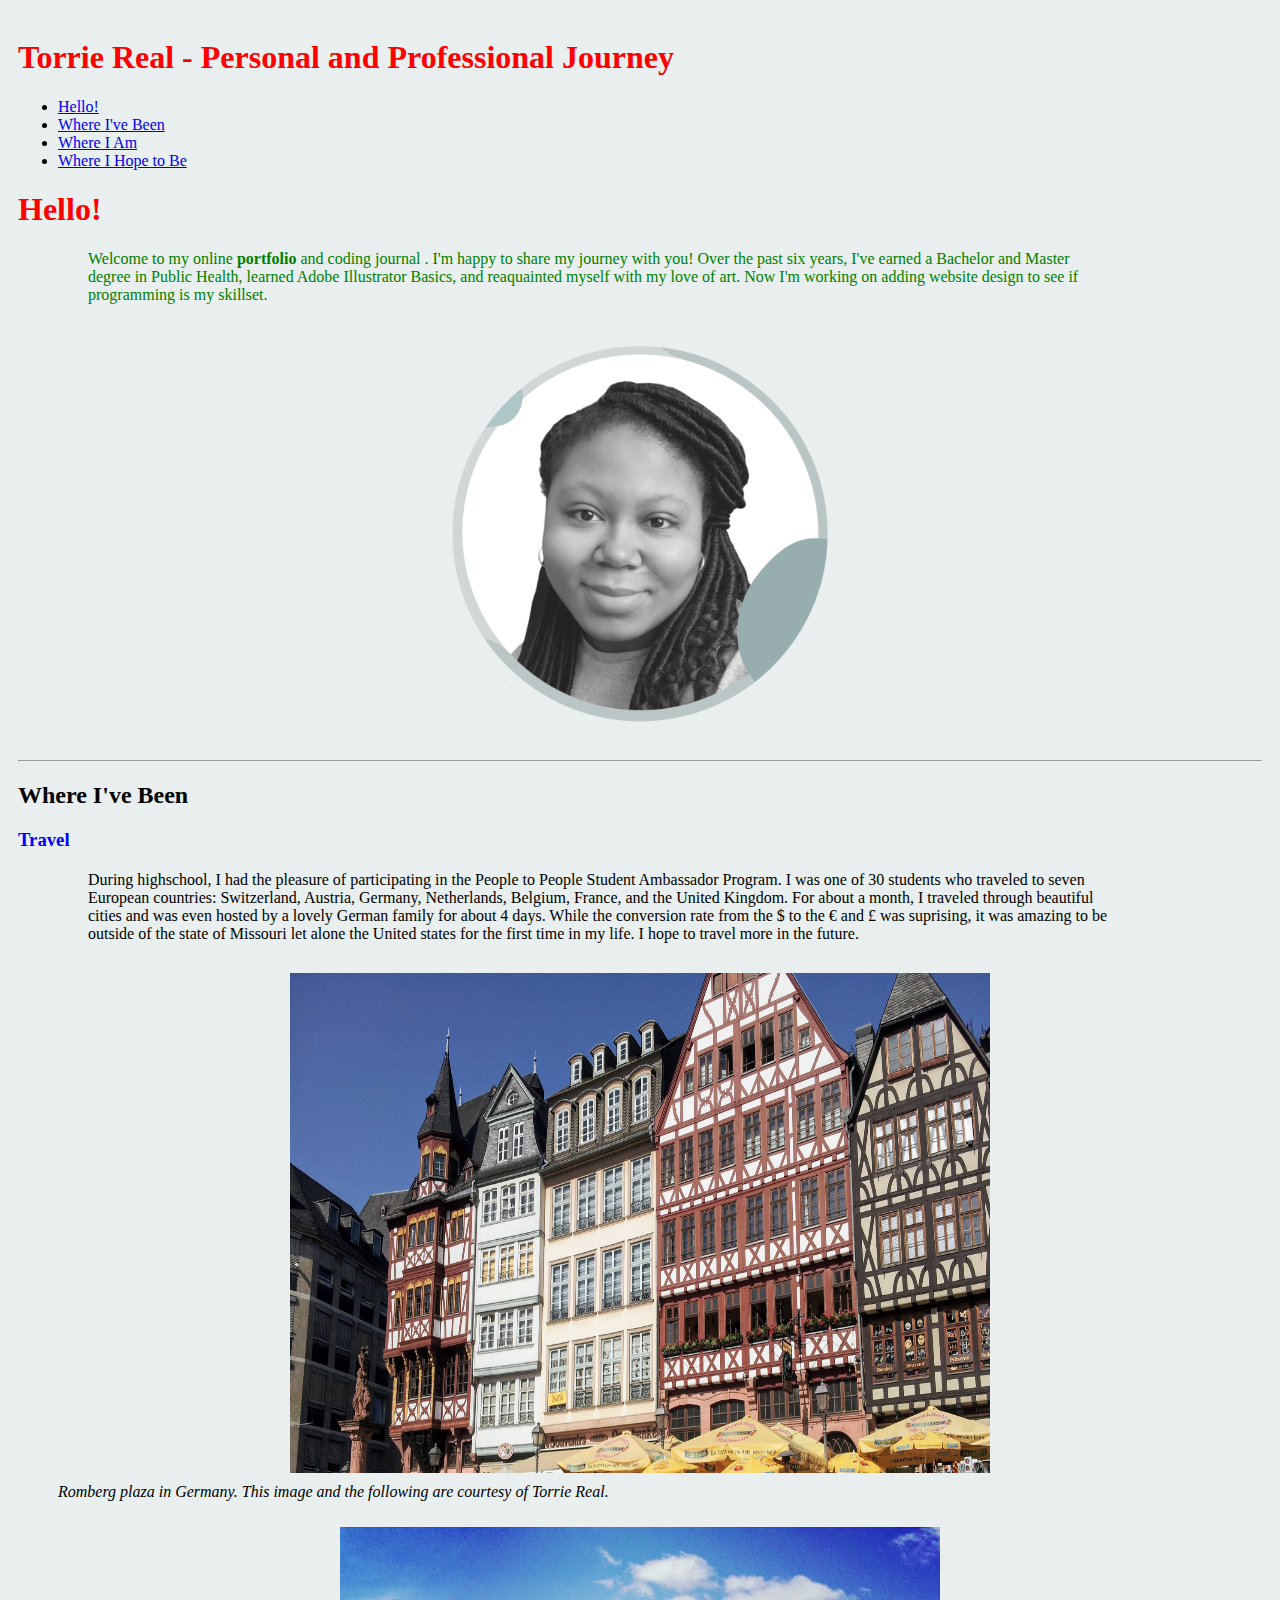
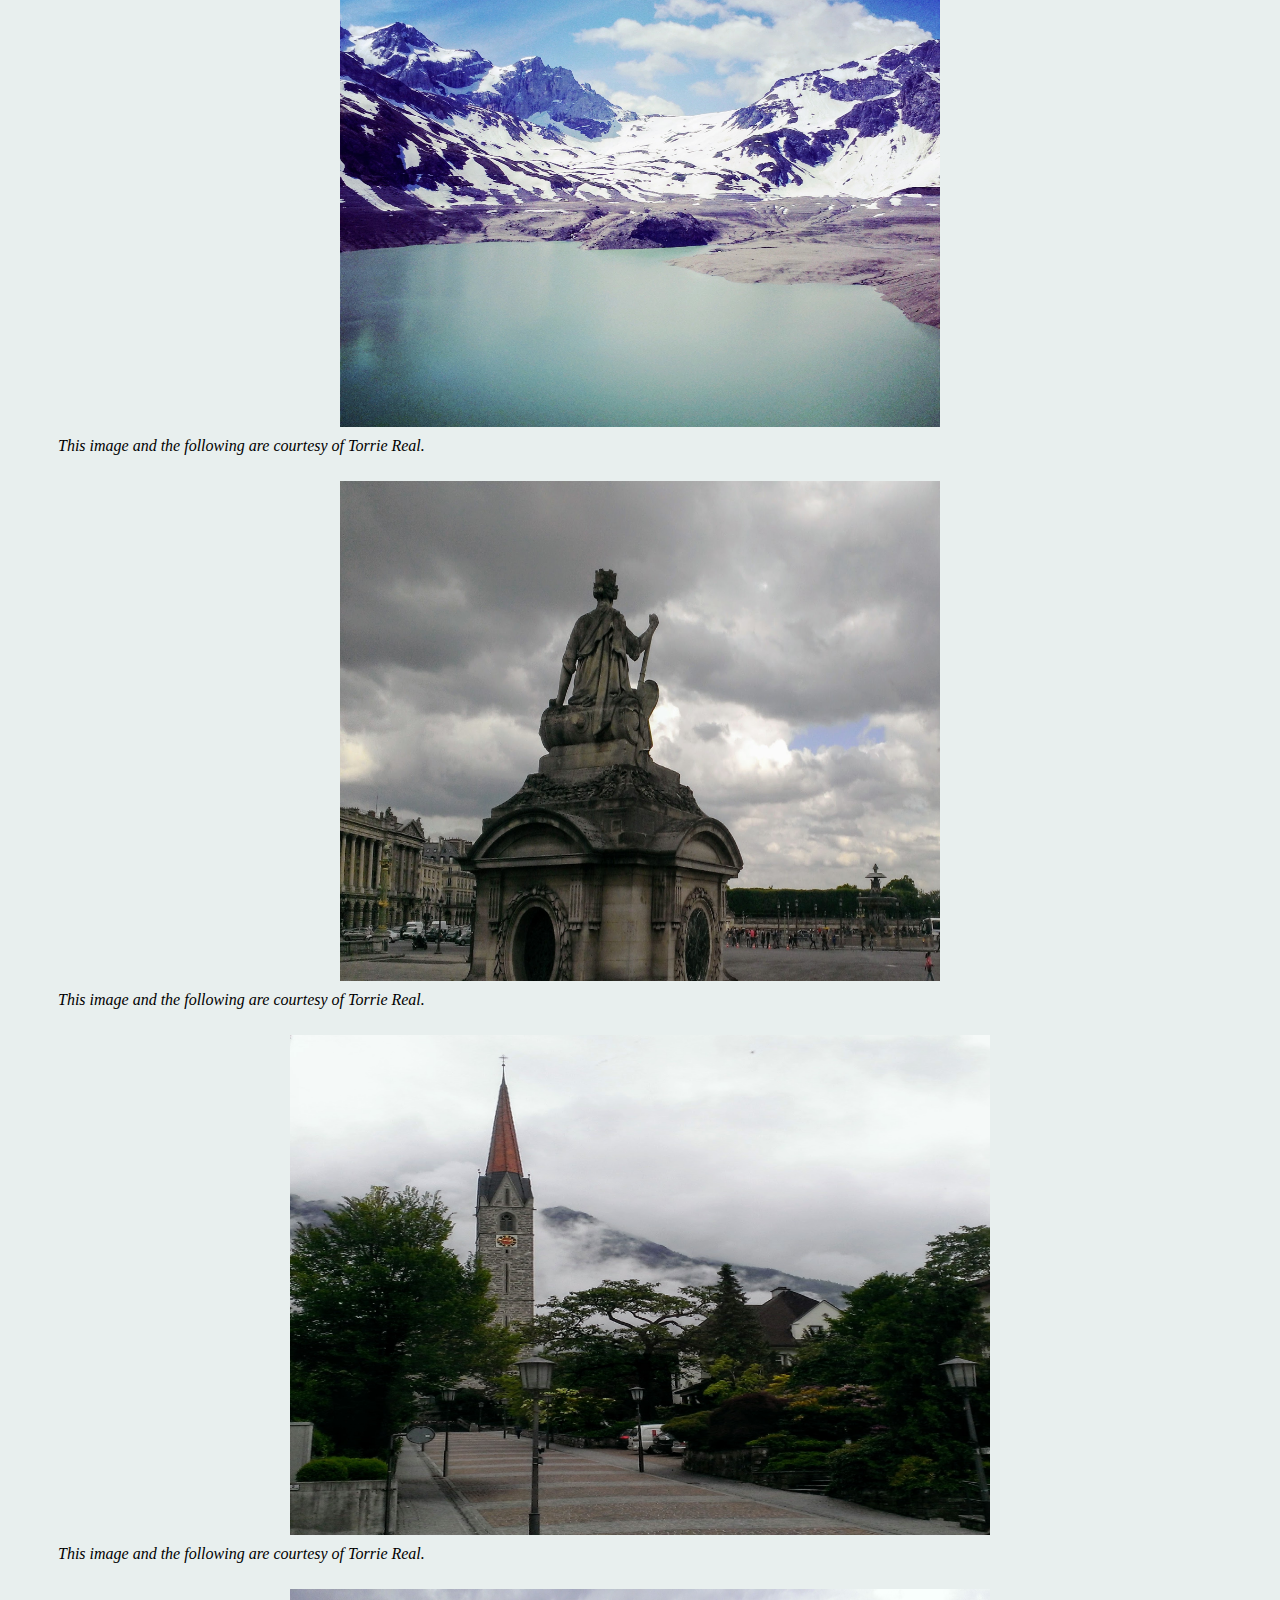
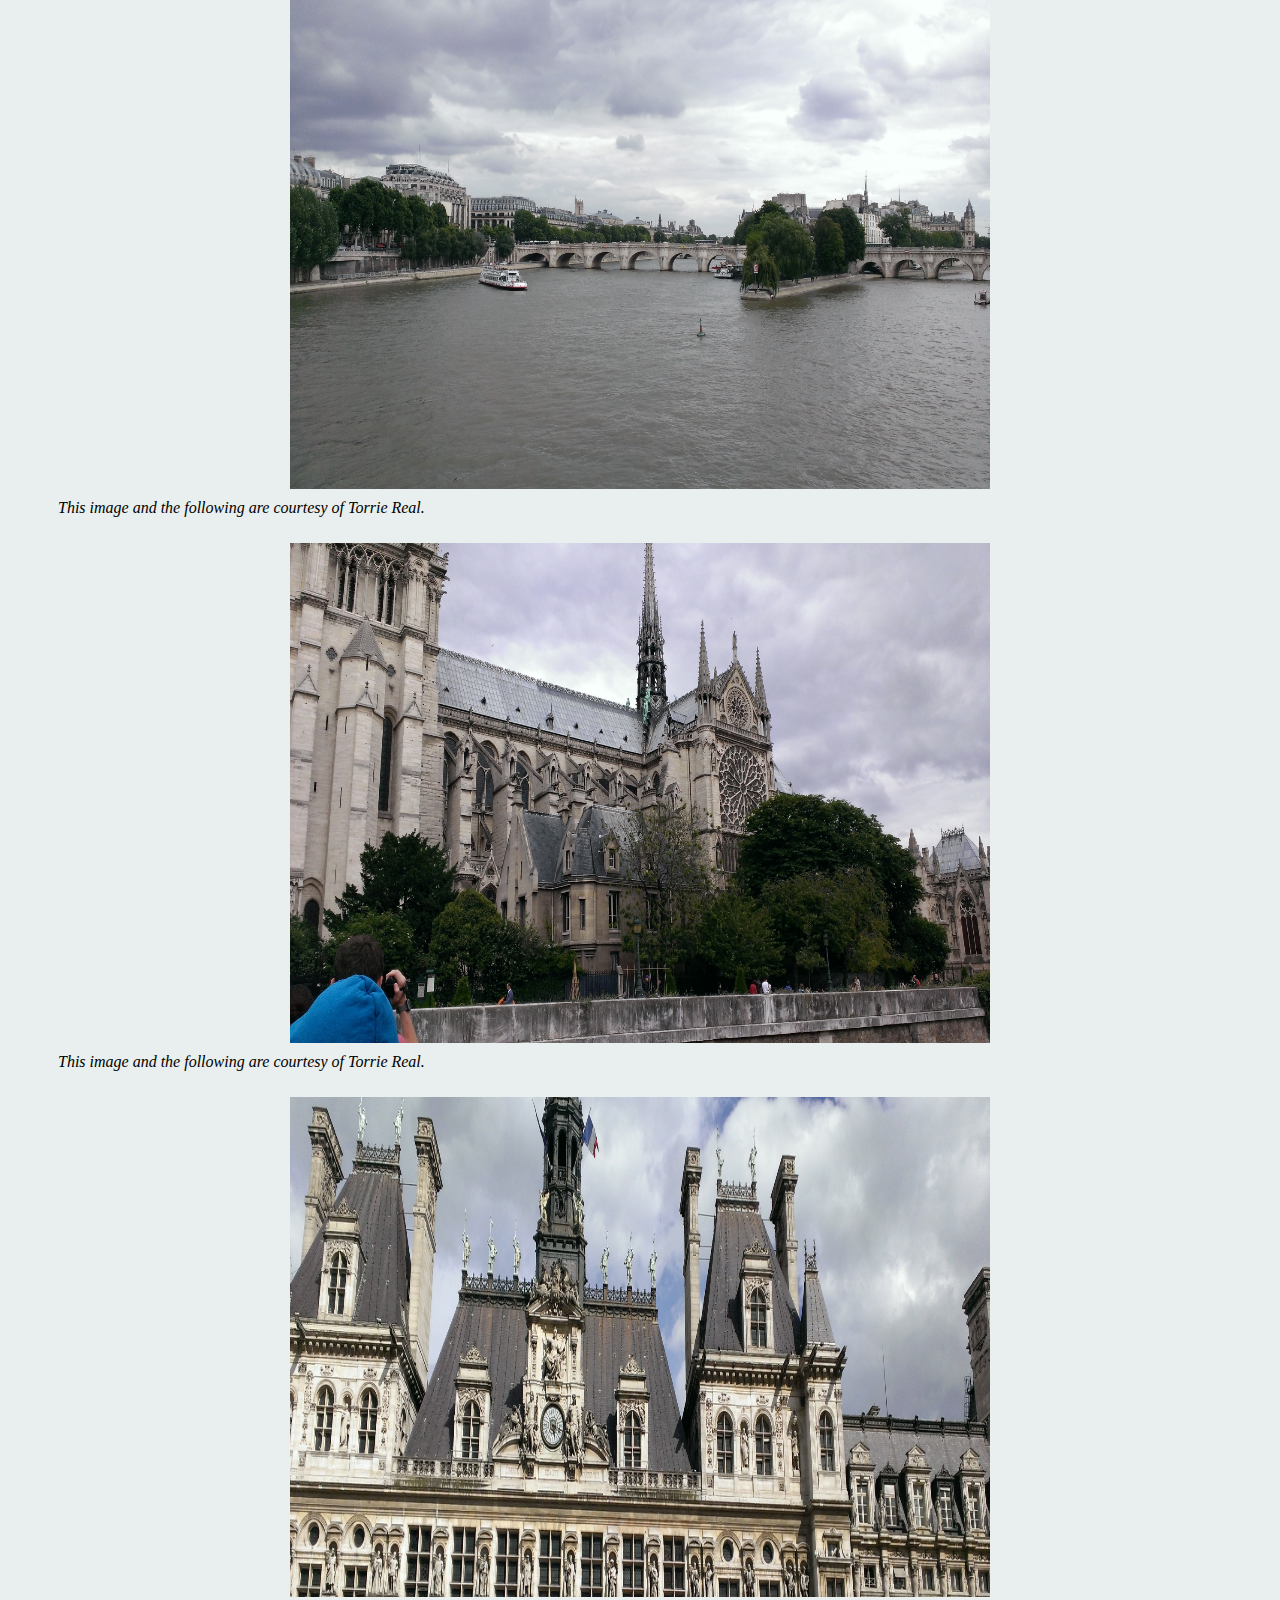
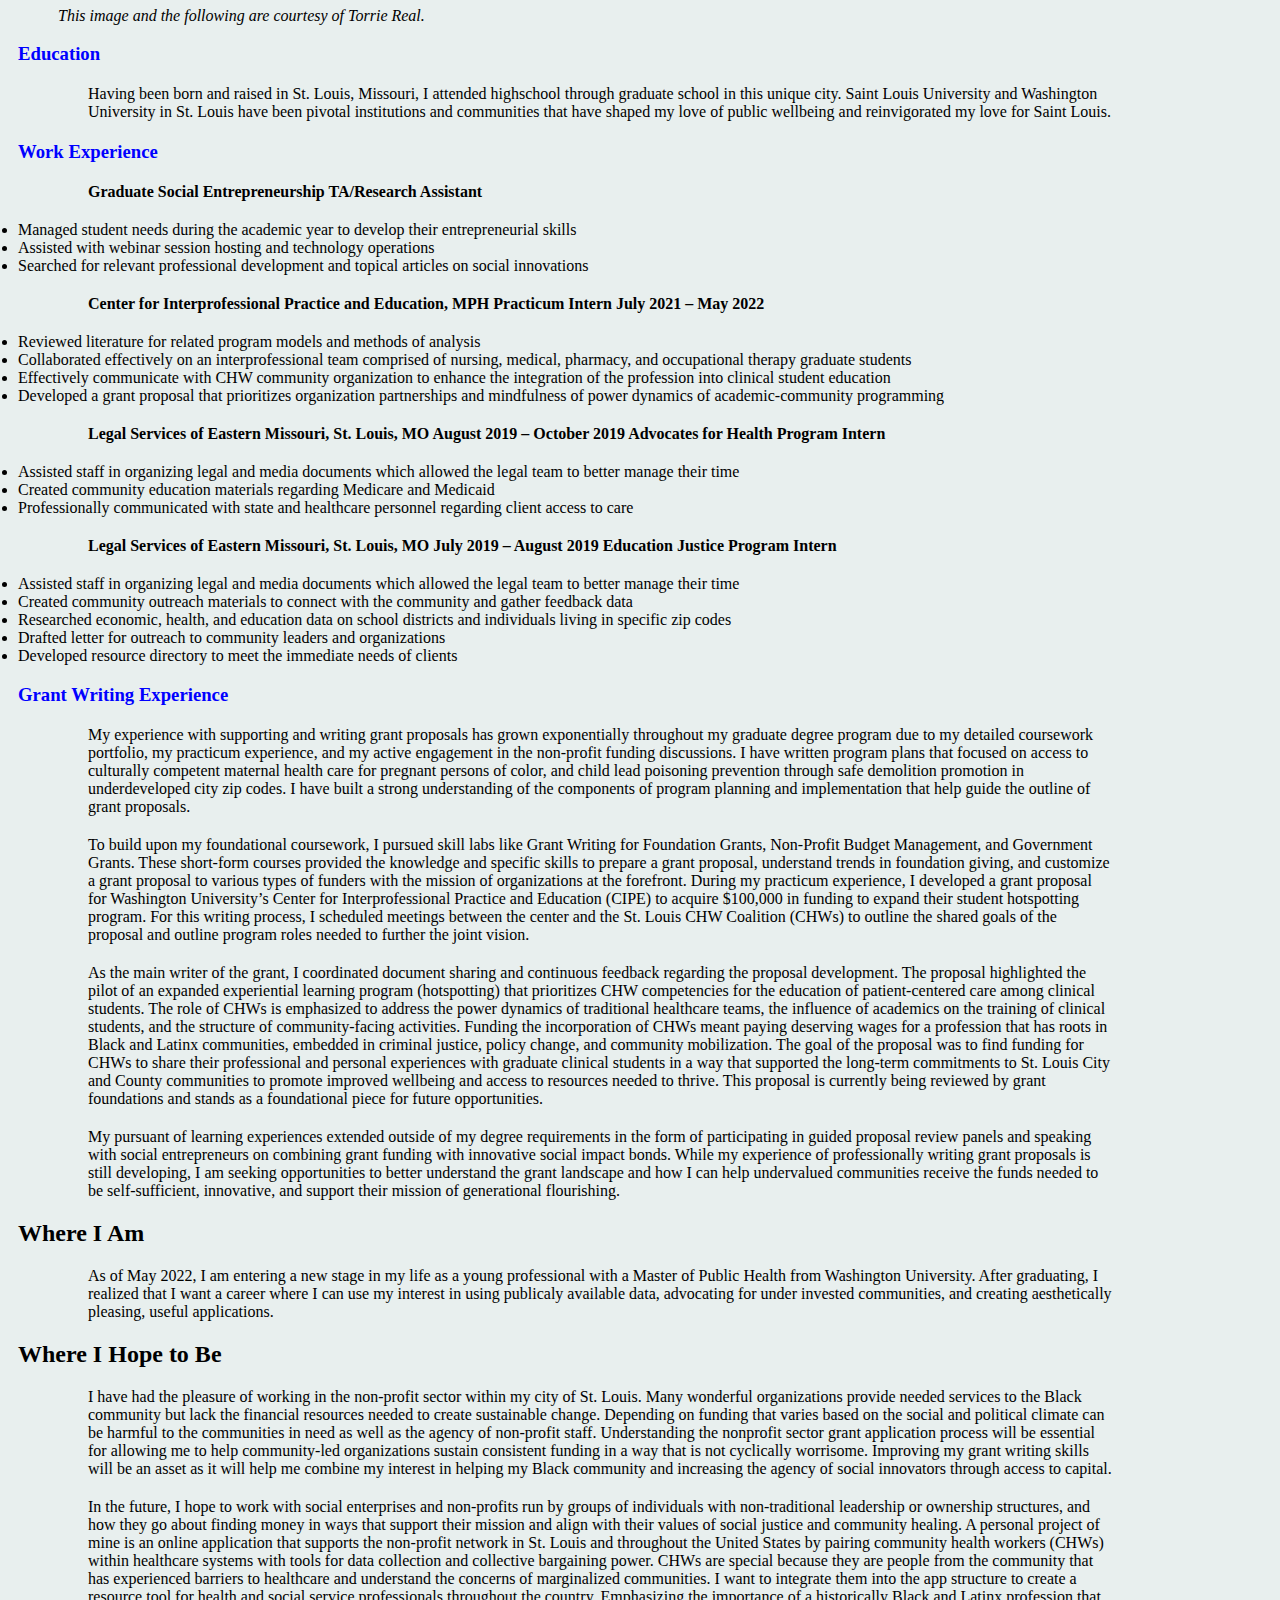
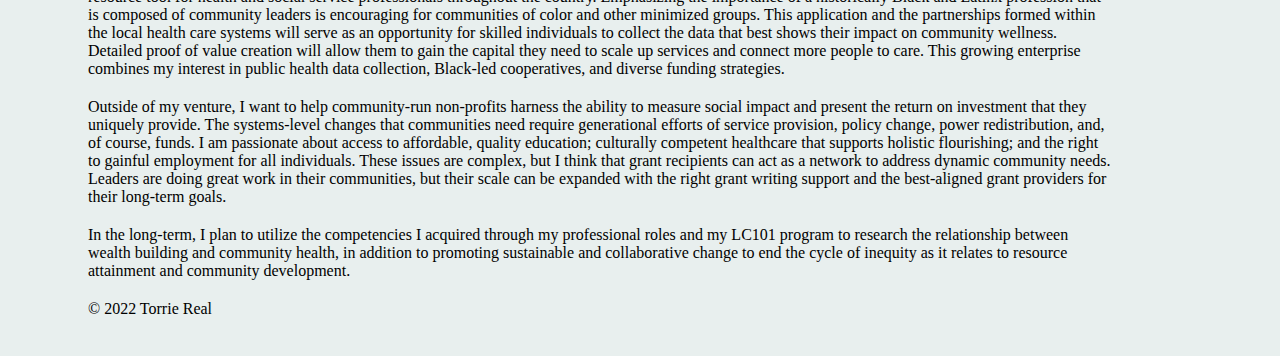
<file: index.html>
<!DOCTYPE html>
<html>
   <head>

      <title>Torrie Real - Personal and Professional Journey</title>
      <link rel="stylesheet" href="styles.css">
   </head>
   <body>
        <header>
            <h1 id = "mainHeading">Torrie Real - Personal and Professional Journey</h1>
            <nav>
                <ul>
                   <li><a href="#Intro">Hello!</a></li>
                   <li><a href="#Past-title">Where I've Been</a></li>
                   <li><a href="#Present-title"> Where I Am</a></li>
                   <li><a href="#Future">Where I Hope to Be</a></li>
                </ul>
             </nav>
        </header>
        <main>
            <article>
            <section>
                <a name="Intro"></a>
                <h1 id="mainHeading">Hello!</h1>
                <p id="testP" class = "funParagraph"> 
                    Welcome to my online <b> portfolio </b> and </b> coding journal </b>. I'm happy to share my journey with you! Over the past six years, I've earned a Bachelor and Master degree in Public Health, learned Adobe Illustrator Basics, and reaquainted myself with my love of art. Now I'm working on adding website design to see if programming is my skillset.</p>
                <figure>
                    <center><img src="images/Minimalist Square Photo Instagram Post-3.png" width="400" height="400" alt = "My Profile Image"</center>
                </figure>
            </section>
            <hr class="solid">
            <section>
                <a name="Past-title"></a>
                <h2 id = "Past-title">Where I've Been</h2>
             </section>
             <section>
                <a name="Past-travel"></a>
                <h3>Travel</h3>
                <p> During highschool, I had the pleasure of participating in the People to People Student Ambassador Program. I was one of 30 students who traveled to seven European countries: Switzerland, Austria, Germany, Netherlands, Belgium, France, and the United Kingdom. For about a month, I traveled through beautiful cities and was even hosted by a lovely German family for about 4 days. While the conversion rate from the &dollar; to the &euro; and &pound was suprising, it was amazing to be outside of the state of Missouri let alone the United states for the first time in my life. I hope to travel more in the future.</p>
                <figure>
                   <img src="images/20130618_175024.jpg" width="700" height="500" alt = "Travel Image2" class="center">
                   <figcaption> <i>Romberg plaza in Germany. This image and the following are courtesy of Torrie Real.</i></figcaption>
                </figure>
                <figure>
                   <img src="images/IMG_20130622_171742.jpg" width="600" height="500" alt = "Travel Image3" class="center">
                   <figcaption> <i>This image and the following are courtesy of Torrie Real.</i></figcaption>
                </figure>
                <figure>
                   <img src="images/treal windows phone 426.jpg" width="600" height="500" alt = "Travel Image4" class="center">
                   <figcaption> <i>This image and the following are courtesy of Torrie Real.</i></figcaption>
                </figure>
                <figure>
                   <img src="images/WP_20130611_007.jpg" width="700" height="500" alt = "Travel Image5" class="center">
                   <figcaption> <i>This image and the following are courtesy of Torrie Real.</i></figcaption>
                </figure>
                <figure>
                   <img src="images/WP_20130624_004.jpg" width="700" height="500" alt = "Travel Image6" class="center">
                   <figcaption> <i>This image and the following are courtesy of Torrie Real.</i></figcaption>
                </figure>
                <figure>
                   <img src="images/WP_20130624_028.jpg" width="700" height="500" alt = "Travel Image3" class="center">
                   <figcaption> <i>This image and the following are courtesy of Torrie Real.</i></figcaption>
                </figure>
                <figure>
                   <img src="images/WP_20130624_041.jpg" width="700" height="500" alt = "Travel Image3" class="center">
                   <figcaption> <i>This image and the following are courtesy of Torrie Real.</i></figcaption>
                </figure>
             </section>
             <section>
                <a name="Past-education"></a>
                <h3>Education</h3>
                <p> Having been born and raised in St. Louis, Missouri, I attended highschool through graduate school in this unique city. Saint Louis University and Washington University in St. Louis have been pivotal institutions and communities that have shaped my love of public wellbeing and reinvigorated my love for Saint Louis.
                </p>
             </section>
             <section>
                <a name="Past-work"></a>
                <h3> Work Experience</h3>
                <p> <b>Graduate Social Entrepreneurship TA/Research Assistant</b></p>
                <li>Managed student needs during the academic year to develop their entrepreneurial skills</li>
                <li>Assisted with webinar session hosting and technology operations</li>
                <li>Searched for relevant professional development and topical articles on social innovations</li>
                <p><b>Center for Interprofessional Practice and Education, MPH Practicum Intern   July 2021 – May 2022 </b></p>
                <li>Reviewed literature for related program models and methods of analysis</li>
                <li>Collaborated effectively on an interprofessional team comprised of nursing, medical, pharmacy, and occupational therapy graduate students</li>
                <li>Effectively communicate with CHW community organization to enhance the integration of the profession into clinical student education</li>
                <li> Developed a grant proposal that prioritizes organization partnerships and mindfulness of power dynamics of academic-community programming</li>
                <p> <b>Legal Services of Eastern Missouri, St. Louis, MO August 2019 – October 2019  Advocates for Health Program Intern</b></p>
                <li>Assisted staff in organizing legal and media documents which allowed the legal team to better manage their time</li>
                <li>Created community education materials regarding Medicare and Medicaid</li>
                <li>Professionally communicated with state and healthcare personnel regarding client access to care</li>
                <p><b>Legal Services of Eastern Missouri, St. Louis, MO July 2019 – August 2019   Education Justice Program Intern</b></p>
                <li>Assisted staff in organizing legal and media documents which allowed the legal team to better manage their time</li>
                <li>Created community outreach materials to connect with the community and gather feedback data</li>
                <li>Researched economic, health, and education data on school districts and individuals living in specific zip codes</li>
                <li>Drafted letter for outreach to community leaders and organizations</li>
                <li>Developed resource directory to meet the immediate needs of clients</li>
             </section>
             <section>
                <a name="Past-grant-writing"></a>
                <h3> Grant Writing Experience</h3>
                <p> My experience with supporting and writing grant proposals has grown exponentially throughout my graduate degree program due to my detailed coursework portfolio, my practicum experience, and my active engagement in the non-profit funding discussions. I have written program plans that focused on access to culturally competent maternal health care for pregnant persons of color, and child lead poisoning prevention through safe demolition promotion in underdeveloped city zip codes. I have built a strong understanding of the components of program planning and implementation that help guide the outline of grant proposals. </p>
                <p> To build upon my foundational coursework, I pursued skill labs like Grant Writing for Foundation Grants, Non-Profit Budget Management, and Government Grants. These short-form courses provided the knowledge and specific skills to prepare a grant proposal, understand trends in foundation giving, and customize a grant proposal to various types of funders with the mission of organizations at the forefront. During my practicum experience, I developed a grant proposal for Washington University’s Center for Interprofessional Practice and Education (CIPE) to acquire $100,000 in funding to expand their student hotspotting program. For this writing process, I scheduled meetings between the center and the St. Louis CHW Coalition (CHWs) to outline the shared goals of the proposal and outline program roles needed to further the joint vision. </p>
                <p> As the main writer of the grant, I coordinated document sharing and continuous feedback regarding the proposal development. The proposal highlighted the pilot of an expanded experiential learning program (hotspotting) that prioritizes CHW competencies for the education of patient-centered care among clinical students. The role of CHWs is emphasized to address the power dynamics of traditional healthcare teams, the influence of academics on the training of clinical students, and the structure of community-facing activities. Funding the incorporation of CHWs meant paying deserving wages for a profession that has roots in Black and Latinx communities, embedded in criminal justice, policy change, and community mobilization. The goal of the proposal was to find funding for CHWs to share their professional and personal experiences with graduate clinical students in a way that supported the long-term commitments to St. Louis City and County communities to promote improved wellbeing and access to resources needed to thrive. This proposal is currently being reviewed by grant foundations and stands as a foundational piece for future opportunities.</p>
                <p> My pursuant of learning experiences extended outside of my degree requirements in the form of participating in guided proposal review panels and speaking with social entrepreneurs on combining grant funding with innovative social impact bonds. While my experience of professionally writing grant proposals is still developing, I am seeking opportunities to better understand the grant landscape and how I can help undervalued communities receive the funds needed to be self-sufficient, innovative, and support their mission of generational flourishing.</p>
             </section>
             <section>
                <a name="#Present-title"></a>
                <h2>Where I Am</h2>
                <p> As of May 2022, I am entering a new stage in my life as a young professional with a Master of Public Health from Washington University. After graduating, I realized that I want a career where I can use my interest in using publicaly available data, advocating for under invested communities, and creating aesthetically pleasing, useful applications. </p>
             </section>
             <section>
                <a name="Future"></a>
                <h2>Where I Hope to Be</h2>
                <p>I have had the pleasure of working in the non-profit sector within my city of St. Louis. Many wonderful organizations provide needed services to the Black community but lack the financial resources needed to create sustainable change. Depending on funding that varies based on the social and political climate can be harmful to the communities in need as well as the agency of non-profit staff. Understanding the nonprofit sector grant application process will be essential for allowing me to help community-led organizations sustain consistent funding in a way that is not cyclically worrisome. Improving my grant writing skills will be an asset as it will help me combine my interest in helping my Black community and increasing the agency of social innovators through access to capital. </p> 
                <p>In the future, I hope to work with social enterprises and non-profits run by groups of individuals with non-traditional leadership or ownership structures, and how they go about finding money in ways that support their mission and align with their values of social justice and community healing. A personal project of mine is an online application that supports the non-profit network in St. Louis and throughout the United States by pairing community health workers (CHWs) within healthcare systems with tools for data collection and collective bargaining power. CHWs are special because they are people from the community that has experienced barriers to healthcare and understand the concerns of marginalized communities. I want to integrate them into the app structure to create a resource tool for health and social service professionals throughout the country. Emphasizing the importance of a historically Black and Latinx profession that is composed of community leaders is encouraging for communities of color and other minimized groups. This application and the partnerships formed within the local health care systems will serve as an opportunity for skilled individuals to collect the data that best shows their impact on community wellness. Detailed proof of value creation will allow them to gain the capital they need to scale up services and connect more people to care. This growing enterprise combines my interest in public health data collection, Black-led cooperatives, and diverse funding strategies. </p>
                <p>Outside of my venture, I want to help community-run non-profits harness the ability to measure social impact and present the return on investment that they uniquely provide. The systems-level changes that communities need require generational efforts of service provision, policy change, power redistribution, and, of course, funds. I am passionate about access to affordable, quality education; culturally competent healthcare that supports holistic flourishing; and the right to gainful employment for all individuals. These issues are complex, but I think that grant recipients can act as a network to address dynamic community needs. Leaders are doing great work in their communities, but their scale can be expanded with the right grant writing support and the best-aligned grant providers for their long-term goals.</p>
                <p>In the long-term, I plan to utilize the competencies I acquired through my professional roles and my LC101 program to research the relationship between wealth building and community health, in addition to promoting sustainable and collaborative change to end the cycle of inequity as it relates to resource attainment and community development.</p>
             </section>
            </article>
        </main>
        <footer>
            <p>&copy 2022 Torrie Real</p>
         </footer>
   </body>
</html>
</file>
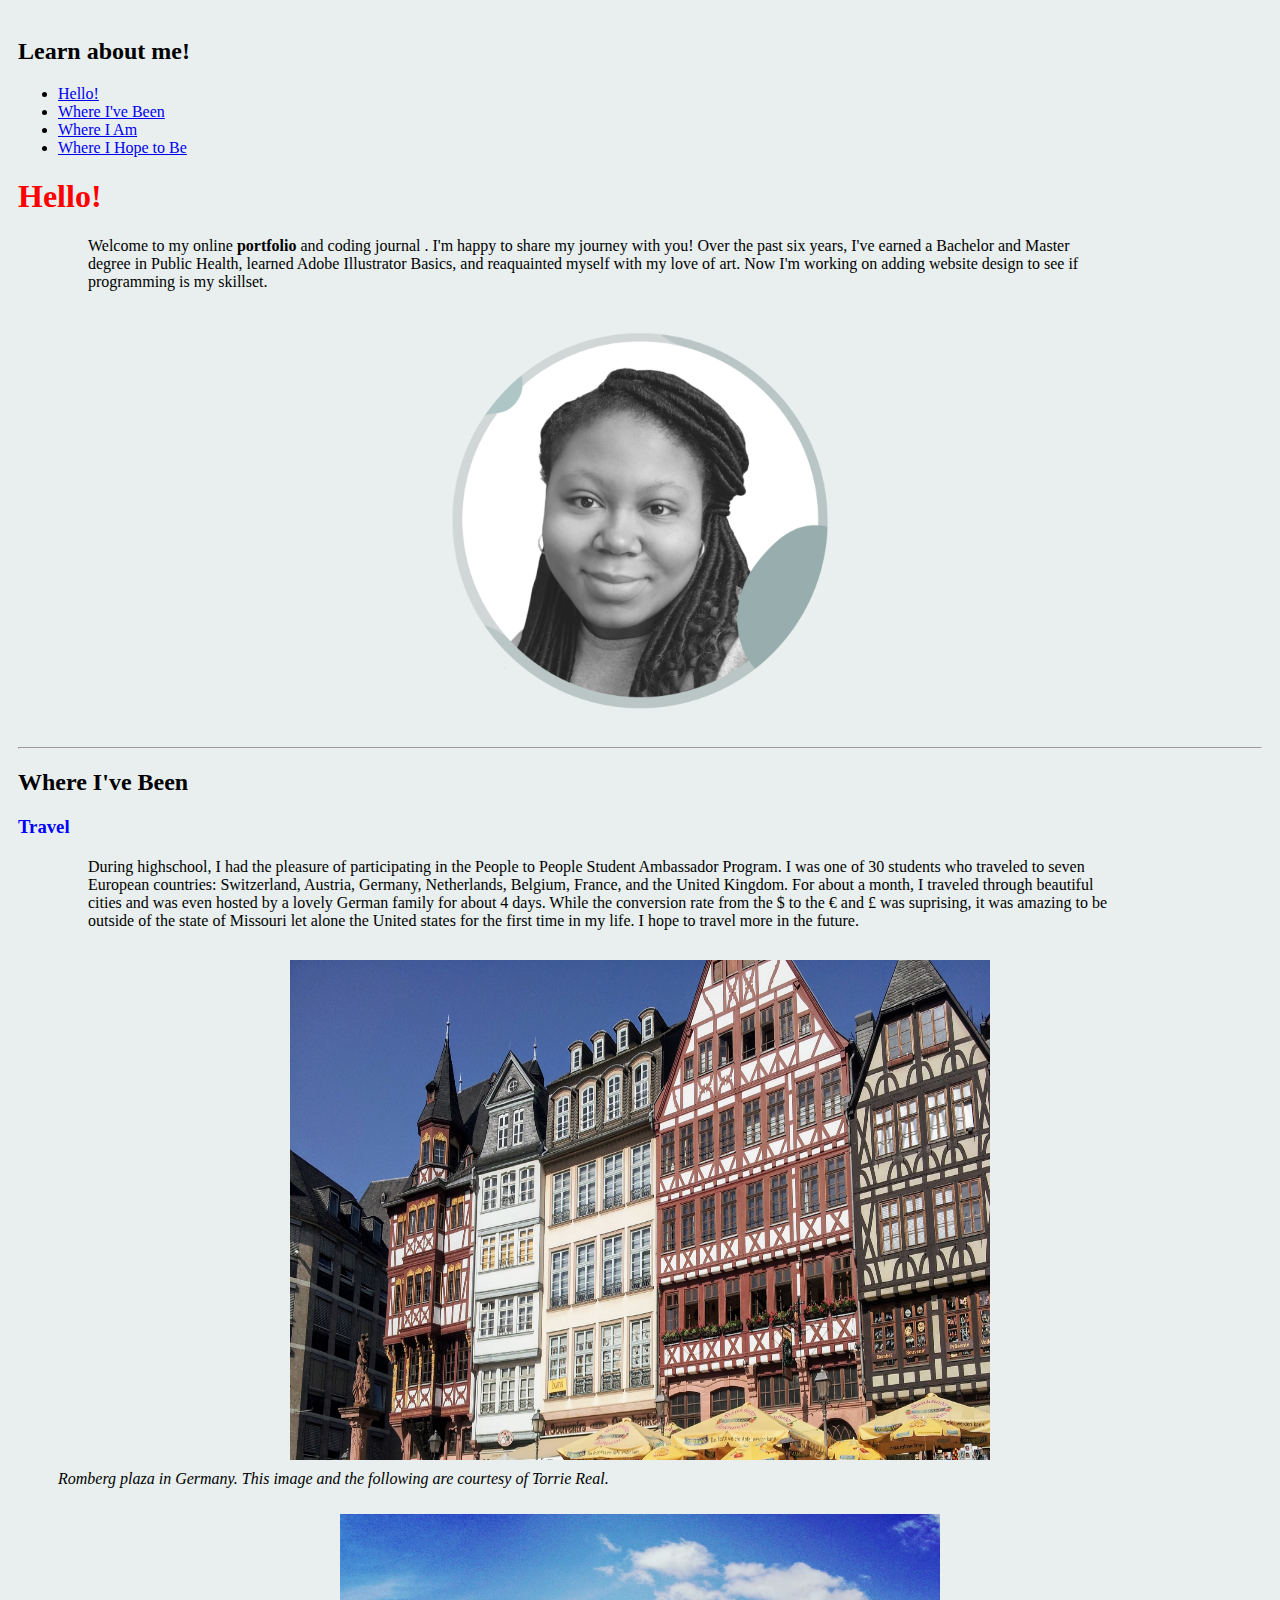
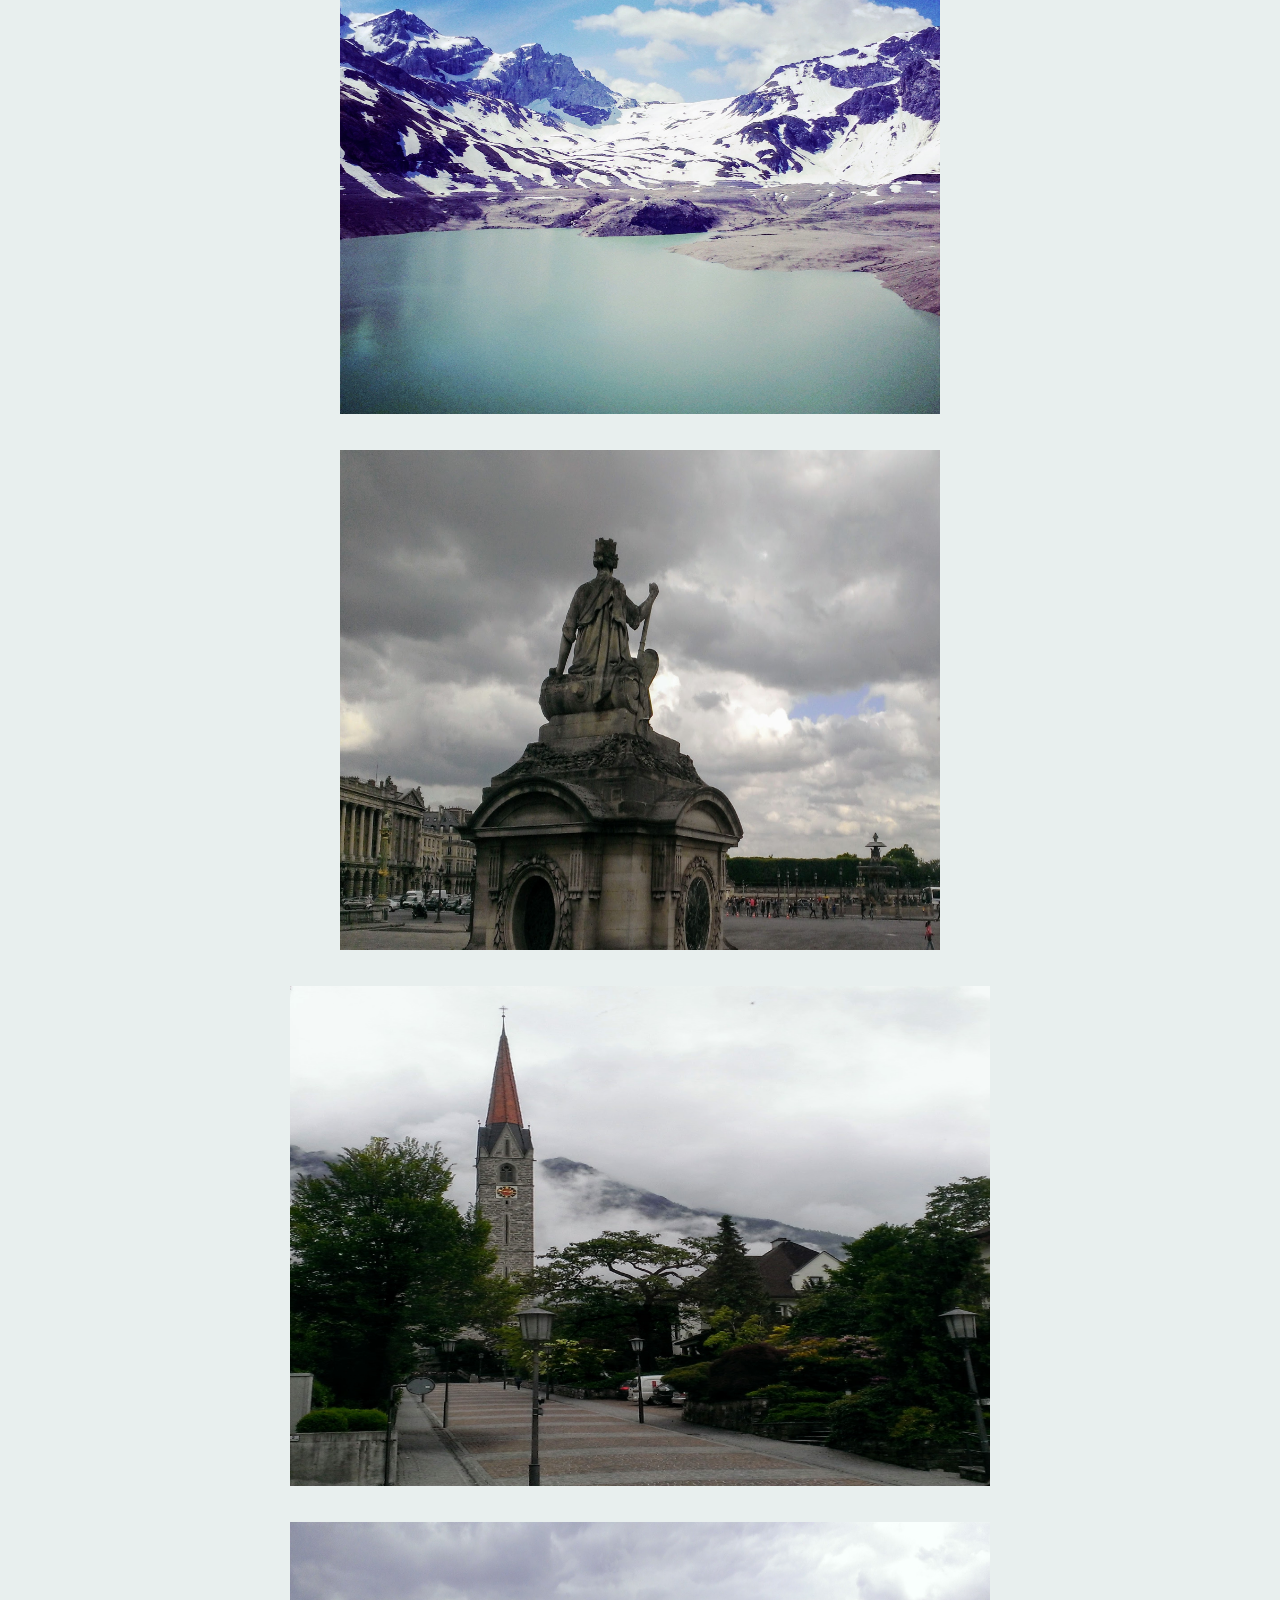
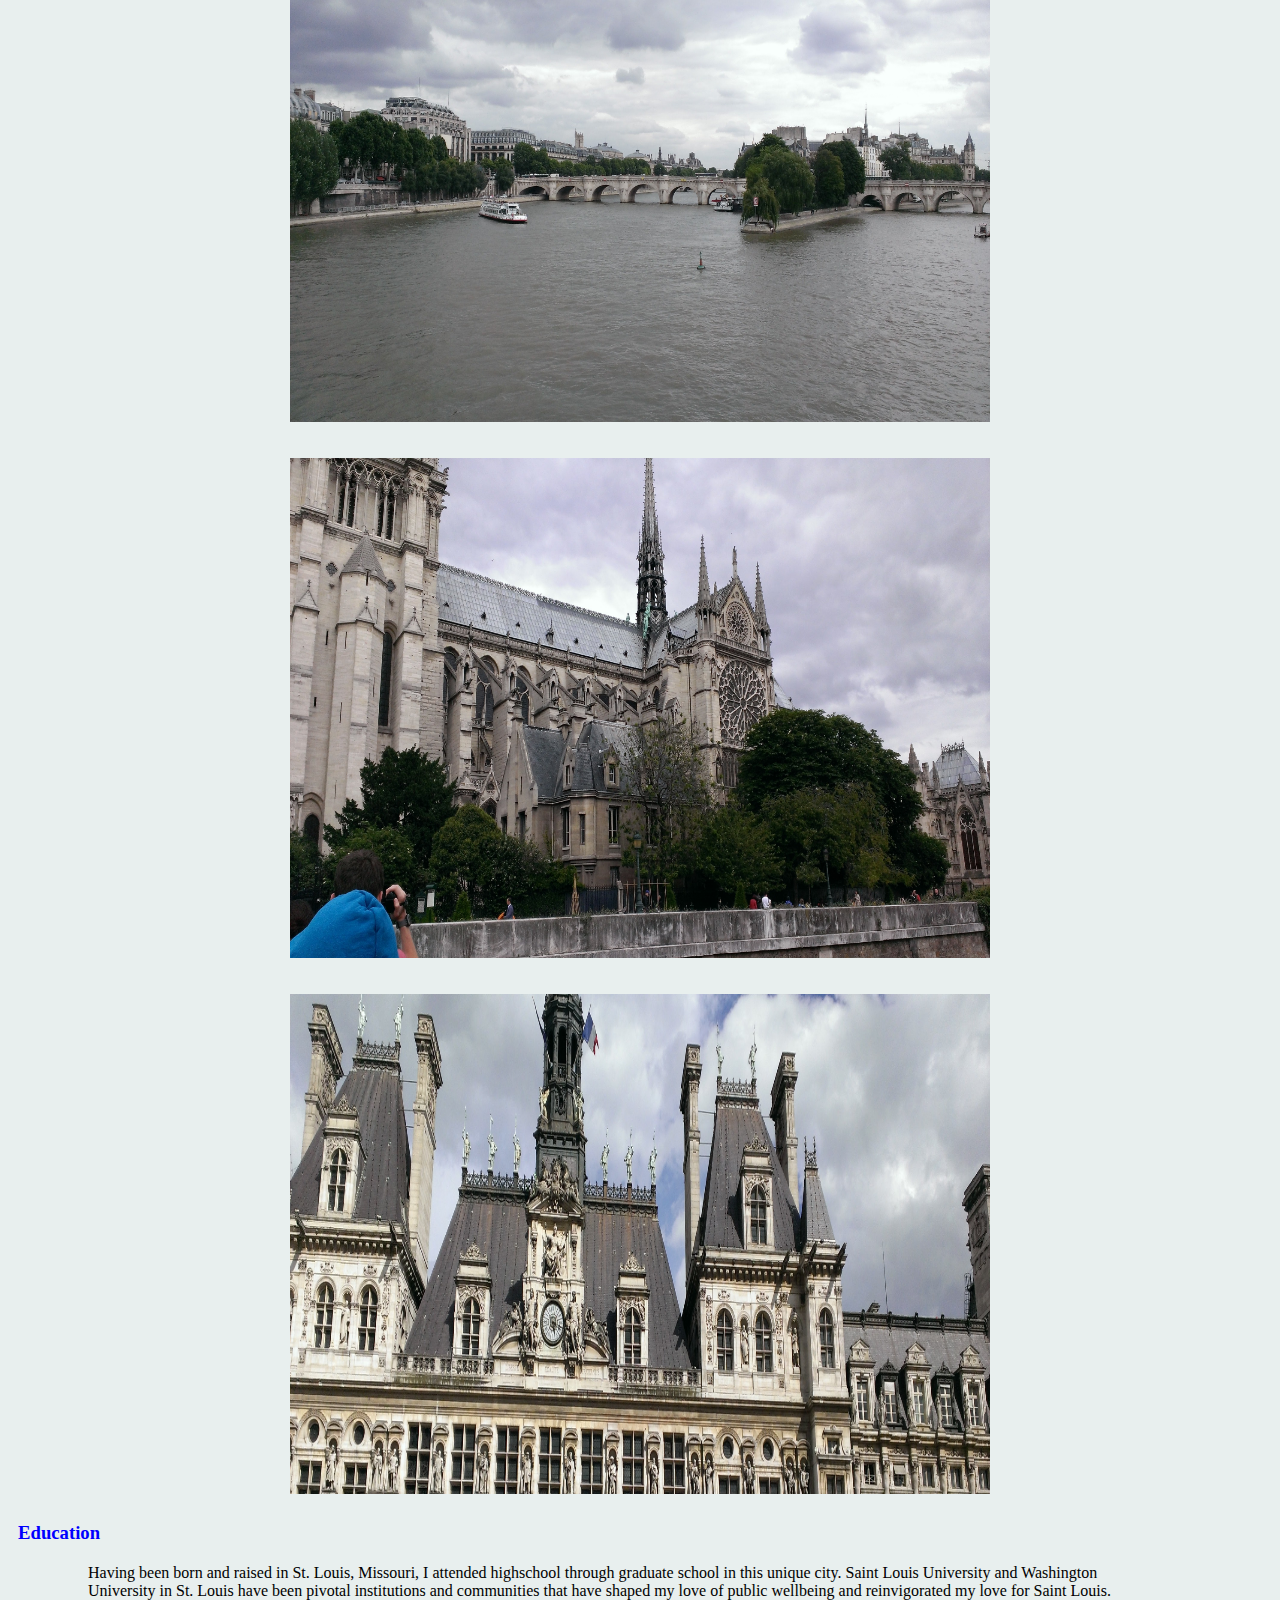
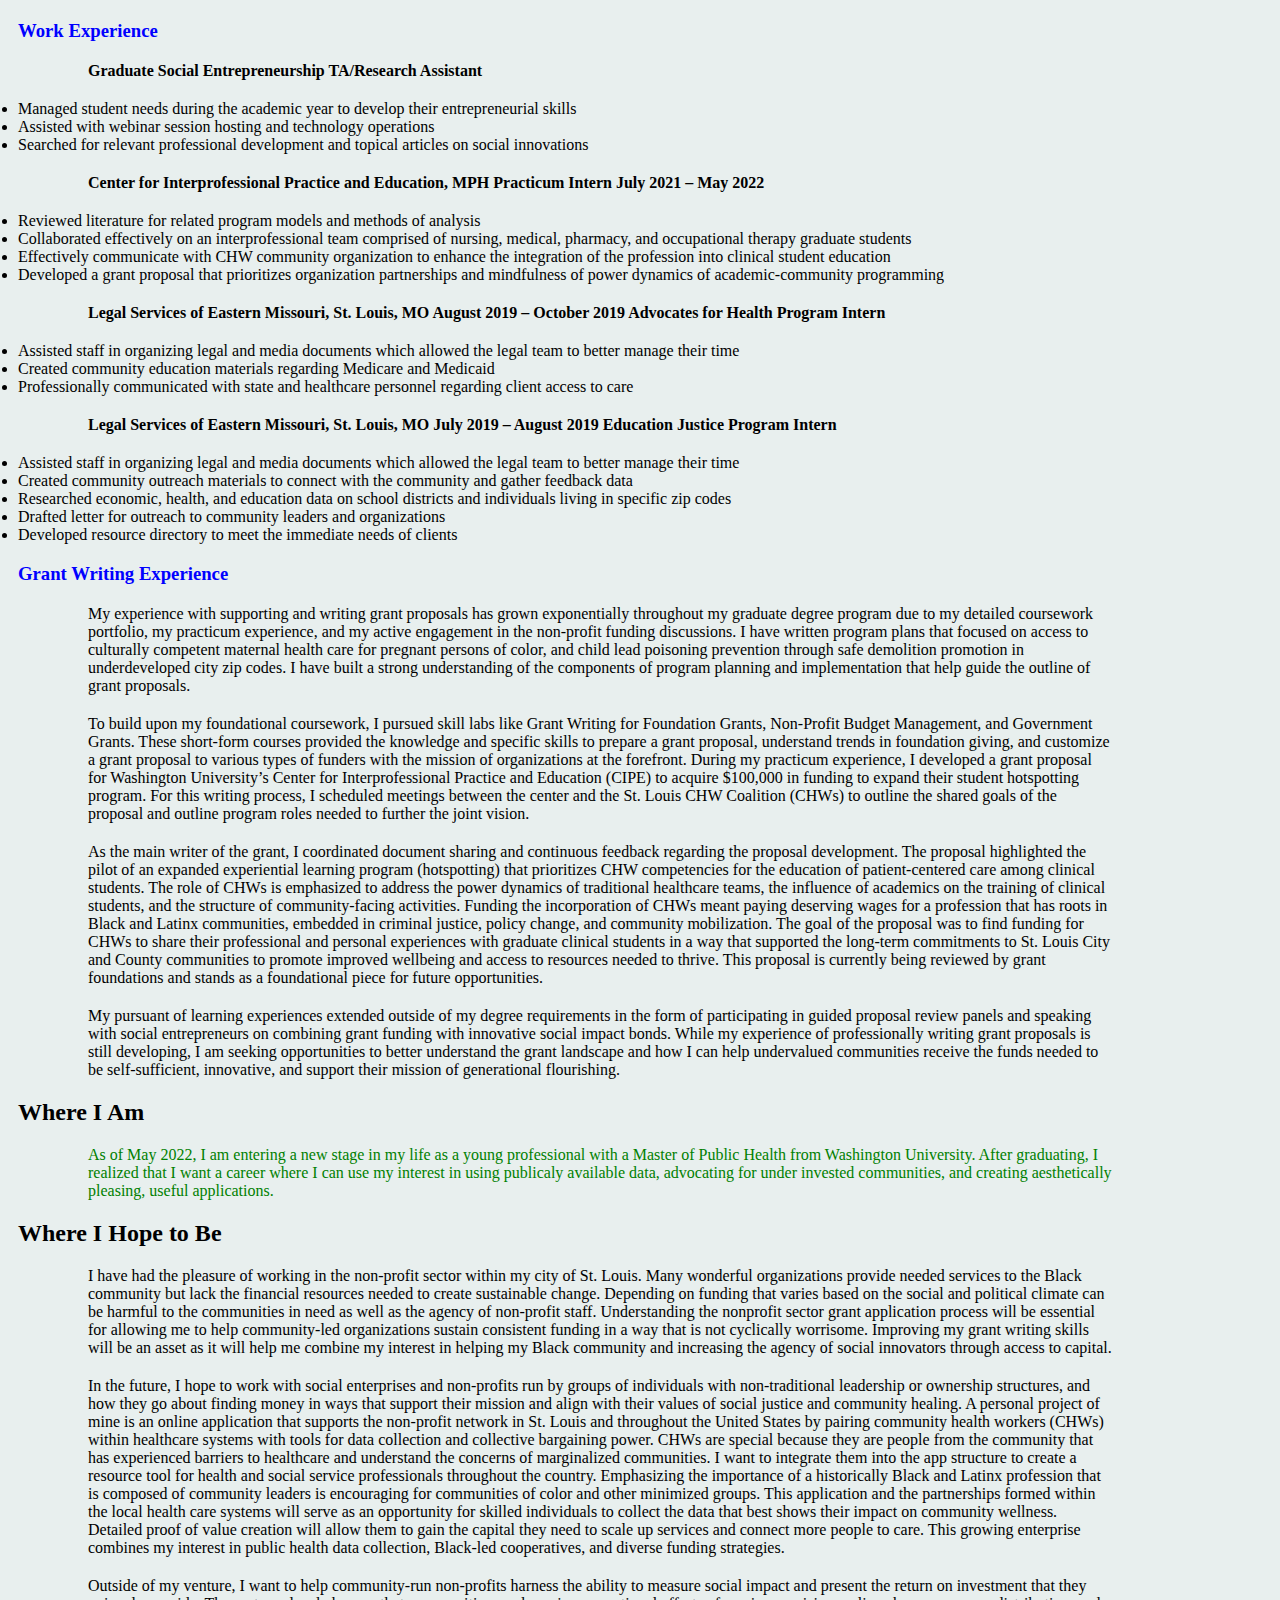
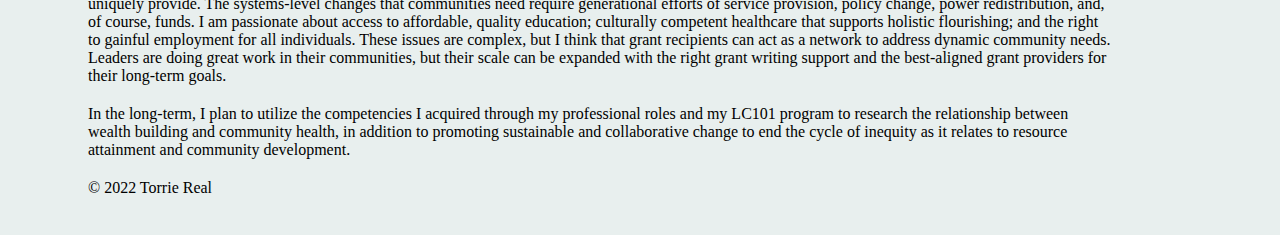
<file: index-copy.html>
<!DOCTYPE html>
<html>
   <head>

      <title>Torrie Real - Personal and Professional Journey</title>
      <link rel="stylesheet" href="styles.css">
   </head>
   <body>
      <header>
         <h2> Learn about me!</h2>
         <nav>
            <ul>
               <li><a href="#Intro">Hello!</a></li>
               <li><a href="#Past-title">Where I've Been</a></li>
               <li><a href="#Present-title"> Where I Am</a></li>
               <li><a href="#Future">Where I Hope to Be</a></li>
            </ul>
         </nav>
      </header>

      <main>
         <article>
            <section>
               <a name="Intro"></a>
               <h1 id="mainHeading">Hello!</h1>
               <p id="introP"> Welcome to my online <b> portfolio </b> and </b> coding journal </b>. I'm happy to share my journey with you! Over the past six years, I've earned a Bachelor and Master degree in Public Health, learned Adobe Illustrator Basics, and reaquainted myself with my love of art. Now I'm working on adding website design to see if programming is my skillset.</p>
               <figure>
                  <center><img src="images/Minimalist Square Photo Instagram Post-3.png" width="400" height="400" alt = "My Profile Image"</center>
               </figure>
            </section>
            <hr class="solid">
            <section>
               <a name="Past-title"></a>
               <h2 id = "Past-title">Where I've Been</h2>
            </section>
            <section>
               <a name="Past-travel"></a>
               <h3>Travel</h3>
               <p> During highschool, I had the pleasure of participating in the People to People Student Ambassador Program. I was one of 30 students who traveled to seven European countries: Switzerland, Austria, Germany, Netherlands, Belgium, France, and the United Kingdom. For about a month, I traveled through beautiful cities and was even hosted by a lovely German family for about 4 days. While the conversion rate from the &dollar; to the &euro; and &pound was suprising, it was amazing to be outside of the state of Missouri let alone the United states for the first time in my life. I hope to travel more in the future.</p>
               <figure>
                  <img src="images/20130618_175024.jpg" width="700" height="500" alt = "Travel Image2" class="center">
                  <figcaption> <i>Romberg plaza in Germany. This image and the following are courtesy of Torrie Real.</i></figcaption>
               </figure>
               <figure>
                  <img src="images/IMG_20130622_171742.jpg" width="600" height="500" alt = "Travel Image3" class="center">
               </figure>
               <figure>
                  <img src="images/treal windows phone 426.jpg" width="600" height="500" alt = "Travel Image4" class="center">
               </figure>
               <figure>
                  <img src="images/WP_20130611_007.jpg" width="700" height="500" alt = "Travel Image5" class="center">
               </figure>
               <figure>
                  <img src="images/WP_20130624_004.jpg" width="700" height="500" alt = "Travel Image6" class="center">
               </figure>
               <figure>
                  <img src="images/WP_20130624_028.jpg" width="700" height="500" alt = "Travel Image3" class="center">
               </figure>
               <figure>
                  <img src="images/WP_20130624_041.jpg" width="700" height="500" alt = "Travel Image3" class="center">
               </figure>
            </section>
            <section>
               <a name="Past-education"></a>
               <h3>Education</h3>
               <p> Having been born and raised in St. Louis, Missouri, I attended highschool through graduate school in this unique city. Saint Louis University and Washington University in St. Louis have been pivotal institutions and communities that have shaped my love of public wellbeing and reinvigorated my love for Saint Louis.
               </p>
            </section>
            <section>
               <a name="Past-work"></a>
               <h3> Work Experience</h3>
               <p> <b>Graduate Social Entrepreneurship TA/Research Assistant</b></p>
               <li>Managed student needs during the academic year to develop their entrepreneurial skills</li>
               <li>Assisted with webinar session hosting and technology operations</li>
               <li>Searched for relevant professional development and topical articles on social innovations</li>
               <p><b>Center for Interprofessional Practice and Education, MPH Practicum Intern   July 2021 – May 2022 </b></p>
               <li>Reviewed literature for related program models and methods of analysis</li>
               <li>Collaborated effectively on an interprofessional team comprised of nursing, medical, pharmacy, and occupational therapy graduate students</li>
               <li>Effectively communicate with CHW community organization to enhance the integration of the profession into clinical student education</li>
               <li> Developed a grant proposal that prioritizes organization partnerships and mindfulness of power dynamics of academic-community programming</li>
               <p> <b>Legal Services of Eastern Missouri, St. Louis, MO August 2019 – October 2019  Advocates for Health Program Intern</b></p>
               <li>Assisted staff in organizing legal and media documents which allowed the legal team to better manage their time</li>
               <li>Created community education materials regarding Medicare and Medicaid</li>
               <li>Professionally communicated with state and healthcare personnel regarding client access to care</li>
               <p><b>Legal Services of Eastern Missouri, St. Louis, MO July 2019 – August 2019   Education Justice Program Intern</b></p>
               <li>Assisted staff in organizing legal and media documents which allowed the legal team to better manage their time</li>
               <li>Created community outreach materials to connect with the community and gather feedback data</li>
               <li>Researched economic, health, and education data on school districts and individuals living in specific zip codes</li>
               <li>Drafted letter for outreach to community leaders and organizations</li>
               <li>Developed resource directory to meet the immediate needs of clients</li>
            </section>
            <section>
               <a name="Past-grant-writing"></a>
               <h3> Grant Writing Experience</h3>
               <p> My experience with supporting and writing grant proposals has grown exponentially throughout my graduate degree program due to my detailed coursework portfolio, my practicum experience, and my active engagement in the non-profit funding discussions. I have written program plans that focused on access to culturally competent maternal health care for pregnant persons of color, and child lead poisoning prevention through safe demolition promotion in underdeveloped city zip codes. I have built a strong understanding of the components of program planning and implementation that help guide the outline of grant proposals. </p>
               <p> To build upon my foundational coursework, I pursued skill labs like Grant Writing for Foundation Grants, Non-Profit Budget Management, and Government Grants. These short-form courses provided the knowledge and specific skills to prepare a grant proposal, understand trends in foundation giving, and customize a grant proposal to various types of funders with the mission of organizations at the forefront. During my practicum experience, I developed a grant proposal for Washington University’s Center for Interprofessional Practice and Education (CIPE) to acquire $100,000 in funding to expand their student hotspotting program. For this writing process, I scheduled meetings between the center and the St. Louis CHW Coalition (CHWs) to outline the shared goals of the proposal and outline program roles needed to further the joint vision. </p>
               <p> As the main writer of the grant, I coordinated document sharing and continuous feedback regarding the proposal development. The proposal highlighted the pilot of an expanded experiential learning program (hotspotting) that prioritizes CHW competencies for the education of patient-centered care among clinical students. The role of CHWs is emphasized to address the power dynamics of traditional healthcare teams, the influence of academics on the training of clinical students, and the structure of community-facing activities. Funding the incorporation of CHWs meant paying deserving wages for a profession that has roots in Black and Latinx communities, embedded in criminal justice, policy change, and community mobilization. The goal of the proposal was to find funding for CHWs to share their professional and personal experiences with graduate clinical students in a way that supported the long-term commitments to St. Louis City and County communities to promote improved wellbeing and access to resources needed to thrive. This proposal is currently being reviewed by grant foundations and stands as a foundational piece for future opportunities.</p>
               <p> My pursuant of learning experiences extended outside of my degree requirements in the form of participating in guided proposal review panels and speaking with social entrepreneurs on combining grant funding with innovative social impact bonds. While my experience of professionally writing grant proposals is still developing, I am seeking opportunities to better understand the grant landscape and how I can help undervalued communities receive the funds needed to be self-sufficient, innovative, and support their mission of generational flourishing.</p>
            </section>
            <section>
               <a name="#Present-title"></a>
               <h2>Where I Am</h2>
               <p class="funParagraph"> As of May 2022, I am entering a new stage in my life as a young professional with a Master of Public Health from Washington University. After graduating, I realized that I want a career where I can use my interest in using publicaly available data, advocating for under invested communities, and creating aesthetically pleasing, useful applications. </p>
            </section>
            <section>
               <a name="Future"></a>
               <h2>Where I Hope to Be</h2>
               <p>I have had the pleasure of working in the non-profit sector within my city of St. Louis. Many wonderful organizations provide needed services to the Black community but lack the financial resources needed to create sustainable change. Depending on funding that varies based on the social and political climate can be harmful to the communities in need as well as the agency of non-profit staff. Understanding the nonprofit sector grant application process will be essential for allowing me to help community-led organizations sustain consistent funding in a way that is not cyclically worrisome. Improving my grant writing skills will be an asset as it will help me combine my interest in helping my Black community and increasing the agency of social innovators through access to capital. </p> 
               <p>In the future, I hope to work with social enterprises and non-profits run by groups of individuals with non-traditional leadership or ownership structures, and how they go about finding money in ways that support their mission and align with their values of social justice and community healing. A personal project of mine is an online application that supports the non-profit network in St. Louis and throughout the United States by pairing community health workers (CHWs) within healthcare systems with tools for data collection and collective bargaining power. CHWs are special because they are people from the community that has experienced barriers to healthcare and understand the concerns of marginalized communities. I want to integrate them into the app structure to create a resource tool for health and social service professionals throughout the country. Emphasizing the importance of a historically Black and Latinx profession that is composed of community leaders is encouraging for communities of color and other minimized groups. This application and the partnerships formed within the local health care systems will serve as an opportunity for skilled individuals to collect the data that best shows their impact on community wellness. Detailed proof of value creation will allow them to gain the capital they need to scale up services and connect more people to care. This growing enterprise combines my interest in public health data collection, Black-led cooperatives, and diverse funding strategies. </p>
               <p>Outside of my venture, I want to help community-run non-profits harness the ability to measure social impact and present the return on investment that they uniquely provide. The systems-level changes that communities need require generational efforts of service provision, policy change, power redistribution, and, of course, funds. I am passionate about access to affordable, quality education; culturally competent healthcare that supports holistic flourishing; and the right to gainful employment for all individuals. These issues are complex, but I think that grant recipients can act as a network to address dynamic community needs. Leaders are doing great work in their communities, but their scale can be expanded with the right grant writing support and the best-aligned grant providers for their long-term goals.</p>
               <p>In the long-term, I plan to utilize the competencies I acquired through my professional roles and my LC101 program to research the relationship between wealth building and community health, in addition to promoting sustainable and collaborative change to end the cycle of inequity as it relates to resource attainment and community development.</p>
            </section>
         </article>
      </main>
   
      <footer>
         <p>&copy 2022 Torrie Real</p>
      </footer>
   </body>
</html>
</file>
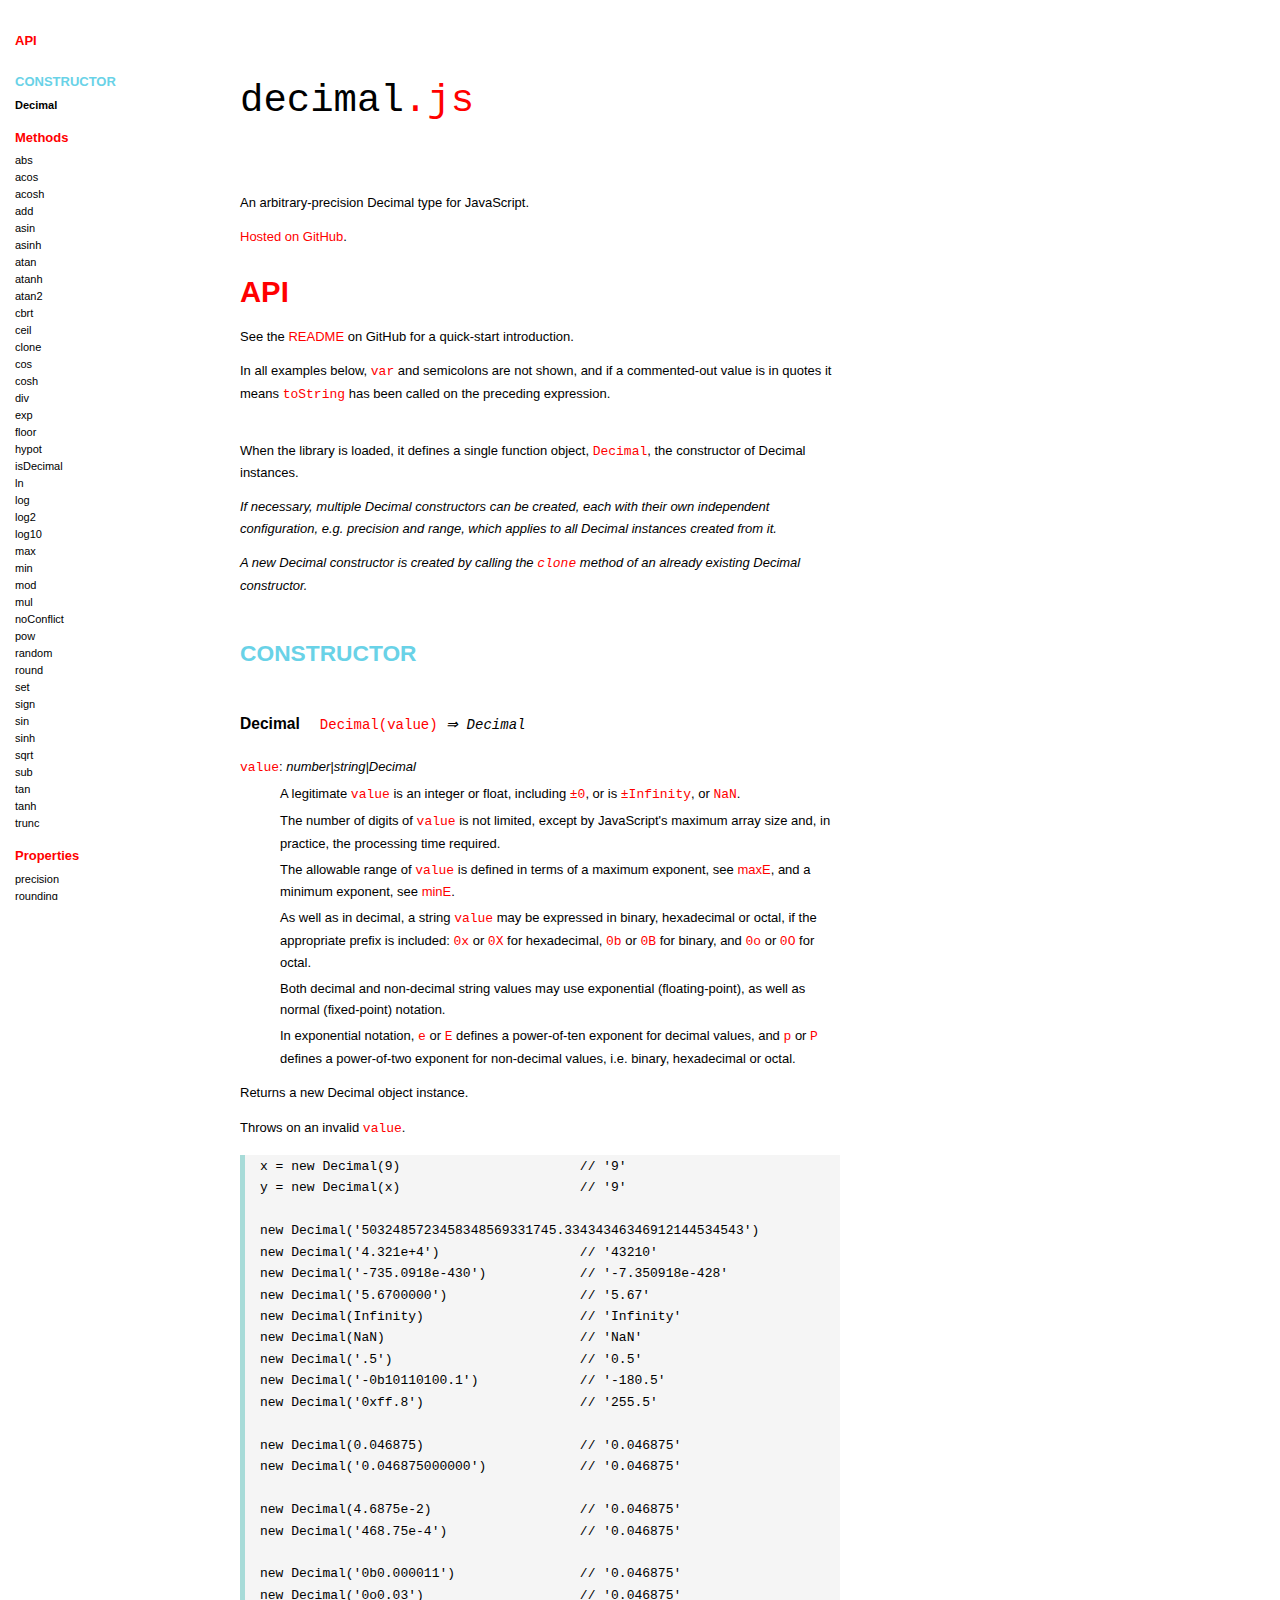
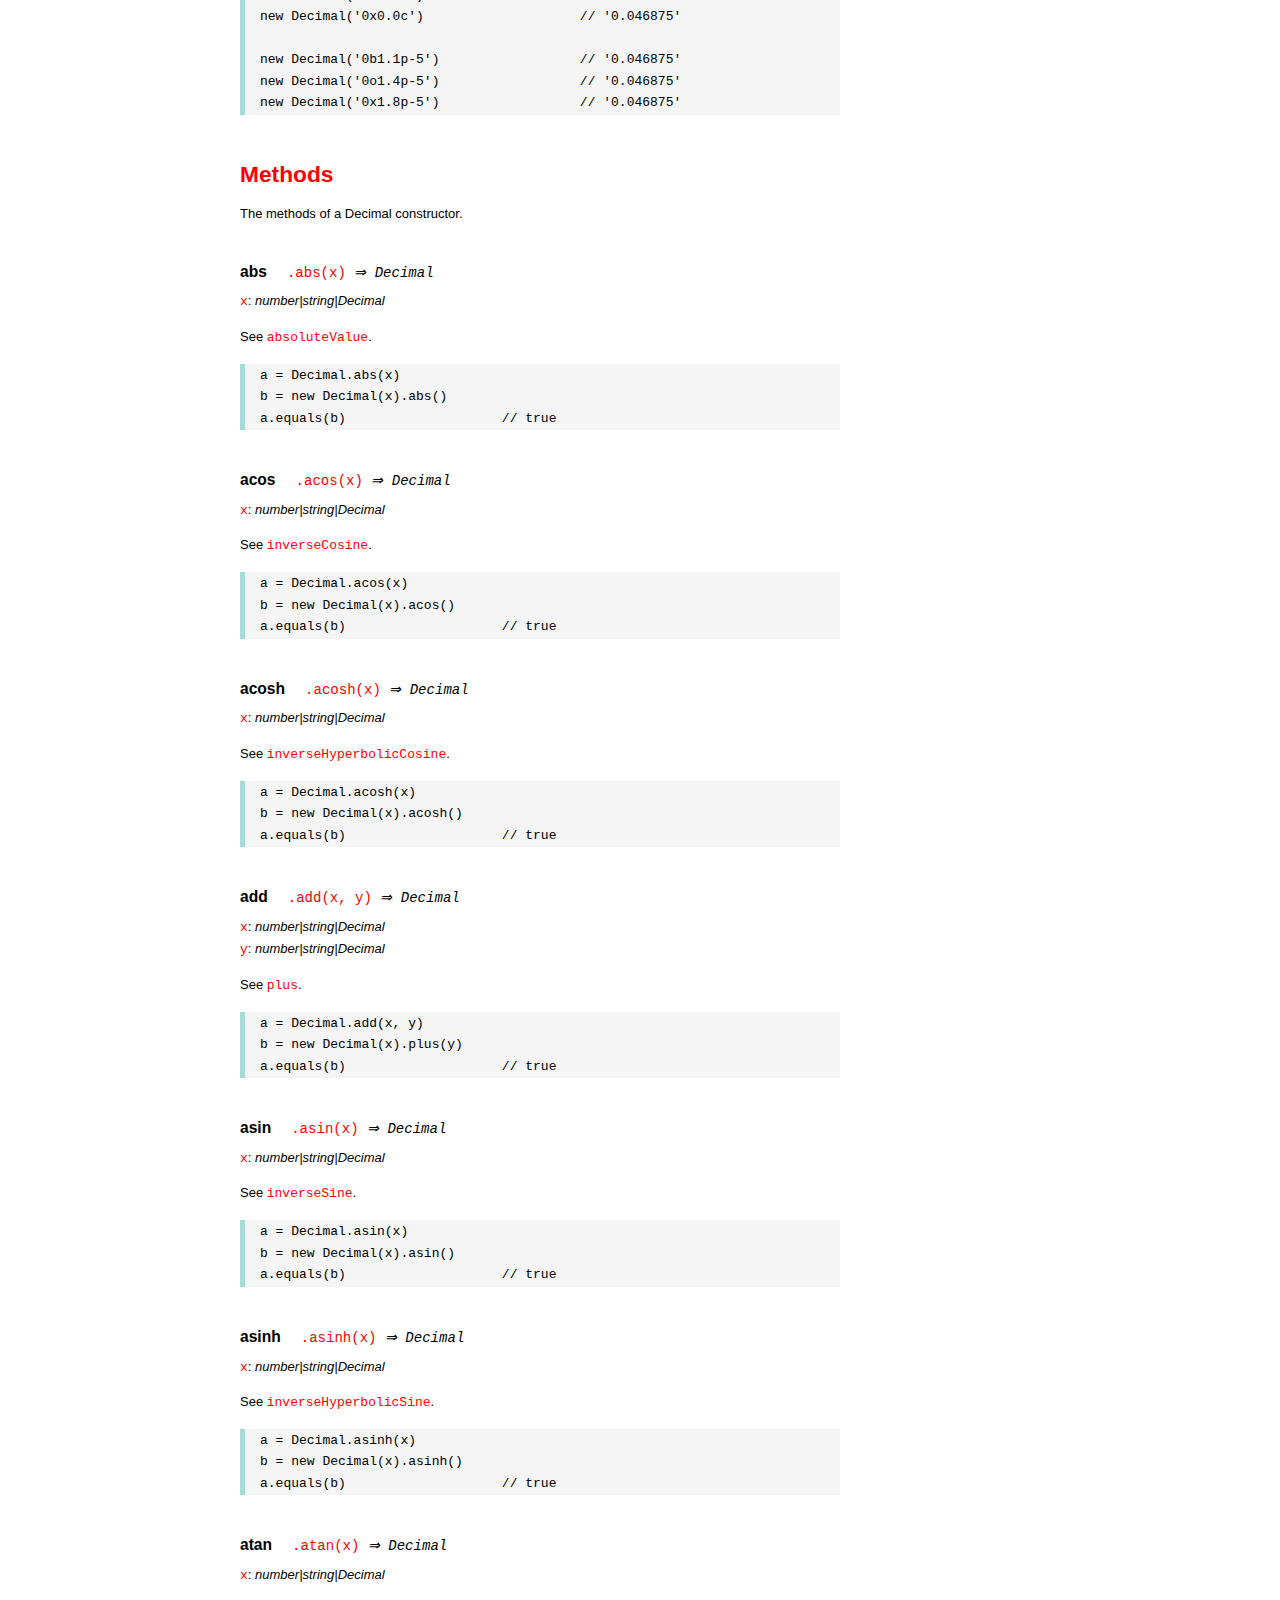
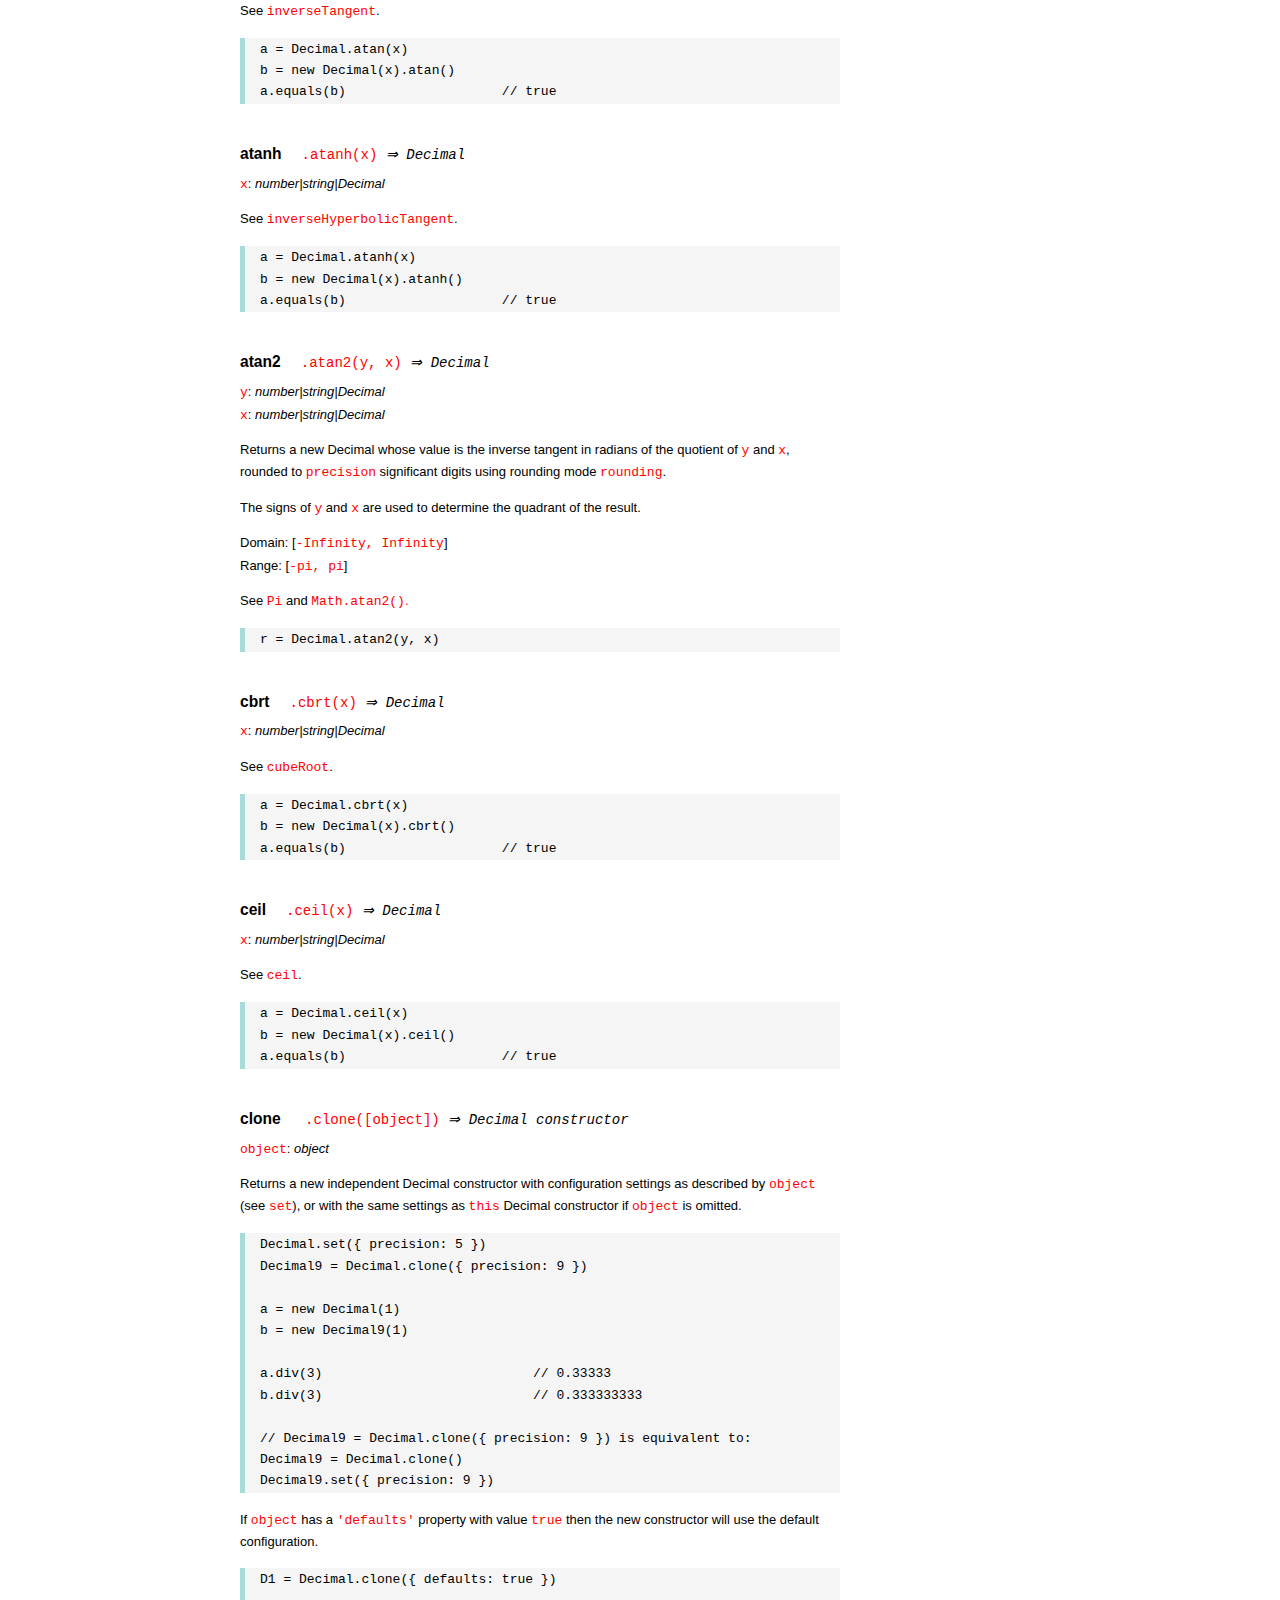
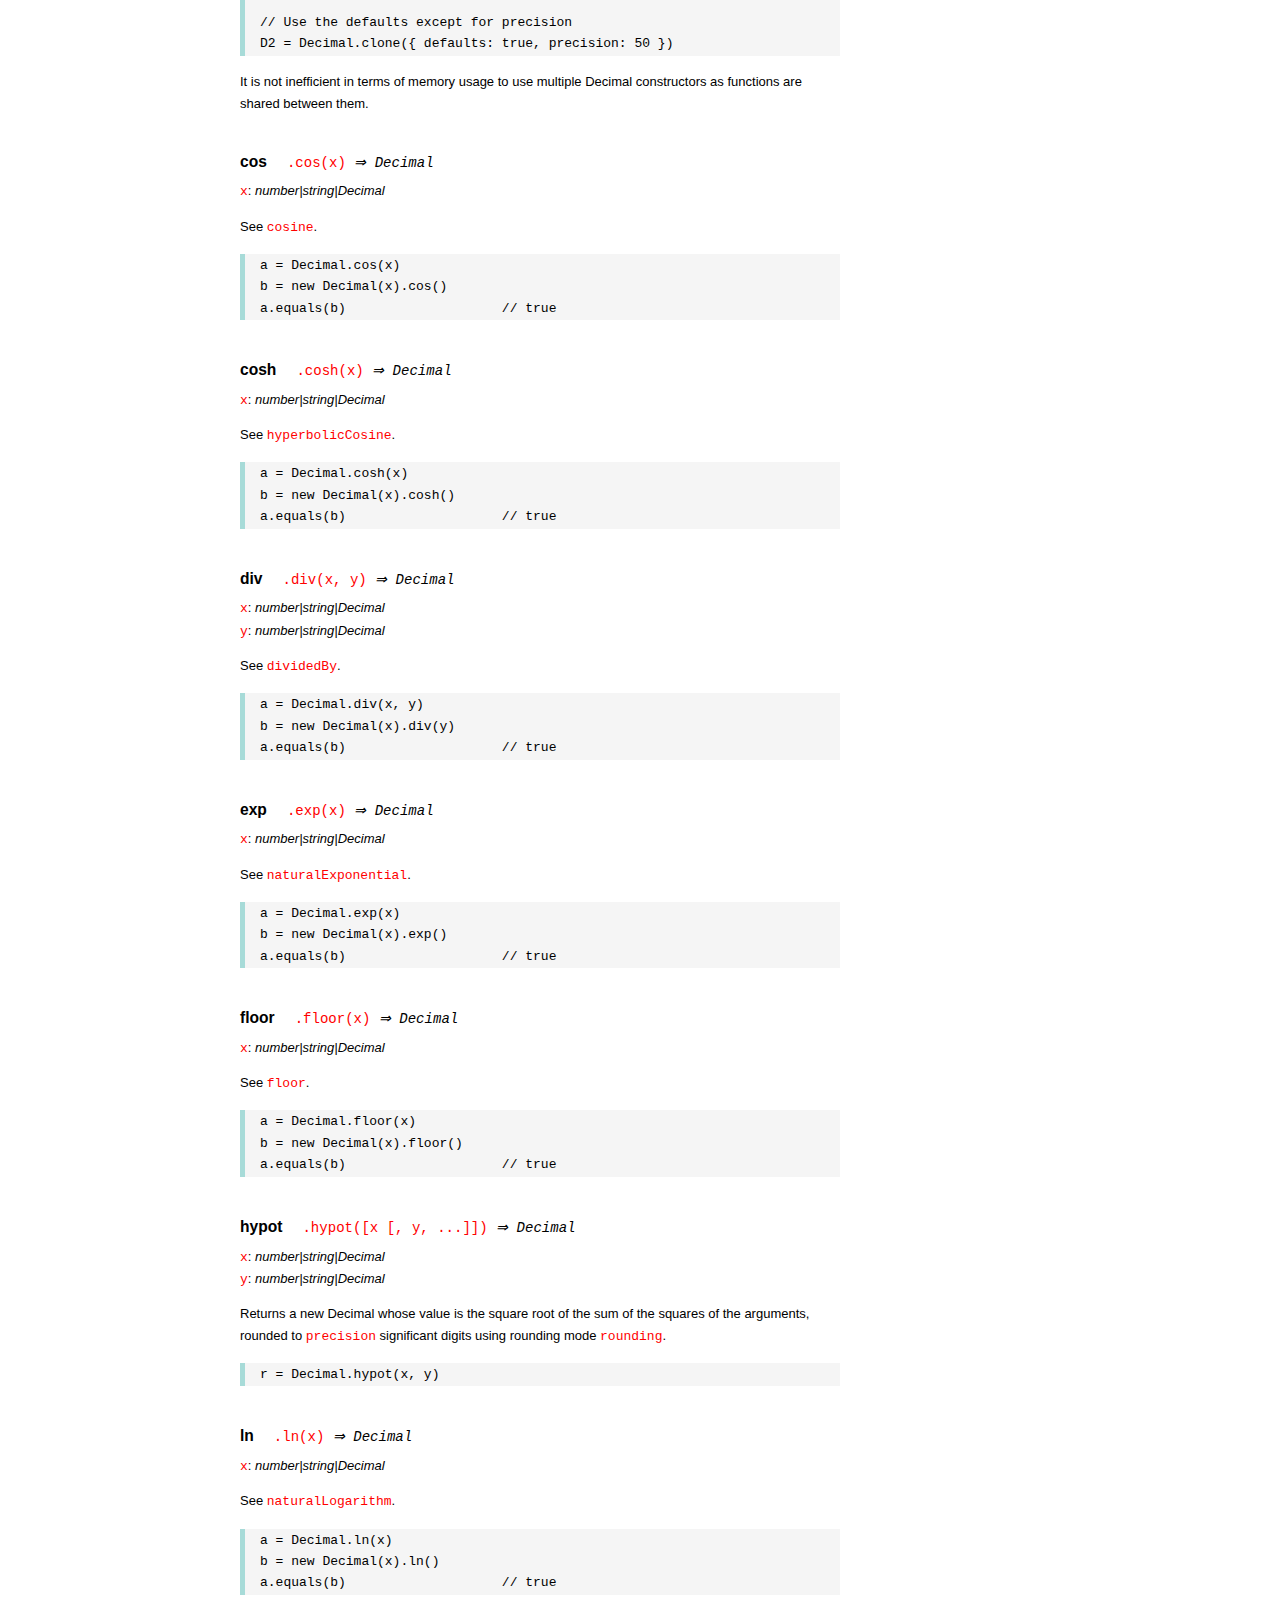
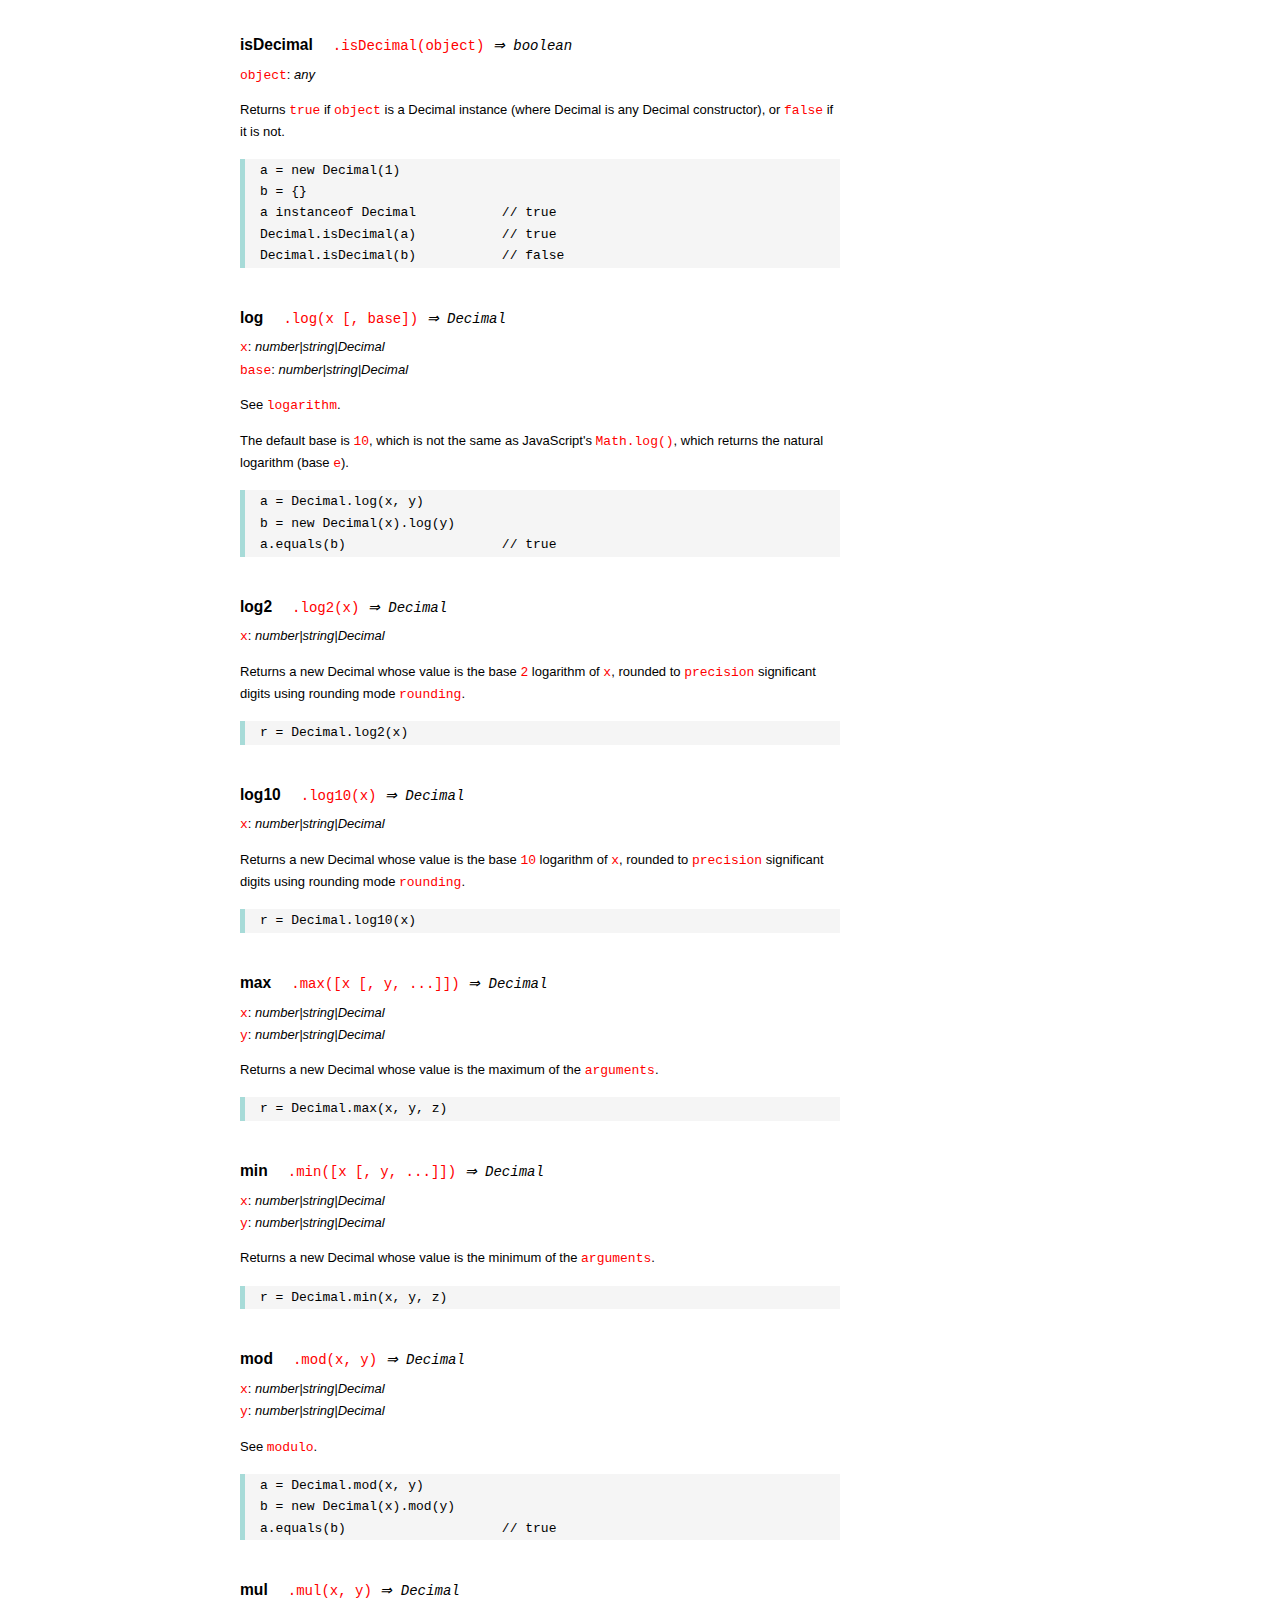
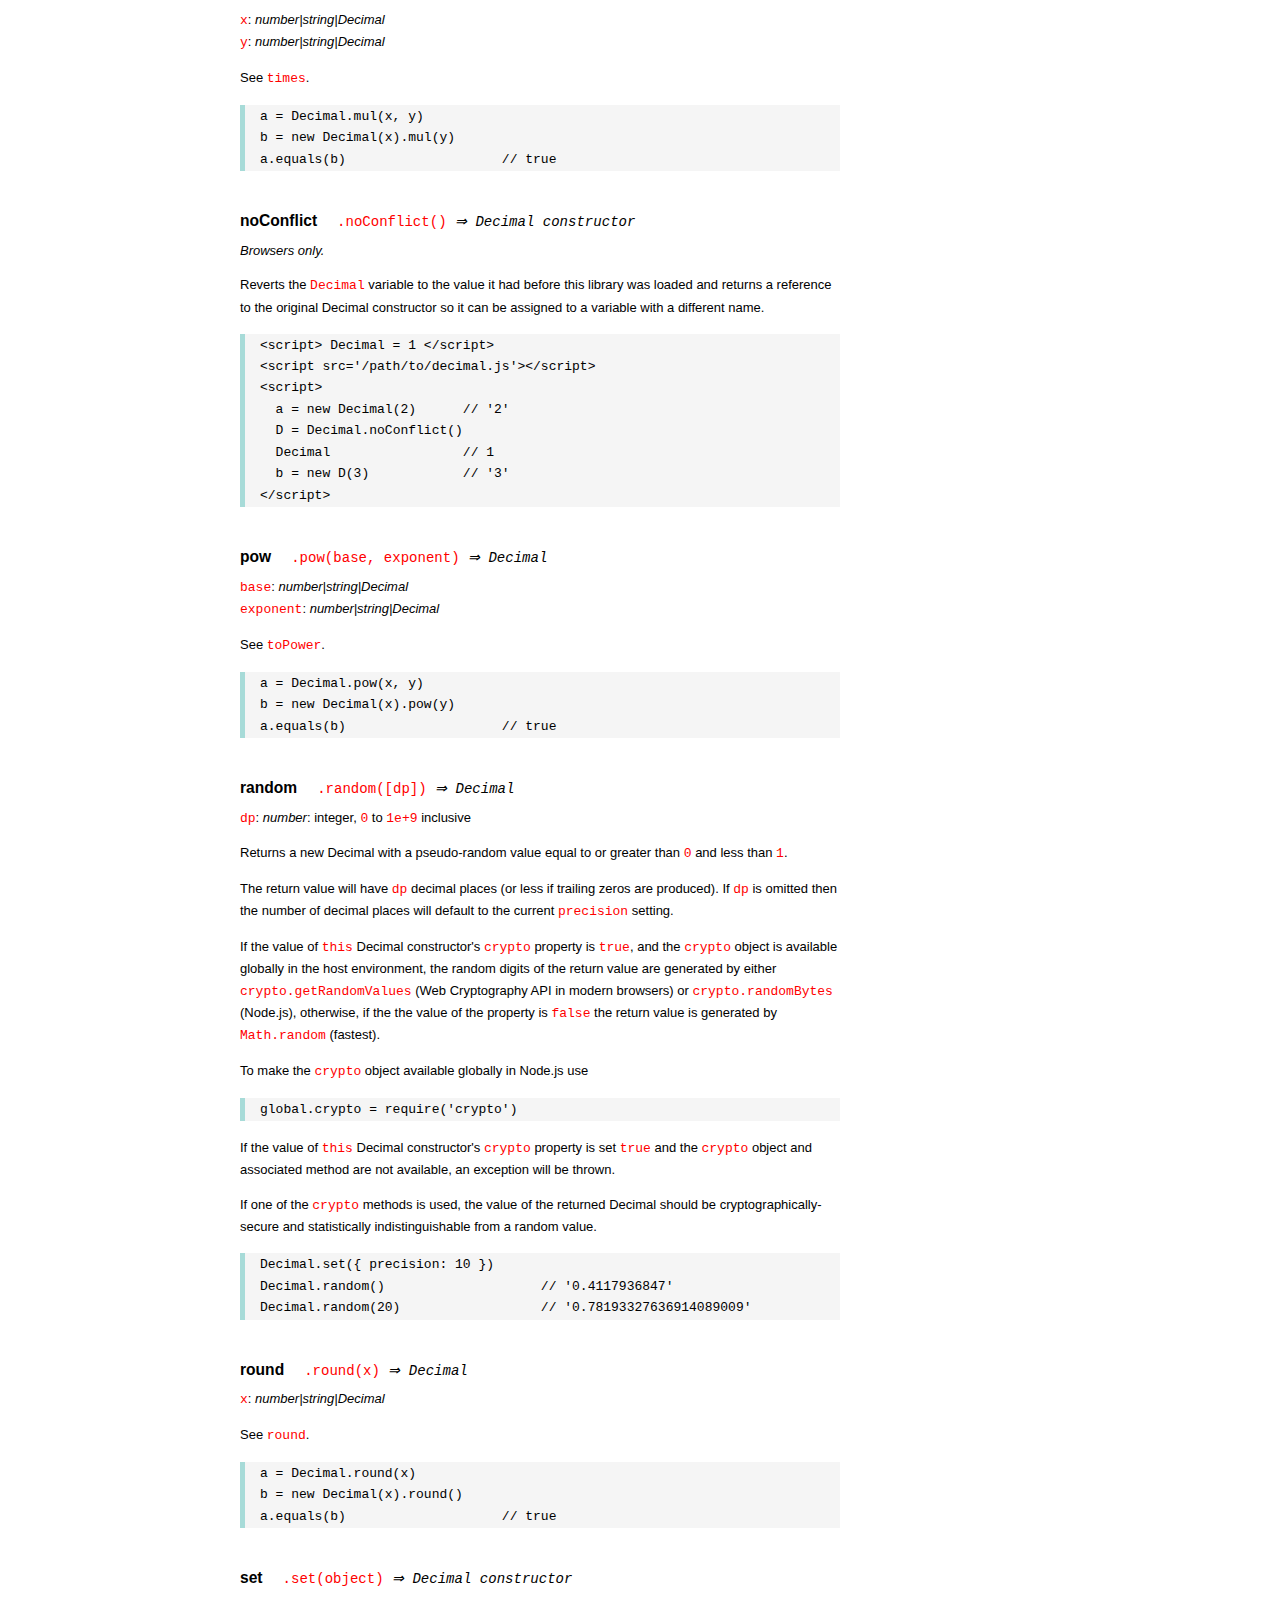
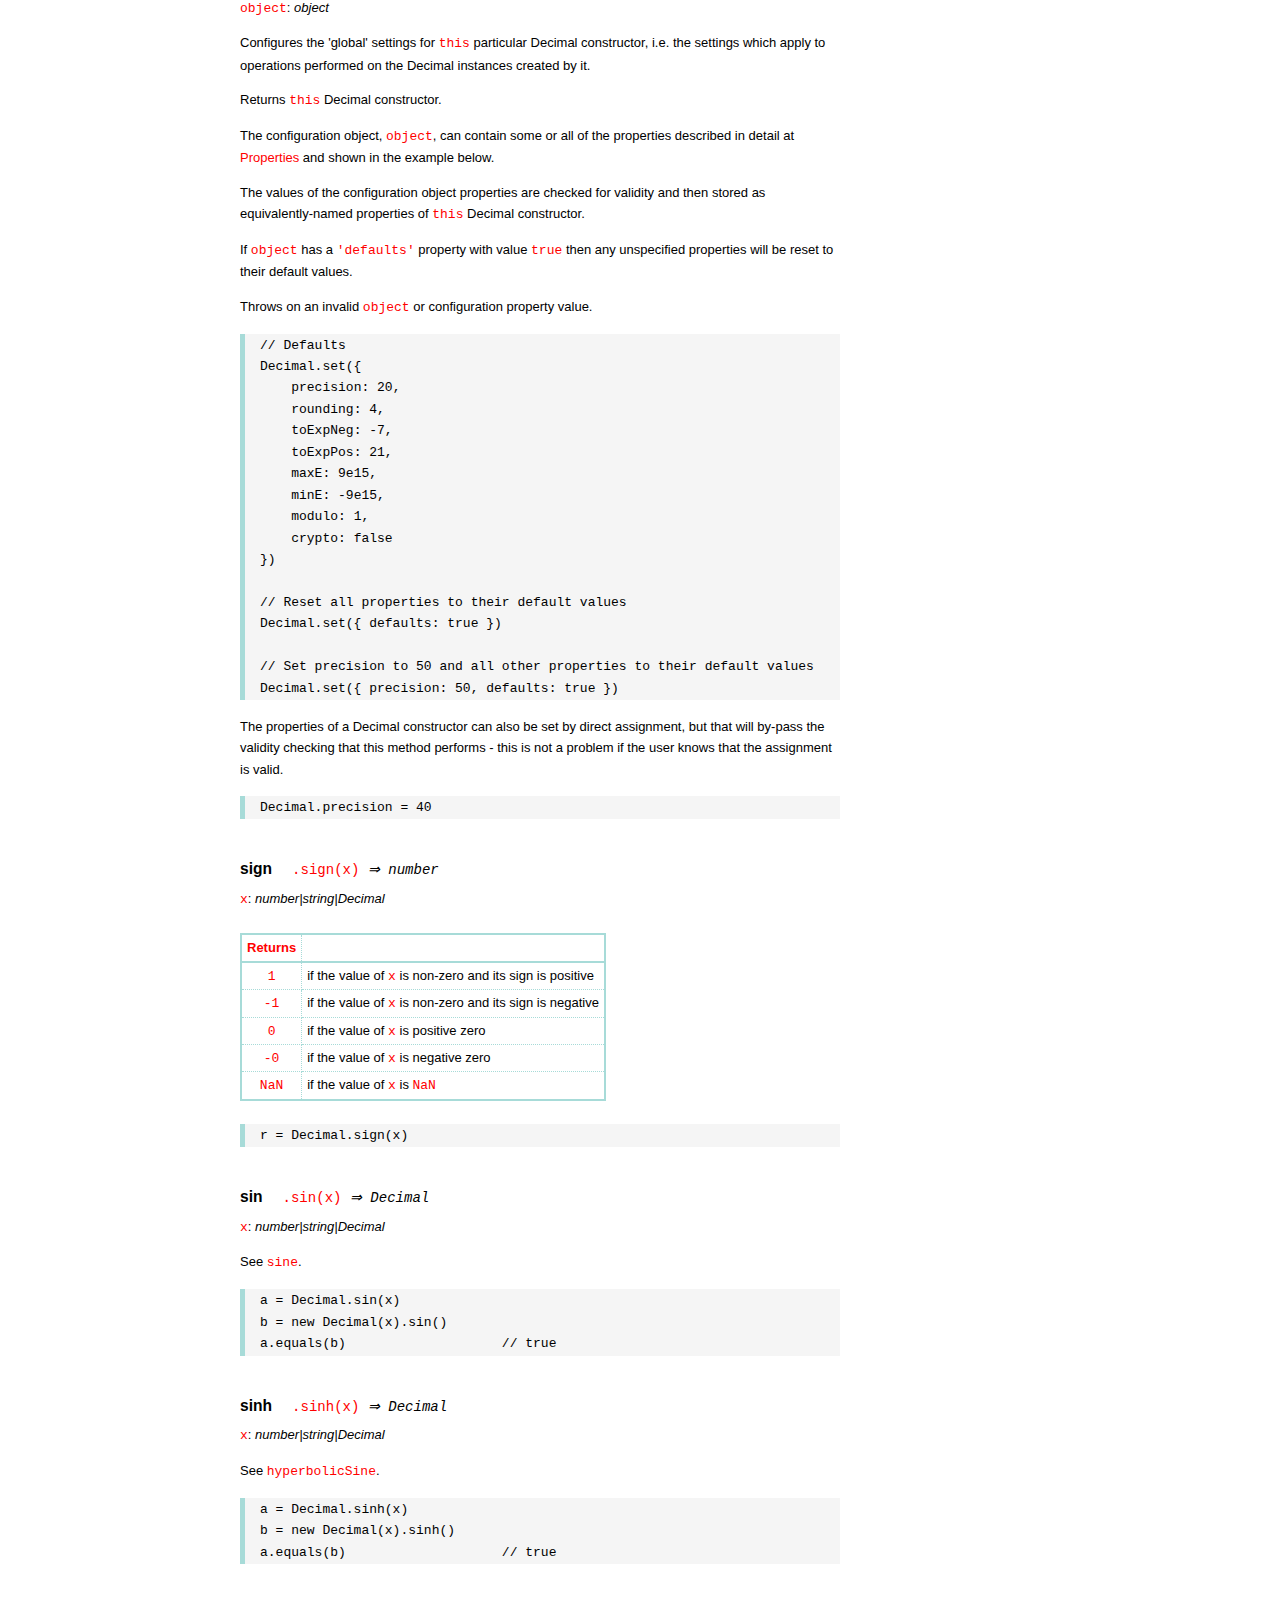
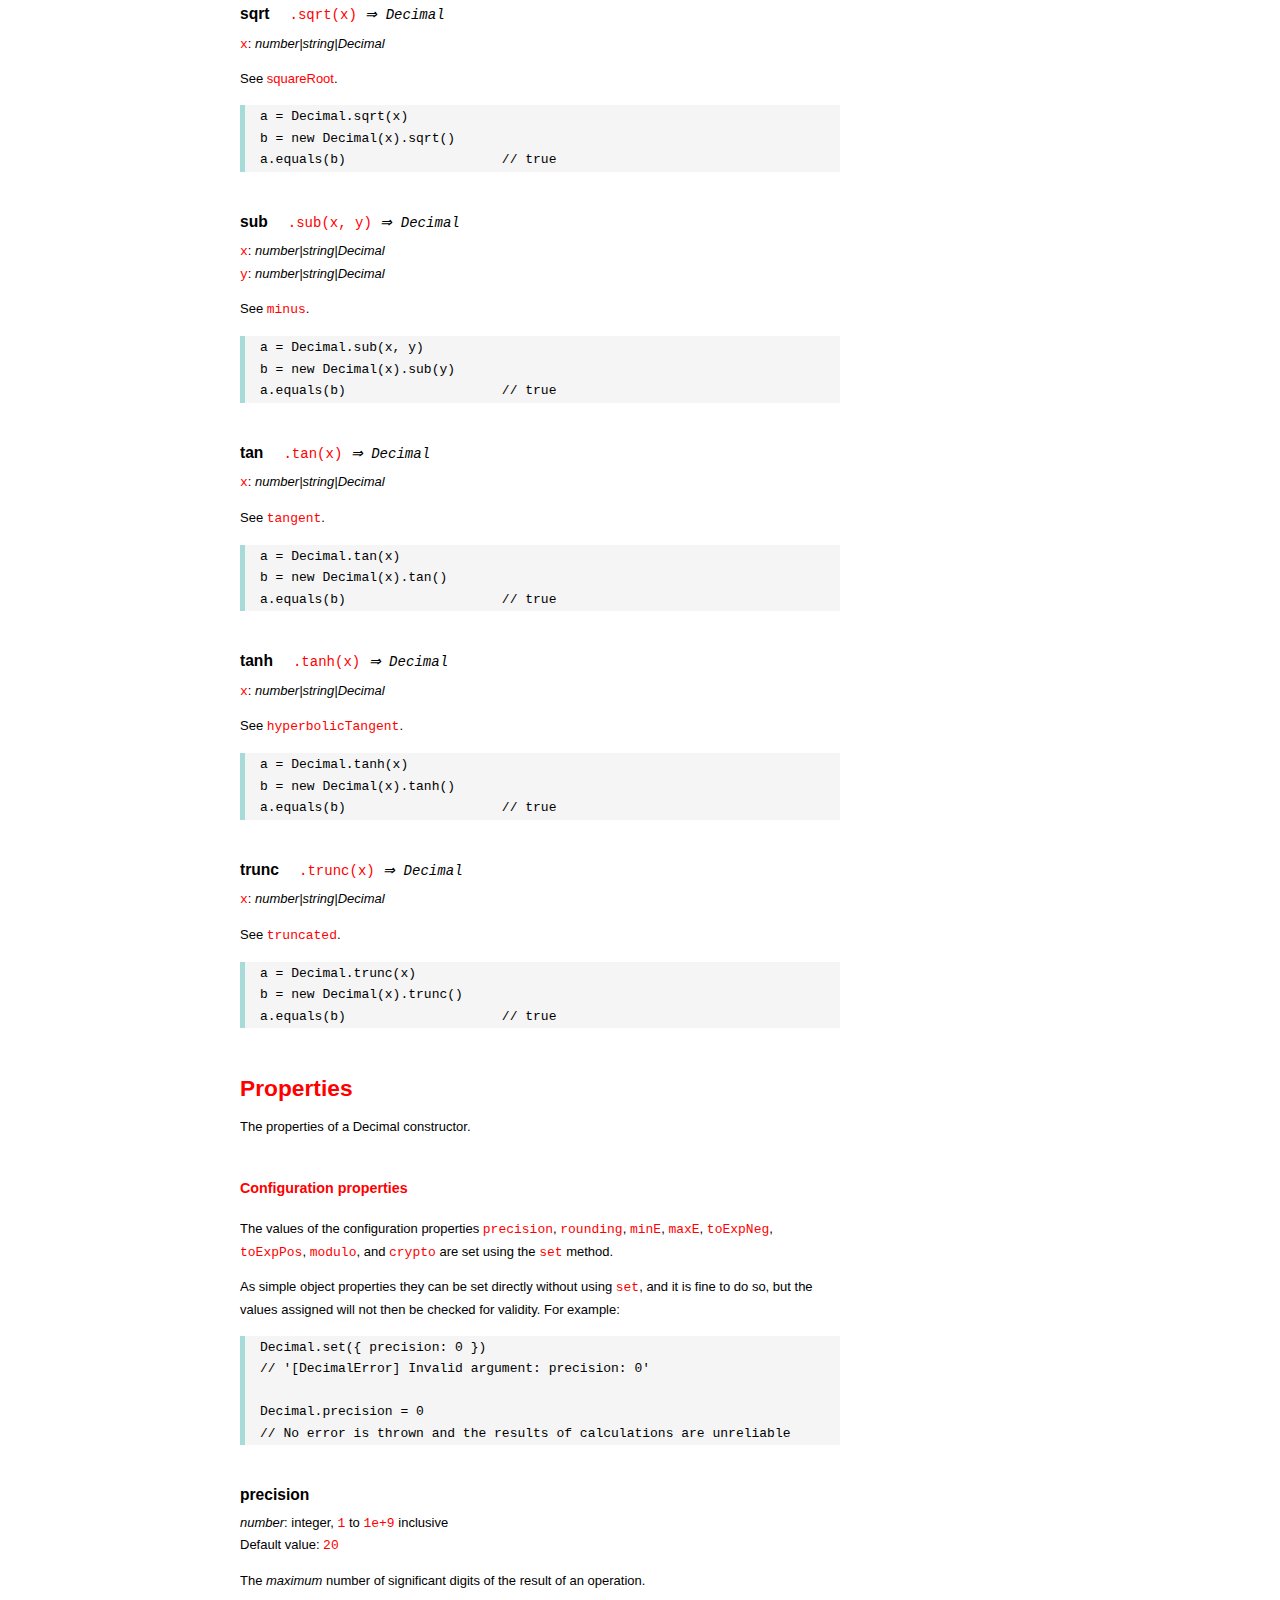
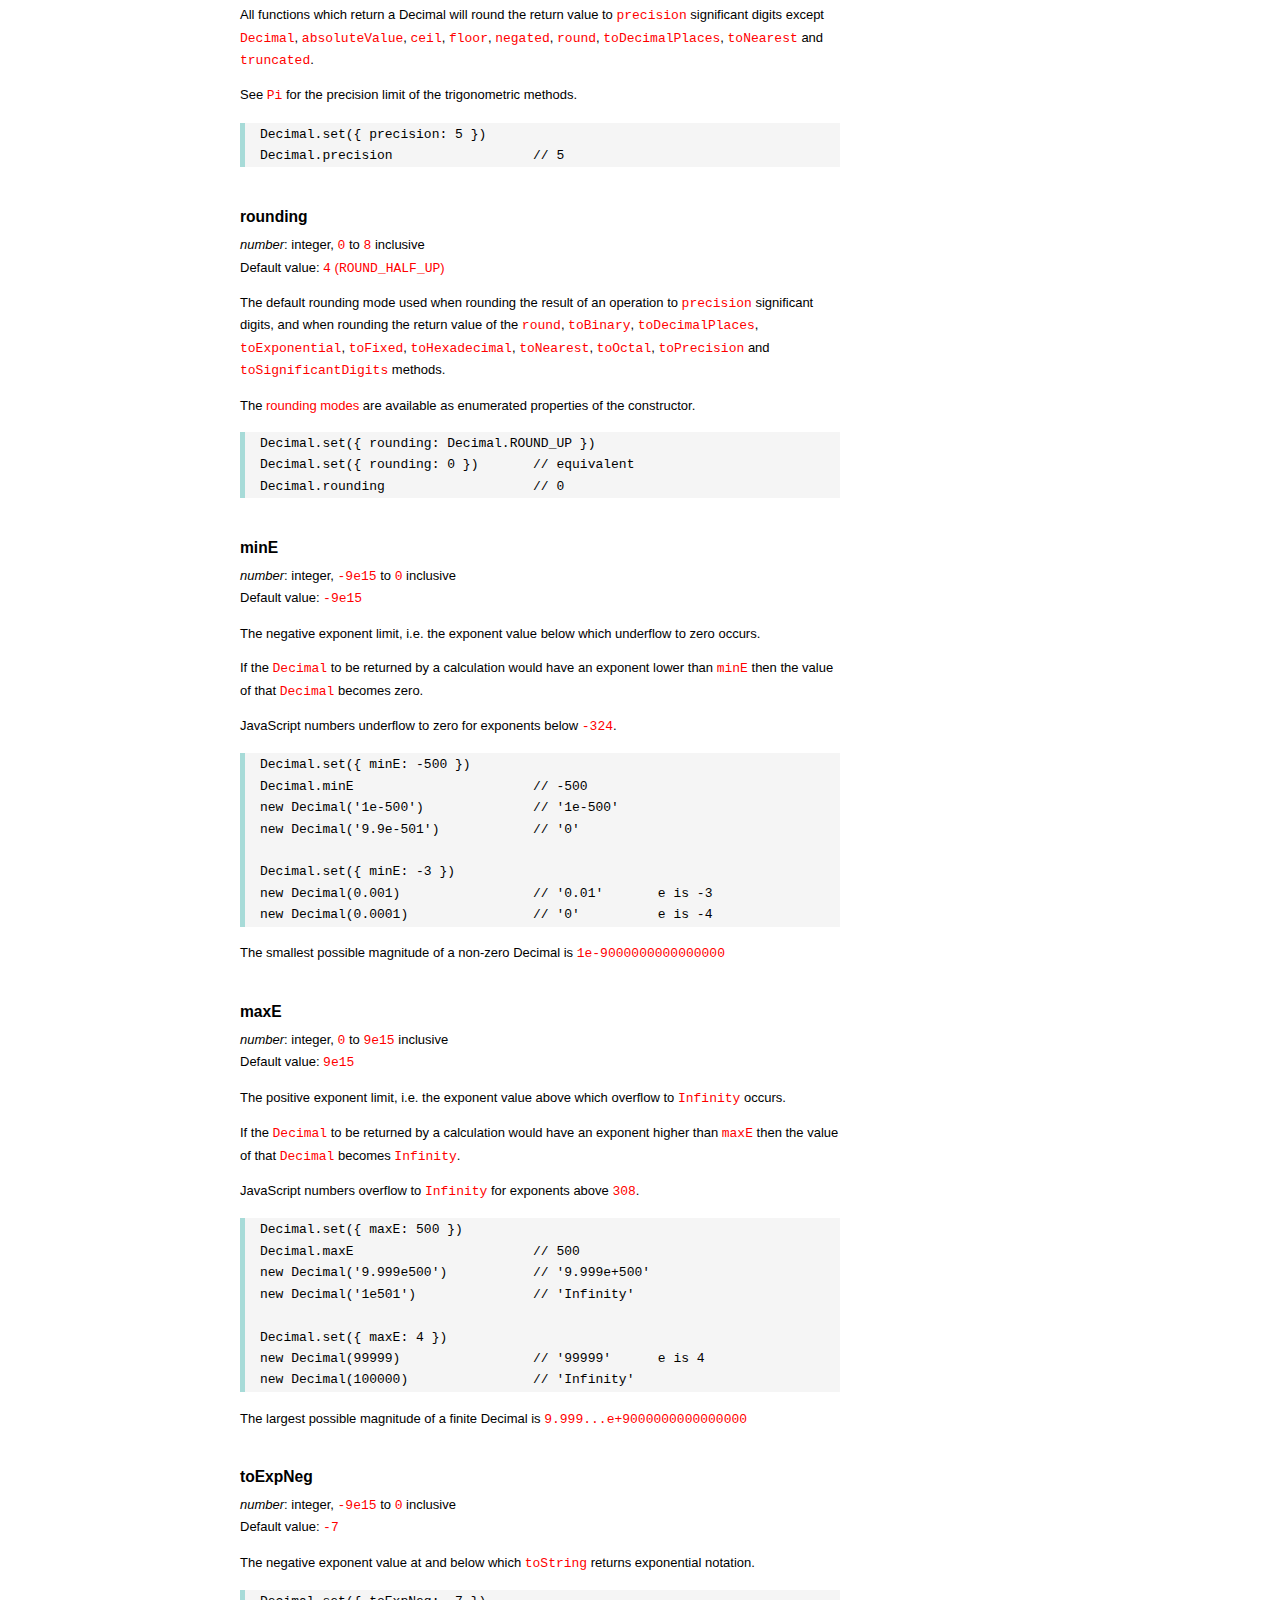
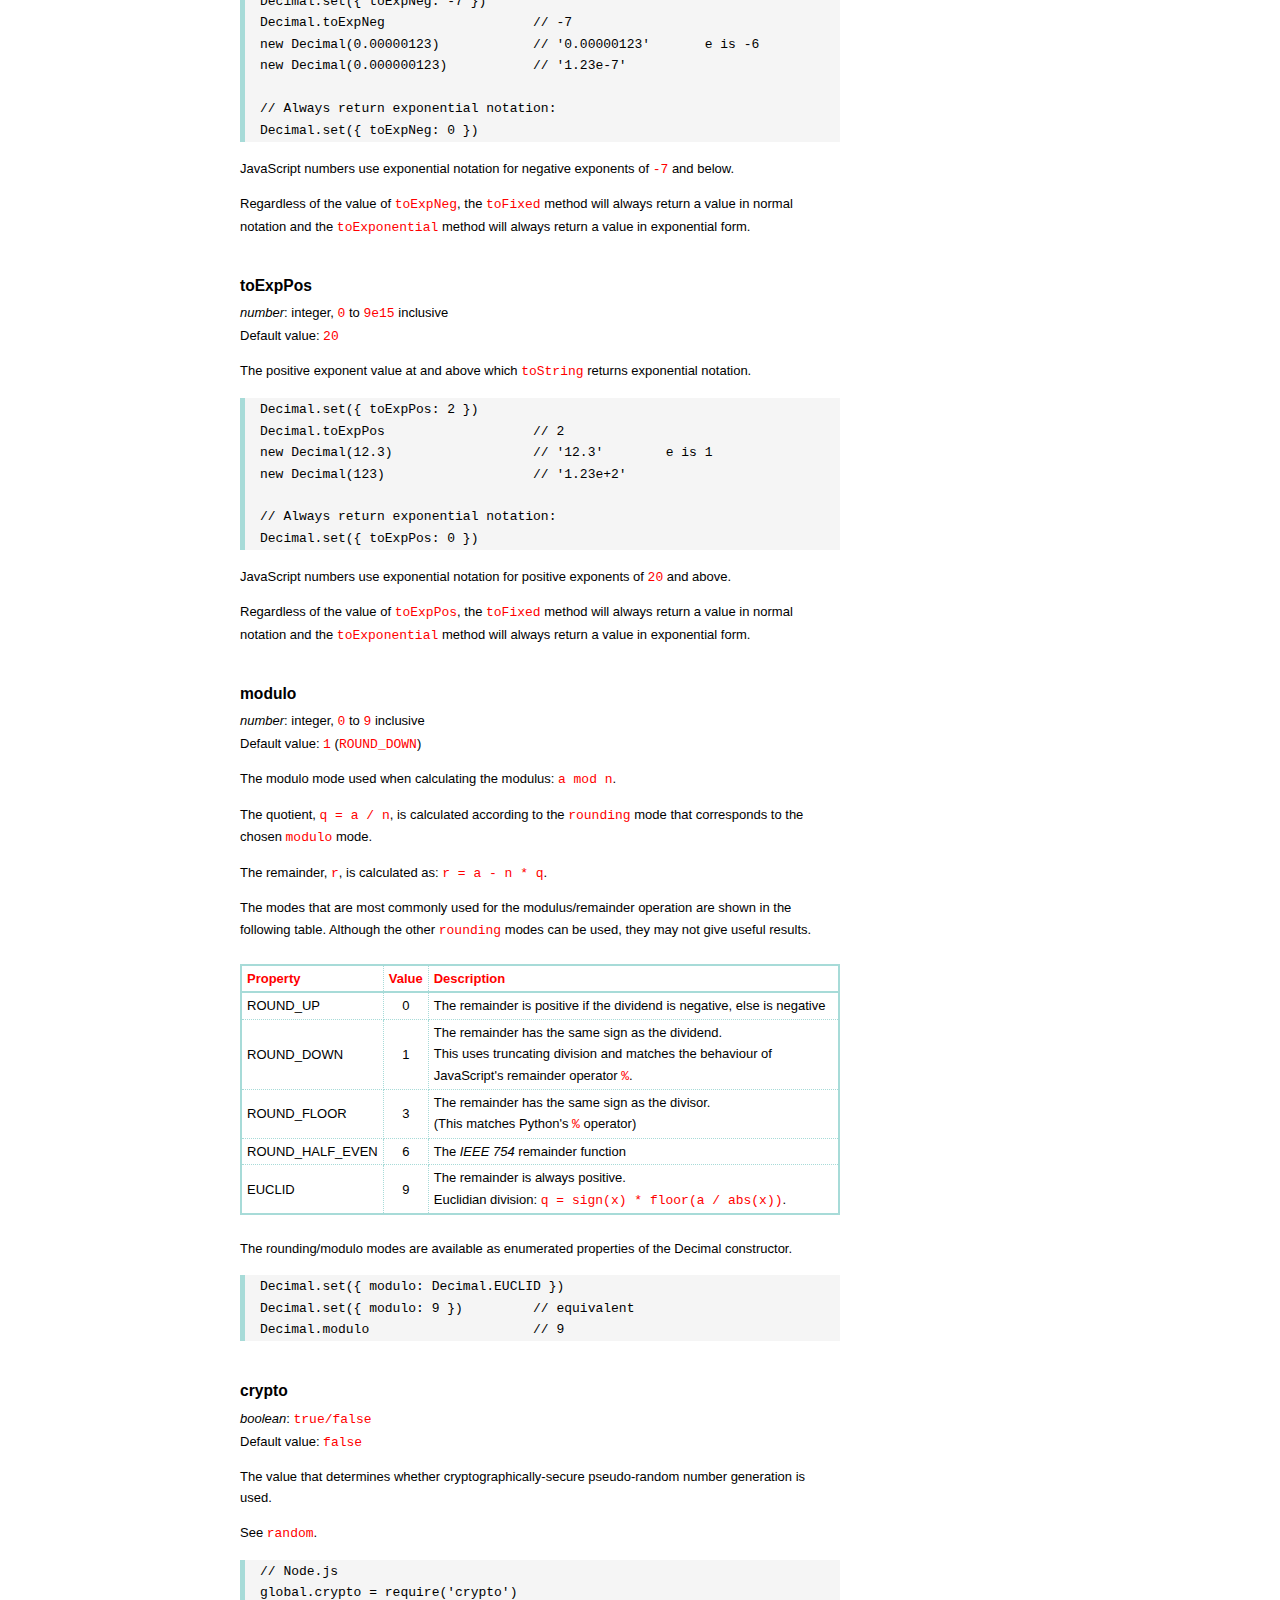
<file: node_modules/decimal.js/doc/API.html>
<!DOCTYPE HTML>
<html>
<head>
  <meta charset="utf-8">
  <meta http-equiv="X-UA-Compatible" content="IE=edge">
  <meta name="Author" content="MMclaughlin">
  <title>decimal.js API</title>
  <style>
html{font-size:100%}
body{background:#fff;font-family:"Helvetica Neue",Helvetica,Arial,sans-serif;font-size:13px;
  line-height:1.65em;min-height:100%;margin:0}
body,i{color:#000}
.nav{background:#fff;position:fixed;top:0;bottom:0;left:0;width:210px;overflow-y:auto;
  padding:15px 0 30px 15px}
div.container{width:600px;margin:50px 0 50px 240px}
p{margin:0 0 1em;width:600px}
pre,ul{margin:1em 0}
h1,h2,h3,h4,h5{margin:0;padding:1.5em 0 0}
h1,h2{padding:.75em 0}
h1{font:400 3em Consolas, monaco, monospace;color:#000;margin-bottom:1em}
h2{font-size:2.25em;color:#f00}
h3{font-size:1.75em;color:#69d2e7}
h4{font-size:1.75em;color:#f00;padding-bottom:.75em}
h5{font-size:1.2em;margin-bottom:.4em}
h6{font-size:1.1em;margin-bottom:0.8em;padding:0.5em 0}
dd dt{font-size:1.2em}
dt{padding-top:.5em}
dd{padding-top:.35em}
b{font-weight:700}
a,a:visited{color:#f00;text-decoration:none}
a:active,a:hover{outline:0;text-decoration:underline}
.nav a,.nav b,.nav a:visited{display:block;color:#f00;font-weight:700;margin-top:15px}
.nav b{color:#69d2e7;margin-top:20px;cursor:default;width:auto}
ul{list-style-type:none;padding:0 0 0 20px}
.nav ul{line-height:14px;padding-left:0;margin:5px 0 0}
.nav ul a,.nav ul a:visited,span{display:inline;color:#000;font-family:Verdana,Geneva,sans-serif;
  font-size:11px;font-weight:400;margin:0}
.inset{margin-left:20px;font-size:.9em}
.nav li{width:auto;margin:0 0 3px}
.alias{font-style:italic;margin-left:20px}
table{border-collapse:collapse;border-spacing:0;border:2px solid #a7dbd8;margin:1.75em 0;padding:0}
td,th{text-align:left;margin:0;padding:2px 5px;border:1px dotted #a7dbd8}
th{border-top:2px solid #a7dbd8;border-bottom:2px solid #a7dbd8;color:#f00}
code,pre{font-family:Consolas, monaco, monospace;font-weight:400}
pre{background:#f5f5f5;white-space:pre-wrap;word-wrap:break-word;border-left:5px solid #a7dbd8;
  padding:1px 0 1px 15px;margin:1.2em 0}
code,.nav-title{color:#f00}
.end{margin-bottom:25px}
.centre{text-align:center}
#modes,#configProps{color:#f00}
.spacer{line-height:0px}
#faq{margin:3em 0 0}
li span{float:right;margin-right:10px;color:#c0c0c0}
#js{font:inherit;color:#f00}
  </style>
</head>
<body>

  <div class="nav">

    <a class='nav-title' href="#">API</a>

    <b>CONSTRUCTOR</b>
    <ul><li><a href="#decimal"><strong>Decimal</strong></a></li></ul>

    <a href="#methods">Methods</a>
    <ul>
      <li><a href="#Dabs"       >abs</a></li>
      <li><a href="#Dacos"      >acos</a></li>
      <li><a href="#Dacosh"     >acosh</a></li>
      <li><a href="#Dadd"       >add</a></li>
      <li><a href="#Dasin"      >asin</a></li>
      <li><a href="#Dasinh"     >asinh</a></li>
      <li><a href="#Datan"      >atan</a></li>
      <li><a href="#Datanh"     >atanh</a></li>
      <li><a href="#Datan2"     >atan2</a></li>
      <li><a href="#Dcbrt"      >cbrt</a></li>
      <li><a href="#Dceil"      >ceil</a></li>
      <li><a href="#Dclone"     >clone</a></li>
      <li><a href="#Dcos"       >cos</a></li>
      <li><a href="#Dcosh"      >cosh</a></li>
      <li><a href="#Ddiv"       >div</a></li>
      <li><a href="#Dexp"       >exp</a></li>
      <li><a href="#Dfloor"     >floor</a></li>
      <li><a href="#Dhypot"     >hypot</a></li>
      <li><a href="#DisDecimal" >isDecimal</a></li>
      <li><a href="#Dln"        >ln</a></li>
      <li><a href="#Dlog"       >log</a></li>
      <li><a href="#Dlog2"      >log2</a></li>
      <li><a href="#Dlog10"     >log10</a></li>
      <li><a href="#Dmax"       >max</a></li>
      <li><a href="#Dmin"       >min</a></li>
      <li><a href="#Dmod"       >mod</a></li>
      <li><a href="#Dmul"       >mul</a></li>
      <li><a href="#DnoConflict">noConflict</a></li>
      <li><a href="#Dpow"       >pow</a></li>
      <li><a href="#Drandom"    >random</a></li>
      <li><a href="#Dround"     >round</a></li>
      <li><a href="#Dset"       >set</a></li>
      <li><a href="#Dsign"      >sign</a></li>
      <li><a href="#Dsin"       >sin</a></li>
      <li><a href="#Dsinh"      >sinh</a></li>
      <li><a href="#Dsqrt"      >sqrt</a></li>
      <li><a href="#Dsub"       >sub</a></li>
      <li><a href="#Dtan"       >tan</a></li>
      <li><a href="#Dtanh"      >tanh</a></li>
      <li><a href="#Dtrunc"     >trunc</a></li>
    </ul>

    <a href="#constructor-properties">Properties</a>
    <ul>
      <li><a href="#precision">precision</a></li>
      <li><a href="#rounding" >rounding</a></li>
      <li><a href="#minE"     >minE</a></li>
      <li><a href="#maxE"     >maxE</a></li>
      <li><a href="#toExpNeg" >toExpNeg</a></li>
      <li><a href="#toExpPos" >toExpPos</a></li>
      <li><a href="#modulo"   >modulo</a></li>
      <li><a href="#crypto"   >crypto</a></li>
      <li class='spacer'>&nbsp;</li>
      <li><a href="#modes">ROUND_UP</a></li>
      <li><a href="#modes">ROUND_DOWN</a></li>
      <li><a href="#modes">ROUND_CEIL</a></li>
      <li><a href="#modes">ROUND_FLOOR</a></li>
      <li><a href="#modes">ROUND_HALF_UP</a></li>
      <li><a href="#modes">ROUND_HALF_DOWN</a></li>
      <li><a href="#modes">ROUND_HALF_EVEN</a></li>
      <li><a href="#modes">ROUND_HALF_CEIL</a></li>
      <li><a href="#modes">ROUND_HALF_FLOOR</a></li>
      <li><a href="#modes">EUCLID</a></li>
    </ul>

    <b> INSTANCE </b>

    <a href="#prototype-methods">Methods</a>
    <ul>
      <li><a href="#abs"          >absoluteValue           </a><span>abs</span>     </li>
      <li><a href="#ceil"         >ceil                    </a>                     </li>
      <li><a href="#cmp"          >comparedTo              </a><span>cmp</span>     </li>
      <li><a href="#cos"          >cosine                  </a><span>cos</span>     </li>
      <li><a href="#cbrt"         >cubeRoot                </a><span>cbrt</span>    </li>
      <li><a href="#dp"           >decimalPlaces           </a><span>dp</span>      </li>
      <li><a href="#div"          >dividedBy               </a><span>div</span>     </li>
      <li><a href="#divToInt"     >dividedToIntegerBy      </a><span>divToInt</span></li>
      <li><a href="#eq"           >equals                  </a><span>eq</span>      </li>
      <li><a href="#floor"        >floor                   </a>                     </li>
      <li><a href="#gt"           >greaterThan             </a><span>gt</span>      </li>
      <li><a href="#gte"          >greaterThanOrEqualTo    </a><span>gte</span>     </li>
      <li><a href="#cosh"         >hyperbolicCosine        </a><span>cosh</span>    </li>
      <li><a href="#sinh"         >hyperbolicSine          </a><span>sinh</span>    </li>
      <li><a href="#tanh"         >hyperbolicTangent       </a><span>tanh</span>    </li>
      <li><a href="#acos"         >inverseCosine           </a><span>acos</span>    </li>
      <li><a href="#acosh"        >inverseHyperbolicCosine </a><span>acosh</span>   </li>
      <li><a href="#asinh"        >inverseHyperbolicSine   </a><span>asinh</span>   </li>
      <li><a href="#atanh"        >inverseHyperbolicTangent</a><span>atanh</span>   </li>
      <li><a href="#asin"         >inverseSine             </a><span>asin</span>    </li>
      <li><a href="#atan"         >inverseTangent          </a><span>atan</span>    </li>
      <li><a href="#isFinite"     >isFinite                </a>                     </li>
      <li><a href="#isInt"        >isInteger               </a><span>isInt</span>   </li>
      <li><a href="#isNaN"        >isNaN                   </a>                     </li>
      <li><a href="#isNeg"        >isNegative              </a><span>isNeg</span>   </li>
      <li><a href="#isPos"        >isPositive              </a><span>isPos</span>   </li>
      <li><a href="#isZero"       >isZero                  </a>                     </li>
      <li><a href="#lt"           >lessThan                </a><span>lt</span>      </li>
      <li><a href="#lte"          >lessThanOrEqualTo       </a><span>lte</span>     </li>
      <li><a href="#log"          >logarithm               </a><span>log</span>     </li>
      <li><a href="#sub"          >minus                   </a><span>sub</span>     </li>
      <li><a href="#mod"          >modulo                  </a><span>mod</span>     </li>
      <li><a href="#exp"          >naturalExponential      </a><span>exp</span>     </li>
      <li><a href="#ln"           >naturalLogarithm        </a><span>ln</span>      </li>
      <li><a href="#neg"          >negated                 </a><span>neg</span>     </li>
      <li><a href="#add"          >plus                    </a><span>add</span>     </li>
      <li><a href="#sd"           >precision               </a><span>sd</span>      </li>
      <li><a href="#round"        >round                   </a>                     </li>
      <li><a href="#sin"          >sine                    </a><span>sin</span>     </li>
      <li><a href="#sqrt"         >squareRoot              </a><span>sqrt</span>    </li>
      <li><a href="#tan"          >tangent                 </a><span>tan</span>     </li>
      <li><a href="#mul"          >times                   </a><span>mul</span>     </li>
      <li><a href="#toBinary"     >toBinary                </a>                     </li>
      <li><a href="#toDP"         >toDecimalPlaces         </a><span>toDP</span>    </li>
      <li><a href="#toExponential">toExponential           </a>                     </li>
      <li><a href="#toFixed"      >toFixed                 </a>                     </li>
      <li><a href="#toFraction"   >toFraction              </a>                     </li>
      <li><a href="#toHex"        >toHexadecimal           </a><span>toHex</span>   </li>
      <li><a href="#toJSON"       >toJSON                  </a>                     </li>
      <li><a href="#toNearest"    >toNearest               </a>                     </li>
      <li><a href="#toNumber"     >toNumber                </a>                     </li>
      <li><a href="#toOctal"      >toOctal                 </a>                     </li>
      <li><a href="#pow"          >toPower                 </a><span>pow</span>     </li>
      <li><a href="#toPrecision"  >toPrecision             </a>                     </li>
      <li><a href="#toSD"         >toSignificantDigits     </a><span>toSD</span>    </li>
      <li><a href="#toString"     >toString                </a>                     </li>
      <li><a href="#trunc"        >truncated               </a><span>trunc</span>   </li>
      <li><a href="#valueOf"      >valueOf                 </a>                     </li>
    </ul>

    <a href="#instance-properties">Properties</a>
    <ul>
      <li><a href="#digits"   >d</a><span>digits</span></li>
      <li><a href="#exponent" >e</a><span>exponent</span></li>
      <li><a href="#sign"     >s</a><span>sign</span></li>
    </ul>

    <a href="#zero-nan-infinity">Zero, NaN &amp; Infinity</a>
    <a href="#Errors">Errors</a>
    <a href="#Pi">Pi</a>
    <a class='end' href="#faq">FAQ</a>

  </div>

  <div class="container">

    <h1>decimal<span id='js'>.js</span></h1>

    <p>An arbitrary-precision Decimal type for JavaScript.</p>
    <p><a href='https://github.com/MikeMcl/decimal.js'>Hosted on GitHub</a>.</p>

    <h2>API</h2>

    <p>
      See the <a href='https://github.com/MikeMcl/decimal.js'>README</a> on GitHub for a quick-start
      introduction.
    </p>
    <p>
      In all examples below, <code>var</code> and semicolons are not shown, and if a commented-out
      value is in quotes it means <code>toString</code> has been called on the preceding expression.
    </p><br />
    <p>
      When the library is loaded, it defines a single function object,
      <a href='#decimal'><code>Decimal</code></a>, the constructor of Decimal instances.
    </p>
    <p>
      <i>
        If necessary, multiple Decimal constructors can be created, each with their own independent
        configuration, e.g. precision and range, which applies to all Decimal instances created from
        it.
      </i>
    </p>
    <p>
      <i>
        A new Decimal constructor is created by calling the <code><a href='#Dclone'>clone</a></code>
        method of an already existing Decimal constructor.
      </i>
    </p>



    <h3 class='end'>CONSTRUCTOR</h3>

    <h5 id="decimal">
      Decimal<code class='inset'>Decimal(value) <i>&rArr; Decimal</i></code>
    </h5>
    <dl>
      <dt><code>value</code>: <i>number|string|Decimal</i></dt>
      <dd>
        A legitimate <code>value</code> is an integer or float, including <code>&plusmn;0</code>, or
        is <code>&plusmn;Infinity</code>, or <code>NaN</code>.
      </dd>
      <dd>
        The number of digits of <code>value</code> is not limited, except by JavaScript's maximum
        array size and, in practice, the processing time required.
      </dd>
      <dd>
        The allowable range of <code>value</code> is defined in terms of a maximum exponent, see
        <a href='#maxE'>maxE</a>, and a minimum exponent, see <a href='#minE'>minE</a>.
      </dd>
      <dd>
        As well as in decimal, a string <code>value</code> may be expressed in binary, hexadecimal
        or octal, if the appropriate prefix is included: <code>0x</code> or <code>0X</code> for
        hexadecimal, <code>0b</code> or <code>0B</code> for binary, and <code>0o</code> or
        <code>0O</code> for octal.
      </dd>
      <dd>
        Both decimal and non-decimal string values may use exponential (floating-point), as well as
        normal (fixed-point) notation.
      </dd>
      <dd>
        In exponential notation, <code>e</code> or <code>E</code> defines a power-of-ten exponent
        for decimal values, and <code>p</code> or <code>P</code> defines a power-of-two exponent for
        non-decimal values, i.e. binary, hexadecimal or octal.
      </dd>
    </dl>
    <p>Returns a new Decimal object instance.</p>
    <p>Throws on an invalid <code>value</code>.</p>
    <pre>
x = new Decimal(9)                       // '9'
y = new Decimal(x)                       // '9'

new Decimal('5032485723458348569331745.33434346346912144534543')
new Decimal('4.321e+4')                  // '43210'
new Decimal('-735.0918e-430')            // '-7.350918e-428'
new Decimal('5.6700000')                 // '5.67'
new Decimal(Infinity)                    // 'Infinity'
new Decimal(NaN)                         // 'NaN'
new Decimal('.5')                        // '0.5'
new Decimal('-0b10110100.1')             // '-180.5'
new Decimal('0xff.8')                    // '255.5'

new Decimal(0.046875)                    // '0.046875'
new Decimal('0.046875000000')            // '0.046875'

new Decimal(4.6875e-2)                   // '0.046875'
new Decimal('468.75e-4')                 // '0.046875'

new Decimal('0b0.000011')                // '0.046875'
new Decimal('0o0.03')                    // '0.046875'
new Decimal('0x0.0c')                    // '0.046875'

new Decimal('0b1.1p-5')                  // '0.046875'
new Decimal('0o1.4p-5')                  // '0.046875'
new Decimal('0x1.8p-5')                  // '0.046875'</pre>



    <h4 id="methods">Methods</h4>
    <p>The methods of a Decimal constructor.</p>



    <h5 id="Dabs">abs<code class='inset'>.abs(x) <i>&rArr; Decimal</i></code></h5>
    <p><code>x</code>: <i>number|string|Decimal</i></p>
    <p>See <code><a href='#abs'>absoluteValue</a></code>.</p>
    <pre>a = Decimal.abs(x)
b = new Decimal(x).abs()
a.equals(b)                    // true</pre>



    <h5 id="Dacos">acos<code class='inset'>.acos(x) <i>&rArr; Decimal</i></code></h5>
    <p><code>x</code>: <i>number|string|Decimal</i></p>
    <p>See <code><a href='#acos'>inverseCosine</a></code>.</p>
    <pre>a = Decimal.acos(x)
b = new Decimal(x).acos()
a.equals(b)                    // true</pre>



    <h5 id="Dacosh">acosh<code class='inset'>.acosh(x) <i>&rArr; Decimal</i></code></h5>
    <p><code>x</code>: <i>number|string|Decimal</i></p>
    <p>See <code><a href='#acos'>inverseHyperbolicCosine</a></code>.</p>
    <pre>a = Decimal.acosh(x)
b = new Decimal(x).acosh()
a.equals(b)                    // true</pre>



    <h5 id="Dadd">add<code class='inset'>.add(x, y) <i>&rArr; Decimal</i></code></h5>
    <p>
      <code>x</code>: <i>number|string|Decimal</i><br />
      <code>y</code>: <i>number|string|Decimal</i>
    </p>
    <p>See <code><a href='#add'>plus</a></code>.</p>
    <pre>a = Decimal.add(x, y)
b = new Decimal(x).plus(y)
a.equals(b)                    // true</pre>



    <h5 id="Dasin">asin<code class='inset'>.asin(x) <i>&rArr; Decimal</i></code></h5>
    <p><code>x</code>: <i>number|string|Decimal</i></p>
    <p>See <code><a href='#asin'>inverseSine</a></code>.</p>
    <pre>a = Decimal.asin(x)
b = new Decimal(x).asin()
a.equals(b)                    // true</pre>



    <h5 id="Dasinh">asinh<code class='inset'>.asinh(x) <i>&rArr; Decimal</i></code></h5>
    <p><code>x</code>: <i>number|string|Decimal</i></p>
    <p>See <code><a href='#asin'>inverseHyperbolicSine</a></code>.</p>
    <pre>a = Decimal.asinh(x)
b = new Decimal(x).asinh()
a.equals(b)                    // true</pre>



    <h5 id="Datan">atan<code class='inset'>.atan(x) <i>&rArr; Decimal</i></code></h5>
    <p><code>x</code>: <i>number|string|Decimal</i></p>
    <p>See <code><a href='#atan'>inverseTangent</a></code>.</p>
    <pre>a = Decimal.atan(x)
b = new Decimal(x).atan()
a.equals(b)                    // true</pre>



    <h5 id="Datanh">atanh<code class='inset'>.atanh(x) <i>&rArr; Decimal</i></code></h5>
    <p><code>x</code>: <i>number|string|Decimal</i></p>
    <p>See <code><a href='#atan'>inverseHyperbolicTangent</a></code>.</p>
    <pre>a = Decimal.atanh(x)
b = new Decimal(x).atanh()
a.equals(b)                    // true</pre>



    <h5 id="Datan2">atan2<code class='inset'>.atan2(y, x) <i>&rArr; Decimal</i></code></h5>
    <p>
      <code>y</code>: <i>number|string|Decimal</i><br />
      <code>x</code>: <i>number|string|Decimal</i>
    </p>
    <p>
      Returns a new Decimal whose value is the inverse tangent in radians of the quotient of
      <code>y</code> and <code>x</code>, rounded to <a href='#precision'><code>precision</code></a>
      significant digits using rounding mode <a href='#rounding'><code>rounding</code></a>.
    </p>
    <p>
      The signs of <code>y</code> and <code>x</code> are used to determine the quadrant of the
      result.
    </p>
    <p>
      Domain: [<code>-Infinity, Infinity</code>]<br />
      Range: [<code>-pi, pi</code>]
    </p>
    <p>
      See <a href='#Pi'><code>Pi</code></a> and
      <a href='https://developer.mozilla.org/en-US/docs/Web/JavaScript/Reference/Global_Objects/Math/atan2'><code>Math.atan2()</code>.</a>
    </p>
    <pre>r = Decimal.atan2(y, x)</pre>



    <h5 id="Dcbrt">cbrt<code class='inset'>.cbrt(x) <i>&rArr; Decimal</i></code></h5>
    <p><code>x</code>: <i>number|string|Decimal</i></p>
    <p>See <code><a href='#cbrt'>cubeRoot</a></code>.</p>
    <pre>a = Decimal.cbrt(x)
b = new Decimal(x).cbrt()
a.equals(b)                    // true</pre>



    <h5 id="Dceil">ceil<code class='inset'>.ceil(x) <i>&rArr; Decimal</i></code></h5>
    <p><code>x</code>: <i>number|string|Decimal</i></p>
    <p>See <code><a href='#ceil'>ceil</a></code>.</p>
    <pre>a = Decimal.ceil(x)
b = new Decimal(x).ceil()
a.equals(b)                    // true</pre>



    <h5 id="Dclone">
      clone
      <code class='inset'>.clone([object]) <i>&rArr; Decimal constructor</i></code>
    </h5>
    <p><code>object</code>: <i>object</i></p>
    <p>
      Returns a new independent Decimal constructor with configuration settings as described by
      <code>object</code> (see <a href='#Dset'><code>set</code></a>), or with the same
      settings as <code>this</code> Decimal constructor if <code>object</code> is omitted.
    </p>
    <pre>Decimal.set({ precision: 5 })
Decimal9 = Decimal.clone({ precision: 9 })

a = new Decimal(1)
b = new Decimal9(1)

a.div(3)                           // 0.33333
b.div(3)                           // 0.333333333

// Decimal9 = Decimal.clone({ precision: 9 }) is equivalent to:
Decimal9 = Decimal.clone()
Decimal9.set({ precision: 9 })</pre>
    <p>
      If <code>object</code> has a <code>'defaults'</code> property with value <code>true</code>
      then the new constructor will use the default configuration.
    </p>
    <pre>
D1 = Decimal.clone({ defaults: true })

// Use the defaults except for precision
D2 = Decimal.clone({ defaults: true, precision: 50 })</pre>
    <p>
      It is not inefficient in terms of memory usage to use multiple Decimal constructors as
      functions are shared between them.
    </p>


    <h5 id="Dcos">cos<code class='inset'>.cos(x) <i>&rArr; Decimal</i></code></h5>
    <p><code>x</code>: <i>number|string|Decimal</i></p>
    <p>See <code><a href='#cos'>cosine</a></code>.</p>
    <pre>a = Decimal.cos(x)
b = new Decimal(x).cos()
a.equals(b)                    // true</pre>



    <h5 id="Dcosh">cosh<code class='inset'>.cosh(x) <i>&rArr; Decimal</i></code></h5>
    <p><code>x</code>: <i>number|string|Decimal</i></p>
    <p>See <code><a href='#cos'>hyperbolicCosine</a></code>.</p>
    <pre>a = Decimal.cosh(x)
b = new Decimal(x).cosh()
a.equals(b)                    // true</pre>



    <h5 id="Ddiv">div<code class='inset'>.div(x, y) <i>&rArr; Decimal</i></code></h5>
    <p>
      <code>x</code>: <i>number|string|Decimal</i><br />
      <code>y</code>: <i>number|string|Decimal</i>
    </p>
    <p>See <code><a href='#div'>dividedBy</a></code>.</p>
    <pre>a = Decimal.div(x, y)
b = new Decimal(x).div(y)
a.equals(b)                    // true</pre>



    <h5 id="Dexp">exp<code class='inset'>.exp(x) <i>&rArr; Decimal</i></code></h5>
    <p><code>x</code>: <i>number|string|Decimal</i></p>
    <p>See <code><a href='#exp'>naturalExponential</a></code>.</p>
    <pre>a = Decimal.exp(x)
b = new Decimal(x).exp()
a.equals(b)                    // true</pre>



    <h5 id="Dfloor">floor<code class='inset'>.floor(x) <i>&rArr; Decimal</i></code></h5>
    <p><code>x</code>: <i>number|string|Decimal</i></p>
    <p>See <code><a href='#floor'>floor</a></code>.</p>
    <pre>a = Decimal.floor(x)
b = new Decimal(x).floor()
a.equals(b)                    // true</pre>



    <h5 id="Dhypot">
      hypot<code class='inset'>.hypot([x [, y, ...]]) <i>&rArr; Decimal</i></code>
    </h5>
    <p>
      <code>x</code>: <i>number|string|Decimal</i><br />
      <code>y</code>: <i>number|string|Decimal</i>
    </p>
    <p>
      Returns a new Decimal whose value is the square root of the sum of the squares of the
      arguments, rounded to <a href='#precision'><code>precision</code></a> significant digits using
      rounding mode <a href='#rounding'><code>rounding</code></a>.
    </p>
    <pre>r = Decimal.hypot(x, y)</pre>



    <h5 id="Dln">ln<code class='inset'>.ln(x) <i>&rArr; Decimal</i></code></h5>
    <p><code>x</code>: <i>number|string|Decimal</i></p>
    <p>See <code><a href='#ln'>naturalLogarithm</a></code>.</p>
    <pre>a = Decimal.ln(x)
b = new Decimal(x).ln()
a.equals(b)                    // true</pre>



    <h5 id="DisDecimal">
      isDecimal<code class='inset'>.isDecimal(object) <i>&rArr; boolean</i></code>
    </h5>
    <p><code>object</code>: <i>any</i></p>
    <p>
      Returns <code>true</code> if <code>object</code> is a Decimal instance (where Decimal is any
      Decimal constructor), or <code>false</code> if it is not.
    </p>
    <pre>a = new Decimal(1)
b = {}
a instanceof Decimal           // true
Decimal.isDecimal(a)           // true
Decimal.isDecimal(b)           // false</pre>



    <h5 id="Dlog">log<code class='inset'>.log(x [, base]) <i>&rArr; Decimal</i></code></h5>
    <p>
      <code>x</code>: <i>number|string|Decimal</i><br />
      <code>base</code>: <i>number|string|Decimal</i>
    </p>
    <p>See <code><a href='#log'>logarithm</a></code>.</p>
    <p>
      The default base is <code>10</code>, which is not the same as JavaScript's
      <code>Math.log()</code>, which returns the natural logarithm (base <code>e</code>).
    </p>
    <pre>a = Decimal.log(x, y)
b = new Decimal(x).log(y)
a.equals(b)                    // true</pre>



    <h5 id="Dlog2">log2<code class='inset'>.log2(x) <i>&rArr; Decimal</i></code></h5>
    <p><code>x</code>: <i>number|string|Decimal</i></p>
    <p>
      Returns a new Decimal whose value is the base <code>2</code> logarithm of <code>x</code>,
      rounded to <a href='#precision'><code>precision</code></a> significant digits using rounding
      mode <a href='#rounding'><code>rounding</code></a>.
    </p>
    <pre>r = Decimal.log2(x)</pre>



    <h5 id="Dlog10">log10<code class='inset'>.log10(x) <i>&rArr; Decimal</i></code></h5>
    <p><code>x</code>: <i>number|string|Decimal</i></p>
    <p>
      Returns a new Decimal whose value is the base <code>10</code> logarithm of <code>x</code>,
      rounded to <a href='#precision'><code>precision</code></a> significant digits using rounding
      mode <a href='#rounding'><code>rounding</code></a>.
    </p>
    <pre>r = Decimal.log10(x)</pre>



    <h5 id="Dmax">
      max<code class='inset'>.max([x [, y, ...]]) <i>&rArr; Decimal</i></code>
    </h5>
    <p>
      <code>x</code>: <i>number|string|Decimal</i><br />
      <code>y</code>: <i>number|string|Decimal</i>
    </p>
    <p>Returns a new Decimal whose value is the maximum of the <code>arguments</code>.</p>
    <pre>r = Decimal.max(x, y, z)</pre>



    <h5 id="Dmin">
      min<code class='inset'>.min([x [, y, ...]]) <i>&rArr; Decimal</i></code>
    </h5>
    <p>
      <code>x</code>: <i>number|string|Decimal</i><br />
      <code>y</code>: <i>number|string|Decimal</i>
    </p>
    <p>Returns a new Decimal whose value is the minimum of the <code>arguments</code>.</p>
    <pre>r = Decimal.min(x, y, z)</pre>



    <h5 id="Dmod">mod<code class='inset'>.mod(x, y) <i>&rArr; Decimal</i></code></h5>
    <p>
      <code>x</code>: <i>number|string|Decimal</i><br />
      <code>y</code>: <i>number|string|Decimal</i>
    </p>
    <p>See <code><a href='#mod'>modulo</a></code>.</p>
    <pre>a = Decimal.mod(x, y)
b = new Decimal(x).mod(y)
a.equals(b)                    // true</pre>



    <h5 id="Dmul">mul<code class='inset'>.mul(x, y) <i>&rArr; Decimal</i></code></h5>
    <p>
      <code>x</code>: <i>number|string|Decimal</i><br />
      <code>y</code>: <i>number|string|Decimal</i>
    </p>
    <p>See <code><a href='#mul'>times</a></code>.</p>
    <pre>a = Decimal.mul(x, y)
b = new Decimal(x).mul(y)
a.equals(b)                    // true</pre>



    <h5 id="DnoConflict">
      noConflict<code class='inset'>.noConflict() <i>&rArr; Decimal constructor</i></code>
    </h5>
    <p><i>Browsers only.</i></p>
    <p>
      Reverts the <code>Decimal</code> variable to the value it had before this library was loaded
      and returns a reference to the original Decimal constructor so it can be assigned to a
      variable with a different name.
    </p>
    <pre>
&lt;script&gt; Decimal = 1 &lt;/script&gt;
&lt;script src='/path/to/decimal.js'&gt;&lt;/script&gt;
&lt;script&gt;
  a = new Decimal(2)      // '2'
  D = Decimal.noConflict()
  Decimal                 // 1
  b = new D(3)            // '3'
&lt;/script&gt;</pre>



    <h5 id="Dpow">pow<code class='inset'>.pow(base, exponent) <i>&rArr; Decimal</i></code></h5>
    <p>
      <code>base</code>: <i>number|string|Decimal</i><br />
      <code>exponent</code>: <i>number|string|Decimal</i>
    </p>
    <p>See <code><a href="#pow">toPower</a></code>.</p>
    <pre>a = Decimal.pow(x, y)
b = new Decimal(x).pow(y)
a.equals(b)                    // true</pre>



    <h5 id="Drandom">
      random<code class='inset'>.random([dp]) <i>&rArr; Decimal</i></code>
    </h5>
    <p><code>dp</code>: <i>number</i>: integer, <code>0</code> to <code>1e+9</code> inclusive</p>
    <p>
      Returns a new Decimal with a pseudo-random value equal to or greater than <code>0</code> and
      less than <code>1</code>.
    </p>
    <p>
      The return value will have <code>dp</code> decimal places (or less if trailing zeros are
      produced). If <code>dp</code> is omitted then the number of decimal places will
      default to the current <a href='#precision'><code>precision</code></a> setting.
    </p>
    <p>
      If the value of <code>this</code> Decimal constructor's
      <a href='#crypto'><code>crypto</code></a> property is <code>true</code>, and the
      <code>crypto</code> object is available globally in the host environment, the random digits of
      the return value are generated by either <code>crypto.getRandomValues</code> (Web Cryptography
      API in modern browsers) or <code>crypto.randomBytes</code> (Node.js), otherwise, if the the
      value of the property is <code>false</code> the return value is generated by
      <code>Math.random</code> (fastest).
    </p>
    <p>To make the <code>crypto</code> object available globally in Node.js use</p>
    <pre>global.crypto = require('crypto')</pre>
    <p>
      If the value of <code>this</code> Decimal constructor's
      <a href='#crypto'><code>crypto</code></a> property is set <code>true</code> and the
      <code>crypto</code> object and associated method are not available, an exception will be
      thrown.
    </p>
    <p>
      If one of the <code>crypto</code> methods is used, the value of the returned Decimal should be
      cryptographically-secure and statistically indistinguishable from a random value.
    </p>
    <pre>Decimal.set({ precision: 10 })
Decimal.random()                    // '0.4117936847'
Decimal.random(20)                  // '0.78193327636914089009'</pre>


    <h5 id="Dround">round<code class='inset'>.round(x) <i>&rArr; Decimal</i></code></h5>
    <p><code>x</code>: <i>number|string|Decimal</i></p>
    <p>See <code><a href='#round'>round</a></code>.</p>
    <pre>a = Decimal.round(x)
b = new Decimal(x).round()
a.equals(b)                    // true</pre>



    <h5 id="Dset">set<code class='inset'>.set(object) <i>&rArr; Decimal constructor</i></code></h5>
    <p><code>object</code>: <i>object</i></p>
    <p>
      Configures the 'global' settings for <code>this</code> particular Decimal constructor, i.e.
      the settings which apply to operations performed on the Decimal instances created by it.
    </p>
    <p>Returns <code>this</code> Decimal constructor.</p>
    <p>
      The configuration object, <code>object</code>, can contain some or all of the properties
      described in detail at <a href="#constructor-properties">Properties</a> and shown in the
      example below.
    </p>
    <p>
      The values of the configuration object properties are checked for validity and then stored as
      equivalently-named properties of <code>this</code> Decimal constructor.
    </p>
    <p>
      If <code>object</code> has a <code>'defaults'</code> property with value <code>true</code>
      then any unspecified properties will be reset to their default values.
    </p>
    <p>Throws on an invalid <code>object</code> or configuration property value.</p>
    <pre>
// Defaults
Decimal.set({
    precision: 20,
    rounding: 4,
    toExpNeg: -7,
    toExpPos: 21,
    maxE: 9e15,
    minE: -9e15,
    modulo: 1,
    crypto: false
})

// Reset all properties to their default values
Decimal.set({ defaults: true })

// Set precision to 50 and all other properties to their default values
Decimal.set({ precision: 50, defaults: true })</pre>
    <p>
      The properties of a Decimal constructor can also be set by direct assignment, but that will
      by-pass the validity checking that this method performs - this is not a problem if the user
      knows that the assignment is valid.
    </p>
    <pre>Decimal.precision = 40</pre>



    <h5 id="Dsign">sign<code class='inset'>.sign(x) <i>&rArr; number</i></code></h5>
    <p><code>x</code>: <i>number|string|Decimal</i></p>
    <table>
      <tr><th>Returns</th><th>&nbsp;</th></tr>
      <tr>
        <td class='centre'><code>1</code></td>
        <td>if the value of <code>x</code> is non-zero and its sign is positive</td>
      </tr>
      <tr>
        <td class='centre'><code>-1</code></td>
        <td>if the value of <code>x</code> is non-zero and its sign is negative</td>
      </tr>
      <tr>
        <td class='centre'><code>0</code></td>
        <td>if the value of <code>x</code> is positive zero</td>
      </tr>
      <tr>
        <td class='centre'><code>-0</code></td>
        <td>if the value of <code>x</code> is negative zero</td>
      </tr>
      <tr>
        <td class='centre'><code>NaN</code></td>
        <td>if the value of <code>x</code> is <code>NaN</code></td>
      </tr>
    </table>
    <pre>r = Decimal.sign(x)</pre>



    <h5 id="Dsin">sin<code class='inset'>.sin(x) <i>&rArr; Decimal</i></code></h5>
    <p><code>x</code>: <i>number|string|Decimal</i></p>
    <p>See <code><a href='#sin'>sine</a></code>.</p>
    <pre>a = Decimal.sin(x)
b = new Decimal(x).sin()
a.equals(b)                    // true</pre>



    <h5 id="Dsinh">sinh<code class='inset'>.sinh(x) <i>&rArr; Decimal</i></code></h5>
    <p><code>x</code>: <i>number|string|Decimal</i></p>
    <p>See <code><a href='#sin'>hyperbolicSine</a></code>.</p>
    <pre>a = Decimal.sinh(x)
b = new Decimal(x).sinh()
a.equals(b)                    // true</pre>



    <h5 id="Dsqrt">sqrt<code class='inset'>.sqrt(x) <i>&rArr; Decimal</i></code></h5>
    <p><code>x</code>: <i>number|string|Decimal</i></p>
    <p>See <a href='#sqrt'>squareRoot</a>.</p>
    <pre>a = Decimal.sqrt(x)
b = new Decimal(x).sqrt()
a.equals(b)                    // true</pre>



      <h5 id="Dsub">sub<code class='inset'>.sub(x, y) <i>&rArr; Decimal</i></code></h5>
    <p>
      <code>x</code>: <i>number|string|Decimal</i><br />
      <code>y</code>: <i>number|string|Decimal</i>
    </p>
    <p>See <code><a href='#sub'>minus</a></code>.</p>
    <pre>a = Decimal.sub(x, y)
b = new Decimal(x).sub(y)
a.equals(b)                    // true</pre>



     <h5 id="Dtan">tan<code class='inset'>.tan(x) <i>&rArr; Decimal</i></code></h5>
    <p><code>x</code>: <i>number|string|Decimal</i></p>
    <p>See <code><a href='#tan'>tangent</a></code>.</p>
    <pre>a = Decimal.tan(x)
b = new Decimal(x).tan()
a.equals(b)                    // true</pre>



    <h5 id="Dtanh">tanh<code class='inset'>.tanh(x) <i>&rArr; Decimal</i></code></h5>
    <p><code>x</code>: <i>number|string|Decimal</i></p>
    <p>See <code><a href='#tan'>hyperbolicTangent</a></code>.</p>
    <pre>a = Decimal.tanh(x)
b = new Decimal(x).tanh()
a.equals(b)                    // true</pre>



    <h5 id="Dtrunc">trunc<code class='inset'>.trunc(x) <i>&rArr; Decimal</i></code></h5>
    <p><code>x</code>: <i>number|string|Decimal</i></p>
    <p>See <code><a href='#trunc'>truncated</a></code>.</p>
    <pre>a = Decimal.trunc(x)
b = new Decimal(x).trunc()
a.equals(b)                    // true</pre>




    <h4 id="constructor-properties">Properties</h4>
    <p>The properties of a Decimal constructor.</p>



    <h6 id='configProps'>Configuration properties</h6>
    <p>
      The values of the configuration properties <a href='#precision'><code>precision</code></a>,
      <a href='#rounding'><code>rounding</code></a>, <a href='#minE'><code>minE</code></a>,
      <a href='#maxE'><code>maxE</code></a>, <a href='#toExpNeg'><code>toExpNeg</code></a>,
      <a href='#toExpPos'><code>toExpPos</code></a>, <a href='#modulo'><code>modulo</code></a>, and
      <a href='#crypto'><code>crypto</code></a> are set using the
      <a href='#Dset'><code>set</code></a> method.
    </p>
    <p>
      As simple object properties they can be set directly without using
      <a href='#Dset'><code>set</code></a>, and it is fine to do so, but the values assigned
      will not then be checked for validity. For example:
    </p>
    <pre>Decimal.set({ precision: 0 })
// '[DecimalError] Invalid argument: precision: 0'

Decimal.precision = 0
// No error is thrown and the results of calculations are unreliable</pre>



    <h5 id="precision">precision</h5>
    <p>
      <i>number</i>: integer, <code>1</code> to <code>1e+9</code> inclusive<br />
      Default value: <code>20</code>
    </p>
    <p>The <i>maximum</i> number of significant digits of the result of an operation.</p>
    <p>
      All functions which return a Decimal will round the return value to <code>precision</code>
      significant digits except <a href='#decimal'><code>Decimal</code></a>,
      <a href='#abs'><code>absoluteValue</code></a>,
      <a href='#ceil'><code>ceil</code></a>, <a href='#floor'><code>floor</code></a>,
      <a href='#neg'><code>negated</code></a>, <a href='#round'><code>round</code></a>,
      <a href='#toDP'><code>toDecimalPlaces</code></a>,
      <a href='#toNearest'><code>toNearest</code></a> and
      <a href='#trunc'><code>truncated</code></a>.
    </p>
    <p>
      See <code><a href='#Pi'>Pi</a></code> for the precision limit of the trigonometric methods.
    </p>
    <pre>Decimal.set({ precision: 5 })
Decimal.precision                  // 5</pre>



    <h5 id="rounding">rounding</h5>
    <p>
      <i>number</i>: integer, <code>0</code> to <code>8</code> inclusive<br />
      Default value: <code>4</code> <a href="#modes">(<code>ROUND_HALF_UP</code>)</a>
    </p>
    <p>
      The default rounding mode used when rounding the result of an operation to
      <code><a href='#precision'>precision</a></code> significant digits, and when rounding the
      return value of the <a href='#round'><code>round</code></a>,
      <a href='#toBinary'><code>toBinary</code></a>,
      <a href='#toDP'><code>toDecimalPlaces</code></a>,
      <a href='#toExponential'><code>toExponential</code></a>,
      <a href='#toFixed'><code>toFixed</code></a>,
      <a href='#toHexadecimal'><code>toHexadecimal</code></a>,
      <a href='#toNearest'><code>toNearest</code></a>,
      <a href='#toOctal'><code>toOctal</code></a>,
      <a href='#toPrecision'><code>toPrecision</code></a> and
      <a href='#toSD'><code>toSignificantDigits</code></a> methods.
    </p>
    <p>
      The <a href='#modes'>rounding modes</a> are available as enumerated properties of the
      constructor.
    </p>
    <pre>Decimal.set({ rounding: Decimal.ROUND_UP })
Decimal.set({ rounding: 0 })       // equivalent
Decimal.rounding                   // 0</pre>



    <h5 id="minE">minE</h5>
    <p>
      <i>number</i>: integer, <code>-9e15</code> to <code>0</code> inclusive<br />
      Default value: <code>-9e15</code>
    </p>
    <p>
      The negative exponent limit, i.e. the exponent value below which underflow to zero occurs.
    </p>
    <p>
      If the <code>Decimal</code> to be returned by a calculation would have an exponent lower than
      <code>minE</code> then the value of that <code>Decimal</code> becomes zero.
    <p>
      JavaScript numbers underflow to zero for exponents below <code>-324</code>.
    </p>
    <pre>Decimal.set({ minE: -500 })
Decimal.minE                       // -500
new Decimal('1e-500')              // '1e-500'
new Decimal('9.9e-501')            // '0'

Decimal.set({ minE: -3 })
new Decimal(0.001)                 // '0.01'       e is -3
new Decimal(0.0001)                // '0'          e is -4</pre>
    <p>
      The smallest possible magnitude of a non-zero Decimal is <code>1e-9000000000000000</code>
    </p>



    <h5 id="maxE">maxE</h5>
    <p>
      <i>number</i>: integer, <code>0</code> to <code>9e15</code> inclusive<br />
      Default value: <code>9e15</code>
    </p>
    <p>
      The positive exponent limit, i.e. the exponent value above which overflow to
      <code>Infinity</code> occurs.
    </p>
    <p>
      If the <code>Decimal</code> to be returned by a calculation would have an exponent higher than
      <code>maxE</code> then the value of that <code>Decimal</code> becomes <code>Infinity</code>.
    <p>
      JavaScript numbers overflow to <code>Infinity</code> for exponents above <code>308</code>.
    </p>
    <pre>Decimal.set({ maxE: 500 })
Decimal.maxE                       // 500
new Decimal('9.999e500')           // '9.999e+500'
new Decimal('1e501')               // 'Infinity'

Decimal.set({ maxE: 4 })
new Decimal(99999)                 // '99999'      e is 4
new Decimal(100000)                // 'Infinity'</pre>
    <p>
      The largest possible magnitude of a finite Decimal is <code>9.999...e+9000000000000000</code>
    </p>



    <h5 id="toExpNeg">toExpNeg</h5>
    <p>
      <i>number</i>: integer, <code>-9e15</code> to <code>0</code> inclusive<br />
      Default value: <code>-7</code>
    </p>
    <p>
      The negative exponent value at and below which <a href='#toString'><code>toString</code></a>
      returns exponential notation.
    </p>
    <pre>Decimal.set({ toExpNeg: -7 })
Decimal.toExpNeg                   // -7
new Decimal(0.00000123)            // '0.00000123'       e is -6
new Decimal(0.000000123)           // '1.23e-7'

// Always return exponential notation:
Decimal.set({ toExpNeg: 0 })</pre>
    <p>
      JavaScript numbers use exponential notation for negative exponents of <code>-7</code> and
      below.
    </p>
    <p>
      Regardless of the value of <code>toExpNeg</code>, the
      <a href='#toFixed'><code>toFixed</code></a> method will always return a value in normal
      notation and the <a href='#toExponential'><code>toExponential</code></a> method will always
      return a value in exponential form.
    </p>



    <h5 id="toExpPos">toExpPos</h5>
    <p>
      <i>number</i>: integer, <code>0</code> to <code>9e15</code> inclusive<br />
      Default value: <code>20</code>
    </p>
    <p>
      The positive exponent value at and above which <a href='#toString'><code>toString</code></a>
      returns exponential notation.
    </p>
    <pre>Decimal.set({ toExpPos: 2 })
Decimal.toExpPos                   // 2
new Decimal(12.3)                  // '12.3'        e is 1
new Decimal(123)                   // '1.23e+2'

// Always return exponential notation:
Decimal.set({ toExpPos: 0 })</pre>
    <p>
      JavaScript numbers use exponential notation for positive exponents of <code>20</code> and
      above.
    </p>
    <p>
      Regardless of the value of <code>toExpPos</code>, the
      <a href='#toFixed'><code>toFixed</code></a> method will always return a value in normal
      notation and the <a href='#toExponential'><code>toExponential</code></a> method will always
      return a value in exponential form.
    </p>



    <h5 id="modulo">modulo</h5>
    <p>
      <i>number</i>: integer, <code>0</code> to <code>9</code> inclusive<br />
      Default value: <code>1</code> (<code>ROUND_DOWN</code>)
    </p>
    <p>The modulo mode used when calculating the modulus: <code>a mod n</code>.</p>
    <p>
      The quotient, <code>q = a / n</code>, is calculated according to the
      <a href='#rounding'><code>rounding</code></a> mode that corresponds to the chosen
      <code>modulo</code> mode.
    </p>
    <p>The remainder, <code>r</code>, is calculated as: <code>r = a - n * q</code>.</p>
    <p>
      The modes that are most commonly used for the modulus/remainder operation are shown in the
      following table. Although the other <a href='#rounding'><code>rounding</code></a> modes can
      be used, they may not give useful results.
    </p>
    <table>
      <tr><th>Property</th><th>Value</th><th>Description</th></tr>
      <tr>
        <td>ROUND_UP</td><td class='centre'>0</td>
        <td>The remainder is positive if the dividend is negative, else is negative</td>
      </tr>
      <tr>
        <td>ROUND_DOWN</td><td class='centre'>1</td>
        <td>
          The remainder has the same sign as the dividend.<br />
          This uses truncating division and matches the behaviour of JavaScript's remainder
          operator <code>%</code>.
        </td>
      </tr>
      <tr>
        <td>ROUND_FLOOR</td><td class='centre'>3</td>
        <td>
          The remainder has the same sign as the divisor.<br />
          (This matches Python's <code>%</code> operator)
        </td>
      </tr>
      <tr>
        <td>ROUND_HALF_EVEN</td><td class='centre'>6</td>
        <td>The <i>IEEE 754</i> remainder function</td>
      </tr>
       <tr>
         <td>EUCLID</td><td class='centre'>9</td>
         <td>
           The remainder is always positive.<br />
           Euclidian division: <code>q = sign(x) * floor(a / abs(x))</code>.
         </td>
       </tr>
    </table>
    <p>
      The rounding/modulo modes are available as enumerated properties of the Decimal constructor.
    </p>
    <pre>Decimal.set({ modulo: Decimal.EUCLID })
Decimal.set({ modulo: 9 })         // equivalent
Decimal.modulo                     // 9</pre>



    <h5 id="crypto">crypto</h5>
    <p>
      <i>boolean</i>: <code>true/false</code><br /> Default value: <code>false</code>
    </p>
    <p>
      The value that determines whether cryptographically-secure pseudo-random number generation is
      used.
    </p>
    <p>See <a href='#Drandom'><code>random</code></a>.</p>
    <pre>
// Node.js
global.crypto = require('crypto')

Decimal.crypto                     // false
Decimal.set({ crypto: true })
Decimal.crypto                     // true</pre>



    <h6 id="modes">Rounding modes</h6>
    <p>
      The library's enumerated rounding modes are stored as properties of the Decimal constructor.
      <br />They are not referenced internally by the library itself.
    </p>
    <p>Rounding modes 0 to 6 (inclusive) are the same as those of Java's BigDecimal class.</p>
    <table>
      <tr><th>Property</th><th>Value</th><th>Description</th></tr>
      <tr><td><b>ROUND_UP</b></td><td class='centre'>0</td><td>Rounds away from zero</td></tr>
      <tr><td><b>ROUND_DOWN</b></td><td class='centre'>1</td><td>Rounds towards zero</td></tr>
      <tr><td><b>ROUND_CEIL</b></td><td class='centre'>2</td><td>Rounds towards Infinity</td></tr>
      <tr><td><b>ROUND_FLOOR</b></td><td class='centre'>3</td><td>Rounds towards -Infinity</td></tr>
      <tr>
        <td><b>ROUND_HALF_UP</b></td><td class='centre'>4</td>
        <td>Rounds towards nearest neighbour.<br />If equidistant, rounds away from zero</td>
      </tr>
      <tr>
        <td><b>ROUND_HALF_DOWN</b></td><td class='centre'>5</td>
        <td>Rounds towards nearest neighbour.<br />If equidistant, rounds towards zero</td>
      </tr>
      <tr>
        <td><b>ROUND_HALF_EVEN</b></td><td class='centre'>6</td>
        <td>
          Rounds towards nearest neighbour.<br />If equidistant, rounds towards even neighbour
        </td>
      </tr>
      <tr>
        <td><b>ROUND_HALF_CEIL</b></td><td class='centre'>7</td>
        <td>Rounds towards nearest neighbour.<br />If equidistant, rounds towards Infinity</td>
      </tr>
      <tr>
        <td><b>ROUND_HALF_FLOOR</b></td><td class='centre'>8</td>
        <td>Rounds towards nearest neighbour.<br />If equidistant, rounds towards -Infinity</td>
      </tr>
       <tr>
         <td><b>EUCLID</b></td><td class='centre'>9</td>
         <td>Not a rounding mode, see <a href='#modulo'>modulo</a></td>
       </tr>
    </table>
    <pre>Decimal.set({ rounding: Decimal.ROUND_CEIL })
Decimal.set({ rounding: 2 })       // equivalent
Decimal.rounding                   // 2</pre>




    <h3>INSTANCE</h3>

    <h4 id="prototype-methods">Methods</h4>
    <p>The methods inherited by a Decimal instance from its constructor's prototype object.</p>
    <p>A Decimal instance is immutable in the sense that it is not changed by its methods.</p>
    <p>Methods that return a Decimal can be chained:</p>
    <pre>x = new Decimal(2).times('999.999999999999999').dividedBy(4).ceil()</pre>
    <p>Methods do not round their arguments before execution.</p>
    <p>
      The treatment of <code>&plusmn;0</code>, <code>&plusmn;Infinity</code> and <code>NaN</code>
      is consistent with how JavaScript treats these values.
    </p>
    <p>
      Many method names have a shorter alias. (Internally, the library always uses the shorter
      method names.)
    </p>



    <h5 id="abs">absoluteValue<code class='inset'>.abs() <i>&rArr; Decimal</i></code></h5>
    <p>
      Returns a new Decimal whose value is the absolute value, i.e. the magnitude, of the value of
      this Decimal.
    </p>
    <p>
      The return value is not affected by the value of the
      <a href='#precision'><code>precision</code></a> setting.
    </p>
    <pre>
x = new Decimal(-0.8)
y = x.absoluteValue()         // '0.8'
z = y.abs()                   // '0.8'</pre>



    <h5 id="ceil">ceil<code class='inset'>.ceil() <i>&rArr; Decimal</i></code></h5>
    <p>
      Returns a new Decimal whose value is the value of this Decimal rounded to a whole number in
      the direction of positive <code>Infinity</code>.
    </p>
    <p>
      The return value is not affected by the value of the
      <a href='#precision'><code>precision</code></a> setting.
    </p>
    <pre>
x = new Decimal(1.3)
x.ceil()                      // '2'
y = new Decimal(-1.8)
y.ceil()                      // '-1'</pre>



    <h5 id="cmp">comparedTo<code class='inset'>.cmp(x) <i>&rArr; number</i></code></h5>
    <p><code>x</code>: <i>number|string|Decimal</i></p>
    <table>
      <tr><th>Returns</th><th>&nbsp;</th></tr>
      <tr>
        <td class='centre'><code>1</code></td>
        <td>if the value of this Decimal is greater than the value of <code>x</code></td>
      </tr>
      <tr>
        <td class='centre'><code>-1</code></td>
        <td>if the value of this Decimal is less than the value of <code>x</code></td>
      </tr>
      <tr>
        <td class='centre'><code>0</code></td>
        <td>if this Decimal and <code>x</code> have the same value</td>
      </tr>
      <tr>
        <td class='centre'><code>NaN</code></td>
        <td>if the value of either this Decimal or <code>x</code> is <code>NaN</code> </td>
      </tr>
    </table>
    <pre>
x = new Decimal(Infinity)
y = new Decimal(5)
x.comparedTo(y)                // 1
x.comparedTo(x.minus(1))       // 0
y.cmp(NaN)                     // NaN</pre>



    <h5 id="cos">cosine<code class='inset'>.cos() <i>&rArr; Decimal</i></code></h5>
    <p>
      Returns a new Decimal whose value is the cosine of the value in radians of this Decimal,
      rounded to <a href='#precision'><code>precision</code></a> significant digits using rounding
      mode <a href='#rounding'><code>rounding</code></a>.
    </p>
    <p>
      Domain: [<code>-Infinity, Infinity</code>]<br />
      Range: [<code>-1, 1</code>]
    </p>
    <p>See <a href='#Pi'><code>Pi</code></a> for the precision limit of this method.</p>
    <pre>
x = new Decimal(0.25)
x.cosine()                      // '0.96891242171064478414'
y = new Decimal(-0.25)
y.cos()                         // '0.96891242171064478414'</pre>



    <h5 id="cbrt">cubeRoot<code class='inset'>.cbrt() <i>&rArr; Decimal</i></code></h5>
    <p>
      Returns a new Decimal whose value is the cube root of this Decimal, rounded to
      <a href='#precision'><code>precision</code></a> significant digits using rounding mode
      <a href='#rounding'><code>rounding</code></a>.
    </p>
    <p>
      The return value will be correctly rounded, i.e. rounded as if the result was first calculated
      to an infinite number of correct digits before rounding.
    </p>
    <pre>
x = new Decimal(125)
x.cubeRoot()                    // '5'
y = new Decimal(3)
y.cbrt()                        // '1.4422495703074083823'</pre>



    <h5 id="dp">decimalPlaces<code class='inset'>.dp() <i>&rArr; number</i></code></h5>
    <p>
      Returns the number of decimal places, i.e. the number of digits after the decimal point, of
      the value of this Decimal.
    </p>
    <pre>
x = new Decimal(1.234)
x.decimalPlaces()              // '3'
y = new Decimal(987.654321)
y.dp()                         // '6'</pre>



    <h5 id="div">dividedBy<code class='inset'>.div(x) <i>&rArr; Decimal</i></code></h5>
    <p><code>x</code>: <i>number|string|Decimal</i></p>
    <p>
      Returns a new Decimal whose value is the value of this Decimal divided by <code>x</code>,
      rounded to <a href='#precision'><code>precision</code></a> significant digits using rounding
      mode <a href='#rounding'><code>rounding</code></a>.
    </p>
    <pre>
x = new Decimal(355)
y = new Decimal(113)
x.dividedBy(y)             // '3.14159292035398230088'
x.div(5)                   // '71'</pre>



    <h5 id="divToInt">
      dividedToIntegerBy<code class='inset'>.divToInt(x) <i>&rArr; Decimal</i></code>
    </h5>
    <p><code>x</code>: <i>number|string|Decimal</i></p>
    <p>
      Return a new Decimal whose value is the integer part of dividing this Decimal by
      <code>x</code>, rounded to <code><a href='#precision'>precision</a></code> significant digits
      using rounding mode <a href='#rounding'><code>rounding</code></a>.
    </p>
    <pre>
x = new Decimal(5)
y = new Decimal(3)
x.dividedToIntegerBy(y)     // '1'
x.divToInt(0.7)             // '7'</pre>



    <h5 id="eq">equals<code class='inset'>.eq(x) <i>&rArr; boolean</i></code></h5>
    <p><code>x</code>: <i>number|string|Decimal</i></p>
    <p>
      Returns <code>true</code> if the value of this Decimal equals the value of <code>x</code>,
      otherwise returns <code>false</code>.<br /> As with JavaScript, <code>NaN</code> does not
      equal <code>NaN</code>.
    </p>
    <p>Note: This method uses the <code>cmp</code> method internally.</p>
    <pre>
0 === 1e-324                     // true
x = new Decimal(0)
x.equals('1e-324')               // false
new Decimal(-0).eq(x)            // true  ( -0 === 0 )

y = new Decimal(NaN)
y.equals(NaN)                    // false</pre>



    <h5 id="floor">floor<code class='inset'>.floor() <i>&rArr; Decimal</i></code></h5>
    <p>
      Returns a new Decimal whose value is the value of this Decimal rounded to a whole number in
      the direction of negative <code>Infinity</code>.
    </p>
    <p>
      The return value is not affected by the value of the
      <a href='#precision'><code>precision</code></a> setting.
    </p>
    <pre>
x = new Decimal(1.8)
x.floor()                   // '1'
y = new Decimal(-1.3)
y.floor()                   // '-2'</pre>



    <h5 id="gt">greaterThan<code class='inset'>.gt(x) <i>&rArr; boolean</i></code></h5>
    <p><code>x</code>: <i>number|string|Decimal</i></p>
    <p>
      Returns <code>true</code> if the value of this Decimal is greater than the value of
      <code>x</code>, otherwise returns <code>false</code>.
    </p>
    <p>Note: This method uses the <code>cmp</code> method internally.</p>
    <pre>
0.1 &gt; (0.3 - 0.2)                            // true
x = new Decimal(0.1)
x.greaterThan(Decimal(0.3).minus(0.2))       // false
new Decimal(0).gt(x)                         // false</pre>



    <h5 id="gte">
      greaterThanOrEqualTo<code class='inset'>.gte(x) <i>&rArr; boolean</i></code>
    </h5>
    <p><code>x</code>: <i>number|string|Decimal</i></p>
    <p>
      Returns <code>true</code> if the value of this Decimal is greater than or equal to the value
      of <code>x</code>, otherwise returns <code>false</code>.
    </p>
    <p>Note: This method uses the <code>cmp</code> method internally.</p>
    <pre>
(0.3 - 0.2) &gt;= 0.1                       // false
x = new Decimal(0.3).minus(0.2)
x.greaterThanOrEqualTo(0.1)              // true
new Decimal(1).gte(x)                    // true</pre>



    <h5 id="cosh">hyperbolicCosine<code class='inset'>.cosh() <i>&rArr; Decimal</i></code></h5>
    <p>
      Returns a new Decimal whose value is the hyperbolic cosine of the value in radians of this
      Decimal, rounded to <a href='#precision'><code>precision</code></a> significant digits using
      rounding mode <a href='#rounding'><code>rounding</code></a>.
    </p>
    <p>
      Domain: [<code>-Infinity, Infinity</code>]<br />
      Range: [<code>1, Infinity</code>]
    </p>
    <p>See <a href='#Pi'><code>Pi</code></a> for the precision limit of this method.</p>
    <pre>
x = new Decimal(1)
x.hyperbolicCosine()                     // '1.5430806348152437785'
y = new Decimal(0.5)
y.cosh()                                 // '1.1276259652063807852'</pre>



    <h5 id="sinh">hyperbolicSine<code class='inset'>.sinh() <i>&rArr; Decimal</i></code></h5>
    <p>
      Returns a new Decimal whose value is the hyperbolic sine of the value in radians of this
      Decimal, rounded to <a href='#precision'><code>precision</code></a> significant digits using
      rounding mode <a href='#rounding'><code>rounding</code></a>.
    </p>
    <p>
      Domain: [<code>-Infinity, Infinity</code>]<br />
      Range: [<code>-Infinity, Infinity</code>]
    </p>
    <p>See <a href='#Pi'><code>Pi</code></a> for the precision limit of this method.</p>
    <pre>
x = new Decimal(1)
x.hyperbolicSine()                       // '1.1752011936438014569'
y = new Decimal(0.5)
y.sinh()                                 // '0.52109530549374736162'</pre>



    <h5 id="tanh">hyperbolicTangent<code class='inset'>.tanh() <i>&rArr; Decimal</i></code></h5>
    <p>
      Returns a new Decimal whose value is the hyperbolic tangent of the value in radians of this
      Decimal, rounded to <a href='#precision'><code>precision</code></a> significant digits using
      rounding mode <a href='#rounding'><code>rounding</code></a>.
    </p>
    <p>
      Domain: [<code>-Infinity, Infinity</code>]<br />
      Range: [<code>-1, 1</code>]
    </p>
    <p>See <a href='#Pi'><code>Pi</code></a> for the precision limit of this method.</p>
    <pre>
x = new Decimal(1)
x.hyperbolicTangent()                    // '0.76159415595576488812'
y = new Decimal(0.5)
y.tanh()                                 // '0.4621171572600097585'</pre>



    <h5 id="acos">inverseCosine<code class='inset'>.acos() <i>&rArr; Decimal</i></code></h5>
    <p>
      Returns a new Decimal whose value is the inverse cosine in radians of the value of this
      Decimal, rounded to <a href='#precision'><code>precision</code></a> significant digits using
      rounding mode <a href='#rounding'><code>rounding</code></a>.
    </p>
    <p>
      Domain: [<code>-1, 1</code>]<br />
      Range: [<code>0, pi</code>]
    </p>
    <p>See <a href='#Pi'><code>Pi</code></a> for the precision limit of this method.</p>
    <pre>
x = new Decimal(0)
x.inverseCosine()                        // '1.5707963267948966192'
y = new Decimal(0.5)
y.acos()                                 // '1.0471975511965977462'</pre>



    <h5 id="acosh">
      inverseHyperbolicCosine<code class='inset'>.acosh() <i>&rArr; Decimal</i></code>
    </h5>
    <p>
      Returns a new Decimal whose value is the inverse hyperbolic cosine in radians of the value of
      this Decimal, rounded to <a href='#precision'><code>precision</code></a> significant
      digits using rounding mode <a href='#rounding'><code>rounding</code></a>.
    </p>
    <p>
      Domain: [<code>1, Infinity</code>]<br />
      Range: [<code>0, Infinity</code>]
    </p>
    <p>See <a href='#Pi'><code>Pi</code></a> for the precision limit of this method.</p>
    <pre>
x = new Decimal(5)
x.inverseHyperbolicCosine()              // '2.2924316695611776878'
y = new Decimal(50)
y.acosh()                                // '4.6050701709847571595'</pre>



    <h5 id="asinh">
      inverseHyperbolicSine<code class='inset'>.asinh() <i>&rArr; Decimal</i></code>
    </h5>
    <p>
      Returns a new Decimal whose value is the inverse hyperbolic sine in radians of the value of
      this Decimal, rounded to <a href='#precision'><code>precision</code></a> significant digits
      using rounding mode <a href='#rounding'><code>rounding</code></a>.
    </p>
    <p>
      Domain: [<code>-Infinity, Infinity</code>]<br />
      Range: [<code>-Infinity, Infinity</code>]
    </p>
    <p>See <a href='#Pi'><code>Pi</code></a> for the precision limit of this method.</p>
    <pre>
x = new Decimal(5)
x.inverseHyperbolicSine()                // '2.3124383412727526203'
y = new Decimal(50)
y.asinh()                                // '4.6052701709914238266'</pre>



    <h5 id="atanh">
      inverseHyperbolicTangent<code class='inset'>.atanh() <i>&rArr; Decimal</i></code>
    </h5>
    <p>
      Returns a new Decimal whose value is the inverse hyperbolic tangent in radians of the value of
      this Decimal, rounded to <a href='#precision'><code>precision</code></a> significant
      digits using rounding mode <a href='#rounding'><code>rounding</code></a>.
    </p>
    <p>
      Domain: [<code>-1, 1</code>]<br />
      Range: [<code>-Infinity, Infinity</code>]
    </p>
    <p>See <a href='#Pi'><code>Pi</code></a> for the precision limit of this method.</p>
    <pre>
x = new Decimal(0.5)
x.inverseHyperbolicTangent()             // '0.5493061443340548457'
y = new Decimal(0.75)
y.atanh()                                // '0.97295507452765665255'</pre>



    <h5 id="asin">inverseSine<code class='inset'>.asin() <i>&rArr; Decimal</i></code></h5>
    <p>
      Returns a new Decimal whose value is the inverse sine in radians of the value of this Decimal,
      rounded to <a href='#precision'><code>precision</code></a> significant digits using rounding
      mode <a href='#rounding'><code>rounding</code></a>.
    </p>
    <p>
      Domain: [<code>-1, 1</code>]<br />
      Range: [<code>-pi/2, pi/2</code>]
    </p>
    <p>See <a href='#Pi'><code>Pi</code></a> for the precision limit of this method.</p>
    <pre>
x = new Decimal(0.5)
x.inverseSine()                          // '0.52359877559829887308'
y = new Decimal(0.75)
y.asin()                                 // '0.84806207898148100805'</pre>



    <h5 id="atan">inverseTangent<code class='inset'>.atan() <i>&rArr; Decimal</i></code></h5>
    <p>
      Returns a new Decimal whose value is the inverse tangent in radians of the value of this
      Decimal, rounded to <a href='#precision'><code>precision</code></a> significant digits using
      rounding mode <a href='#rounding'><code>rounding</code></a>.
    </p>
    <p>
      Domain: [<code>-Infinity, Infinity</code>]<br />
      Range: [<code>-pi/2, pi/2</code>]
    </p>
    <p>See <a href='#Pi'><code>Pi</code></a> for the precision limit of this method.</p>
    <pre>
x = new Decimal(0.5)
x.inverseTangent()                       // '0.46364760900080611621'
y = new Decimal(0.75)
y.atan()                                 // '0.6435011087932843868'</pre>



    <h5 id="isFinite">isFinite<code class='inset'>.isFinite() <i>&rArr; boolean</i></code></h5>
    <p>
      Returns <code>true</code> if the value of this Decimal is a finite number, otherwise returns
      <code>false</code>.<br />
      The only possible non-finite values of a Decimal are <code>NaN</code>, <code>Infinity</code>
      and <code>-Infinity</code>.
    </p>
    <pre>
x = new Decimal(1)
x.isFinite()                             // true
y = new Decimal(Infinity)
y.isFinite()                             // false</pre>
    <p>
      Note: The native method <code>isFinite()</code> can be used if
      <code>n &lt;= Number.MAX_VALUE</code>.
    </p>



    <h5 id="isInt">isInteger<code class='inset'>.isInt() <i>&rArr; boolean</i></code></h5>
    <p>
      Returns <code>true</code> if the value of this Decimal is a whole number, otherwise returns
      <code>false</code>.
    </p>
    <pre>
x = new Decimal(1)
x.isInteger()                            // true
y = new Decimal(123.456)
y.isInt()                                // false</pre>



    <h5 id="isNaN">isNaN<code class='inset'>.isNaN() <i>&rArr; boolean</i></code></h5>
    <p>
      Returns <code>true</code> if the value of this Decimal is <code>NaN</code>, otherwise returns
      <code>false</code>.
    </p>
    <pre>
x = new Decimal(NaN)
x.isNaN()                                // true
y = new Decimal('Infinity')
y.isNaN()                                // false</pre>
    <p>Note: The native method <code>isNaN()</code> can also be used.</p>



    <h5 id="isNeg">isNegative<code class='inset'>.isNeg() <i>&rArr; boolean</i></code></h5>
    <p>
      Returns <code>true</code> if the value of this Decimal is negative, otherwise returns
      <code>false</code>.
    </p>
    <pre>
x = new Decimal(-0)
x.isNegative()                           // true
y = new Decimal(2)
y.isNeg                                  // false</pre>
    <p>Note: <code>n &lt; 0</code> can be used if <code>n &lt;= -Number.MIN_VALUE</code>.</p>

    <p>Also note that signed zeroes are implemented, following the IEEE Standard
      for Floating-Point Arithmetic (IEEE 754).</p>

    <pre>
Decimal(0).valueOf()                 // '0'
Decimal(0).isNegative()              // false
Decimal(0).negated().valueOf()       // '-0'
Decimal(0).negated().isNegative()    // true
    </pre>

     <h5 id="isPos">isPositive<code class='inset'>.isPos() <i>&rArr; boolean</i></code></h5>
    <p>
      Returns <code>true</code> if the value of this Decimal is positive, otherwise returns
      <code>false</code>.
    </p>
    <pre>
x = new Decimal(0)
x.isPositive()                           // true
y = new Decimal(-2)
y.isPos                                  // false</pre>
    <p>Note: <code>n &lt; 0</code> can be used if <code>n &lt;= -Number.MIN_VALUE</code>.</p>



    <h5 id="isZero">isZero<code class='inset'>.isZero() <i>&rArr; boolean</i></code></h5>
    <p>
      Returns <code>true</code> if the value of this Decimal is zero or minus zero, otherwise
      returns <code>false</code>.
    </p>
    <pre>
x = new Decimal(-0)
x.isZero() && x.isNeg()                  // true
y = new Decimal(Infinity)
y.isZero()                               // false</pre>
    <p>Note: <code>n == 0</code> can be used if <code>n &gt;= Number.MIN_VALUE</code>.</p>



    <h5 id="lt">lessThan<code class='inset'>.lt(x) <i>&rArr; boolean</i></code></h5>
    <p><code>x</code>: <i>number|string|Decimal</i></p>
    <p>
      Returns <code>true</code> if the value of this Decimal is less than the value of
      <code>x</code>, otherwise returns <code>false</code>.
    </p>
    <p>Note: This method uses the <code>cmp</code> method internally.</p>
    <pre>
(0.3 - 0.2) &lt; 0.1                        // true
x = new Decimal(0.3).minus(0.2)
x.lessThan(0.1)                          // false
new Decimal(0).lt(x)                     // true</pre>



    <h5 id="lte">lessThanOrEqualTo<code class='inset'>.lte(x) <i>&rArr; boolean</i></code></h5>
    <p><code>x</code>: <i>number|string|Decimal</i></p>
    <p>
      Returns <code>true</code> if the value of this Decimal is less than or equal to the value of
      <code>x</code>, otherwise returns <code>false</code>.
    </p>
    <p>Note: This method uses the <code>cmp</code> method internally.</p>
    <pre>
0.1 &lt;= (0.3 - 0.2)                              // false
x = new Decimal(0.1)
x.lessThanOrEqualTo(Decimal(0.3).minus(0.2))    // true
new Decimal(-1).lte(x)                          // true</pre>



    <h5 id="log">logarithm<code class='inset'>.log(x) <i>&rArr; Decimal</i></code></h5>
    <p><code>x</code>: <i>number|string|Decimal</i></p>
    <p>
      Returns a new Decimal whose value is the base <code>x</code> logarithm of the value of this
      Decimal, rounded to <a href='#precision'><code>precision</code></a> significant digits using
      rounding mode <a href='#rounding'><code>rounding</code></a>.
    </p>
    <p>
      If <code>x</code> is omitted, the base 10 logarithm of the value of this Decimal will be
      returned.
    </p>
    <pre>
x = new Decimal(1000)
x.logarithm()                            // '3'
y = new Decimal(256)
y.log(2)                                 // '8'</pre>
    <p>
      The return value will <i>almost always</i> be correctly rounded, i.e. rounded as if the result
      was first calculated to an infinite number of correct digits before rounding. If a result is
      incorrectly rounded the maximum error will be <code>1</code> <i>ulp</i> (unit in the last
      place).
    </p>
    <p>Logarithms to base <code>2</code> or <code>10</code> will always be correctly rounded.</p>
    <p>
      See <a href='#pow'><code>toPower</code></a> for the circumstances in which this method may
      return an incorrectly rounded result, and see <a href='#ln'><code>naturalLogarithm</code></a>
      for the precision limit.
    </p>
    <p>The performance of this method degrades exponentially with increasing digits.</p>



    <h5 id="sub">minus<code class='inset'>.minus(x) <i>&rArr; Decimal</i></code></h5>
    <p><code>x</code>: <i>number|string|Decimal</i></p>
    <p>
      Returns a new Decimal whose value is the value of this Decimal minus <code>x</code>, rounded
      to <a href='#precision'><code>precision</code></a> significant digits using rounding mode
      <a href='#rounding'><code>rounding</code></a>.
    </p>
    <pre>
0.3 - 0.1                                // 0.19999999999999998
x = new Decimal(0.3)
x.minus(0.1)                             // '0.2'</pre>



    <h5 id="mod">modulo<code class='inset'>.mod(x) <i>&rArr; Decimal</i></code></h5>
    <p><code>x</code>: <i>number|string|Decimal</i></p>
    <p>
      Returns a new Decimal whose value is the value of this Decimal modulo <code>x</code>,
      rounded to <a href='#precision'><code>precision</code></a> significant digits using rounding
      mode <a href='#rounding'><code>rounding</code></a>.
    </p>
    <p>
      The value returned, and in particular its sign, is dependent on the value of the
      <a href='#modulo'><code>modulo</code></a> property of this Decimal's constructor. If it is
      <code>1</code> (default value), the result will have the same sign as this Decimal, and it
      will match that of Javascript's <code>%</code> operator (within the limits of double
      precision) and BigDecimal's <code>remainder</code> method.
    </p>
    <p>
      See <a href='#modulo'><code>modulo</code></a> for a description of the other modulo modes.
    </p>
    <pre>
1 % 0.9                                  // 0.09999999999999998
x = new Decimal(1)
x.modulo(0.9)                            // '0.1'

y = new Decimal(8)
z = new Decimal(-3)
Decimal.modulo = 1
y.mod(z)                                 // '2'
Decimal.modulo = 3
y.mod(z)                                 // '-1'</pre>



    <h5 id="exp">naturalExponential<code class='inset'>.exp() <i>&rArr; Decimal</i></code></h5>
    <p>
      Returns a new Decimal whose value is the base <code>e</code> (Euler's number, the base of the
      natural logarithm) exponential of the value of this Decimal, rounded to
      <a href='#precision'><code>precision</code></a> significant digits using rounding mode
      <a href='#rounding'><code>rounding</code></a>.
    </p>
    <p>
      The <code><a href='#ln'>naturalLogarithm</a></code> function is the inverse of this function.
    </p>
    <pre>
x = new Decimal(1)
x.naturalExponential()                   // '2.7182818284590452354'
y = new Decimal(2)
y.exp()                                  // '7.3890560989306502272'</pre>
     <p>
      The return value will be correctly rounded, i.e. rounded as if the result was first calculated
      to an infinite number of correct digits before rounding. (The mathematical result of the
      exponential function is non-terminating, unless its argument is <code>0</code>).
    </p>
    <p>The performance of this method degrades exponentially with increasing digits.</p>



    <h5 id="ln">naturalLogarithm<code class='inset'>.ln() <i>&rArr; Decimal</i></code></h5>
    <p>
      Returns a new Decimal whose value is the natural logarithm of the value of this Decimal,
      rounded to <a href='#precision'><code>precision</code></a> significant digits using rounding
      mode <a href='#rounding'><code>rounding</code></a>.
    </p>
    <p>
      The natural logarithm is the inverse of the <code><a href='#exp'>naturalExponential</a></code>
      function.
    </p>
    <pre>
x = new Decimal(10)
x.naturalLogarithm()                     // '2.3026'
y = new Decimal('1.23e+30')
y.ln()                                   // '69.28'</pre>
    <p>
      The return value will be correctly rounded, i.e. rounded as if the result was first calculated
      to an infinite number of correct digits before rounding. (The mathematical result of the
      natural logarithm function is non-terminating, unless its argument is <code>1</code>).
    </p>
    <p>
      Internally, this method is dependent on a constant whose value is the natural logarithm of
      <code>10</code>. This <code>LN10</code> variable in the source code currently has a precision
      of <code>1025</code> digits, meaning that this method can accurately calculate up to
      <code>1000</code> digits.
    </p>
    <p>
      If more than <code>1000</code> digits is required then the precision of <code>LN10</code>
      will need to be increased to <code>25</code> digits more than is required - though, as the
      time-taken by this method increases exponentially with increasing digits, it is unlikely to be
      viable to calculate over <code>1000</code> digits anyway.
    </p>



    <h5 id="neg">negated<code class='inset'>.neg() <i>&rArr; Decimal</i></code></h5>
    <p>
      Returns a new Decimal whose value is the value of this Decimal negated, i.e. multiplied by
      <code>-1</code>.
    </p>
    <p>
      The return value is not affected by the value of the
      <a href='#precision'><code>precision</code></a> setting.
    </p>
    <pre>
x = new Decimal(1.8)
x.negated()                              // '-1.8'
y = new Decimal(-1.3)
y.neg()                                  // '1.3'</pre>



    <h5 id="add">plus<code class='inset'>.plus(x) <i>&rArr; Decimal</i></code></h5>
    <p><code>x</code>: <i>number|string|Decimal</i></p>
    <p>
      Returns a new Decimal whose value is the value of this Decimal plus <code>x</code>, rounded to
      <a href='#precision'><code>precision</code></a> significant digits using rounding mode
      <a href='#rounding'><code>rounding</code></a>.
    </p>
    <pre>
0.1 + 0.2                                // 0.30000000000000004
x = new Decimal(0.1)
y = x.plus(0.2)                          // '0.3'
new Decimal(0.7).plus(x).plus(y)         // '1.1'</pre>



    <h5 id="sd">precision<code class='inset'>.sd([include_zeros]) <i>&rArr; number</i></code></h5>
    <p>Returns the number of significant digits of the value of this Decimal.</p>
    <p>
      If <code>include_zeros</code> is <code>true</code> or <code>1</code> then any trailing zeros
      of the integer part of a number are counted as significant digits, otherwise they are not.
    </p>
    <pre>
x = new Decimal(1.234)
x.precision()                            // '4'
y = new Decimal(987000)
y.sd()                                   // '3'
y.sd(true)                               // '6'</pre>



    <h5 id="round">round<code class='inset'>.round() <i>&rArr; Decimal</i></code></h5>
    <p>
      Returns a new Decimal whose value is the value of this Decimal rounded to a whole number using
      rounding mode <a href='#rounding'><code>rounding</code></a>.
    </p>
    <p>
      To emulate <code>Math.round</code>, set <a href='#rounding'><code>rounding</code></a> to
      <code>7</code>, i.e. <a href='#modes'><code>ROUND_HALF_CEIL</code></a>.
    </p>
    <pre>
Decimal.set({ rounding: 4 })
x = 1234.5
x.round()                                // '1235'

Decimal.rounding = Decimal.ROUND_DOWN
x.round()                                // '1234'
x                                        // '1234.5'</pre>



    <h5 id="sin">sine<code class='inset'>.sin() <i>&rArr; Decimal</i></code></h5>
    <p>
      Returns a new Decimal whose value is the sine of the value in radians of this Decimal,
      rounded to <a href='#precision'><code>precision</code></a> significant digits using rounding
      mode <a href='#rounding'><code>rounding</code></a>.
    </p>
    <p>
      Domain: [<code>-Infinity, Infinity</code>]<br />
      Range: [<code>-1, 1</code>]
    </p>
    <p>See <a href='#Pi'><code>Pi</code></a> for the precision limit of this method.</p>
    <pre>
x = new Decimal(0.5)
x.sine()                                 // '0.47942553860420300027'
y = new Decimal(0.75)
y.sin()                                  // '0.68163876002333416673'</pre>



    <h5 id="sqrt">squareRoot<code class='inset'>.sqrt() <i>&rArr; Decimal</i></code></h5>
    <p>
      Returns a new Decimal whose value is the square root of this Decimal, rounded to
      <a href='#precision'><code>precision</code></a> significant digits using rounding mode
      <a href='#rounding'><code>rounding</code></a>.
    </p>
    <p>
      The return value will be correctly rounded, i.e. rounded as if the result was first calculated
      to an infinite number of correct digits before rounding.
    </p>
    <p>
      This method is much faster than using the <a href='#pow'><code>toPower</code></a> method with
      an exponent of <code>0.5</code>.
    </p>
    <pre>
x = new Decimal(16)
x.squareRoot()                           // '4'
y = new Decimal(3)
y.sqrt()                                 // '1.73205080756887729353'
y.sqrt().eq( y.pow(0.5) )                // true</pre>



    <h5 id="tan">tangent<code class='inset'>.tan() <i>&rArr; Decimal</i></code></h5>
    <p>
      Returns a new Decimal whose value is the tangent of the value in radians of this Decimal,
      rounded to <a href='#precision'><code>precision</code></a> significant digits using rounding
      mode <a href='#rounding'><code>rounding</code></a>.
    </p>
    <p>
      Domain: [<code>-Infinity, Infinity</code>]<br />
      Range: [<code>-Infinity, Infinity</code>]
    </p>
    <p>See <a href='#Pi'><code>Pi</code></a> for the precision limit of this method.</p>
    <pre>
x = new Decimal(0.5)
x.tangent()                              // '0.54630248984379051326'
y = new Decimal(0.75)
y.tan()                                  // '0.93159645994407246117'</pre>



    <h5 id="mul">times<code class='inset'>.times(x) <i>&rArr; Decimal</i></code></h5>
    <p><code>x</code>: <i>number|string|Decimal</i></p>
    <p>
      Returns a new Decimal whose value is the value of this Decimal times <code>x</code>,
      rounded to <a href='#precision'><code>precision</code></a> significant digits using rounding
      mode <a href='#rounding'><code>rounding</code></a>.
    </p>
    <pre>
0.6 * 3                                  // 1.7999999999999998
x = new Decimal(0.6)
y = x.times(3)                           // '1.8'
new Decimal('7e+500').times(y)           // '1.26e+501'</pre>



    <h5 id="toBinary">
      toBinary<code class='inset'>.toBinary([sd [, rm]]) <i>&rArr; string</i></code>
    </h5>
    <p>
      <code>sd</code>: <i>number</i>: integer, <code>0</code> to <code>1e+9</code> inclusive<br />
      <code>rm</code>: <i>number</i>: integer, <code>0</code> to <code>8</code> inclusive
    </p>
    <p>
      Returns a string representing the value of this Decimal in binary, rounded to <code>sd</code>
      significant digits using rounding mode <code>rm</code>.
    </p>
    <p>
      If <code>sd</code> is defined, the return value will use binary exponential notation.
    </p>
    <p>
      If <code>sd</code> is omitted, the return value will be rounded to
      <a href='#precision'><code>precision</code></a> significant digits.
    </p>
    <p>
      If <code>rm</code> is omitted, rounding mode <a href='#rounding'><code>rounding</code></a>
      will be used.
    </p>
    <p>Throws on an invalid <code>sd</code> or <code>rm</code> value.</p>
    <pre>
x = new Decimal(256)
x.toBinary()                             // '0b100000000'
x.toBinary(1)                            // '0b1p+8'</pre>



    <h5 id="toDP">
      toDecimalPlaces<code class='inset'>.toDP([dp [, rm]]) <i>&rArr; Decimal</i></code>
    </h5>
    <p>
      <code>dp</code>: <i>number</i>: integer, <code>0</code> to <code>1e+9</code> inclusive<br />
      <code>rm</code>: <i>number</i>: integer, <code>0</code> to <code>8</code> inclusive.
    </p>
    <p>
      Returns a new Decimal whose value is the value of this Decimal rounded to <code>dp</code>
      decimal places using rounding mode <code>rm</code>.
    </p>
    <p>
      If <code>dp</code> is omitted, the return value will have the same value as this Decimal.
    </p>
    <p>
      If <code>rm</code> is omitted, rounding mode <a href='#rounding'><code>rounding</code></a>
      is used.
    </p>
    <p>Throws on an invalid <code>dp</code> or <code>rm</code> value.</p>
    <pre>
x = new Decimal(12.34567)
x.toDecimalPlaces(0)                      // '12'
x.toDecimalPlaces(1, Decimal.ROUND_UP)    // '12.4'

y = new Decimal(9876.54321)
y.toDP(3)                           // '9876.543'
y.toDP(1, 0)                        // '9876.6'
y.toDP(1, Decimal.ROUND_DOWN)       // '9876.5'</pre>



    <h5 id="toExponential">
      toExponential<code class='inset'>.toExponential([dp [, rm]]) <i>&rArr; string</i></code>
    </h5>
    <p>
      <code>dp</code>: <i>number</i>: integer, <code>0</code> to <code>1e+9</code> inclusive<br />
      <code>rm</code>: <i>number</i>: integer, <code>0</code> to <code>8</code> inclusive
    </p>
    <p>
      Returns a string representing the value of this Decimal in exponential notation rounded
      using rounding mode <code>rm</code> to <code>dp</code> decimal places, i.e with one digit
      before the decimal point and <code>dp</code> digits after it.
    </p>
    <p>
      If the value of this Decimal in exponential notation has fewer than <code>dp</code> fraction
      digits, the return value will be appended with zeros accordingly.
    </p>
    <p>
      If <code>dp</code> is omitted, the number of digits after the decimal point defaults to the
      minimum number of digits necessary to represent the value exactly.
    </p>
    <p>
      If <code>rm</code> is omitted, rounding mode <a href='#rounding'><code>rounding</code></a> is
      used.
    </p>
    <p>Throws on an invalid <code>dp</code> or <code>rm</code> value.</p>
    <pre>
x = 45.6
y = new Decimal(x)
x.toExponential()                        // '4.56e+1'
y.toExponential()                        // '4.56e+1'
x.toExponential(0)                       // '5e+1'
y.toExponential(0)                       // '5e+1'
x.toExponential(1)                       // '4.6e+1'
y.toExponential(1)                       // '4.6e+1'
y.toExponential(1, Decimal.ROUND_DOWN)   // '4.5e+1'
x.toExponential(3)                       // '4.560e+1'
y.toExponential(3)                       // '4.560e+1'</pre>



    <h5 id="toFixed">
      toFixed<code class='inset'>.toFixed([dp [, rm]]) <i>&rArr; string</i></code>
    </h5>
    <p>
      <code>dp</code>: <i>number</i>: integer, <code>0</code> to <code>1e+9</code> inclusive<br />
      <code>rm</code>: <i>number</i>: integer, <code>0</code> to <code>8</code> inclusive
    </p>
    <p>
      Returns a string representing the value of this Decimal in normal (fixed-point) notation
      rounded to <code>dp</code> decimal places using rounding mode <code>rm</code>.
    </p>
    <p>
      If the value of this Decimal in normal notation has fewer than <code>dp</code> fraction
      digits, the return value will be appended with zeros accordingly.
    </p>
    <p>
      Unlike <code>Number.prototype.toFixed</code>, which returns exponential notation if a number
      is greater or equal to <code>10<sup>21</sup></code>, this method will always return normal
      notation.
    </p>
    <p>
      If <code>dp</code> is omitted, the return value will be unrounded and in normal notation. This
      is unlike <code>Number.prototype.toFixed</code>, which returns the value to zero decimal
      places, but is useful when because of the current
      <a href="#toExpNeg"><code>toExpNeg</code></a> or
      <a href="#toExpPos"><code>toExpNeg</code></a> values,
      <code><a href='#toString'>toString</a></code> returns exponential notation.
    </p>
    <p>
      If <code>rm</code> is omitted, rounding mode <a href='#rounding'><code>rounding</code></a> is
      used.
    </p>
    <p>Throws on an invalid <code>dp</code> or <code>rm</code> value.</p>
    <pre>
x = 3.456
y = new Decimal(x)
x.toFixed()                       // '3'
y.toFixed()                       // '3.456'
y.toFixed(0)                      // '3'
x.toFixed(2)                      // '3.46'
y.toFixed(2)                      // '3.46'
y.toFixed(2, Decimal.ROUND_DOWN)  // '3.45'
x.toFixed(5)                      // '3.45600'
y.toFixed(5)                      // '3.45600'</pre>



    <h5 id="toFraction">
      toFraction
      <code class='inset'>.toFraction([max_denominator]) <i>&rArr; [Decimal, Decimal]</i></code>
    </h5>
    <p>
      <code>max_denominator</code>: <i>number|string|Decimal</i>: <code>1</code> &gt;= integer &lt;
      <code>Infinity</code>
    </p>
    <p>
      Returns an array of two Decimals representing the value of this Decimal as a simple fraction
      with an integer numerator and an integer denominator. The denominator will be a positive
      non-zero value less than or equal to <code>max_denominator</code>.
    </p>
    <p>
      If a maximum denominator is omitted, the denominator will be the lowest value necessary to
      represent the number exactly.
    </p>
    <p>Throws on an invalid <code>max_denominator</code> value.</p>
    <pre>
x = new Decimal(1.75)
x.toFraction()                       // '7, 4'

pi = new Decimal('3.14159265358')
pi.toFraction()                      // '157079632679,50000000000'
pi.toFraction(100000)                // '312689, 99532'
pi.toFraction(10000)                 // '355, 113'
pi.toFraction(100)                   // '311, 99'
pi.toFraction(10)                    // '22, 7'
pi.toFraction(1)                     // '3, 1'</pre>



    <h5 id="toHex">
      toHexadecimal<code class='inset'>.toHex([sd [, rm]]) <i>&rArr; string</i></code>
    </h5>
    <p>
      <code>sd</code>: <i>number</i>: integer, <code>0</code> to <code>1e+9</code> inclusive<br />
      <code>rm</code>: <i>number</i>: integer, <code>0</code> to <code>8</code> inclusive
    </p>
    <p>
      Returns a string representing the value of this Decimal in hexadecimal, rounded to
      <code>sd</code> significant digits using rounding mode <code>rm</code>.
    </p>
    <p>
      If <code>sd</code> is defined, the return value will use binary exponential notation.
    </p>
    <p>
      If <code>sd</code> is omitted, the return value will be rounded to
      <a href='#precision'><code>precision</code></a> significant digits.
    </p>
    <p>
      If <code>rm</code> is omitted, rounding mode <a href='#rounding'><code>rounding</code></a>
      will be used.
    </p>
    <p>Throws on an invalid <code>sd</code> or <code>rm</code> value.</p>
    <pre>
x = new Decimal(256)
x.toHexadecimal()                        // '0x100'
x.toHex(1)                               // '0x1p+8'</pre>



    <h5 id="toJSON">toJSON<code class='inset'>.toJSON() <i>&rArr; string</i></code></h5>
    <p>As <a href='#valueOf'><code>valueOf</code></a>.</p>



    <h5 id="toNearest">
      toNearest<code class='inset'>.toNearest(x [, rm]) <i>&rArr; Decimal</i></code>
    </h5>
    <p>
      <code>x</code>: <i>number|string|Decimal</i><br />
      <code>rm</code>: <i>number</i>: integer, <code>0</code> to <code>8</code> inclusive
    </p>
    <p>
      Returns a new Decimal whose value is the nearest multiple of <code>x</code> in the direction
      of rounding mode <code>rm</code>, or <a href='#rounding'><code>rounding</code></a> if
      <code>rm</code> is omitted, to the value of this Decimal.
    </p>
    <p>
      The return value will always have the same sign as this Decimal, unless either this Decimal
      or <code>x</code> is <code>NaN</code>, in which case the return value will be also be
      <code>NaN</code>.
    </p>
    <p>
      The return value is not affected by the value of the
      <a href='#precision'><code>precision</code></a> setting.
    </p>
    <pre>
x = new Decimal(1.39)
x.toNearest(0.25)                        // '1.5'

y = new Decimal(9.499)
y.toNearest(0.5, Decimal.ROUND_UP)       // '9.5'
y.toNearest(0.5, Decimal.ROUND_DOWN)     // '9'</pre>



    <h5 id="toNumber">toNumber<code class='inset'>.toNumber() <i>&rArr; number</i></code></h5>
    <p>Returns the value of this Decimal converted to a primitive number.</p>
    <p>
      Type coercion with, for example, JavaScript's unary plus operator will also work, except that
      a Decimal with the value minus zero will convert to positive zero.
    </p>
    <pre>
x = new Decimal(456.789)
x.toNumber()                   // 456.789
+x                             // 456.789

y = new Decimal('45987349857634085409857349856430985')
y.toNumber()                   // 4.598734985763409e+34

z = new Decimal(-0)
1 / +z                         // Infinity
1 / z.toNumber()               // -Infinity</pre>



     <h5 id="toOctal">
      toOctal<code class='inset'>.toOctal([sd [, rm]]) <i>&rArr; string</i></code>
    </h5>
    <p>
      <code>sd</code>: <i>number</i>: integer, <code>0</code> to <code>1e+9</code> inclusive<br />
      <code>rm</code>: <i>number</i>: integer, <code>0</code> to <code>8</code> inclusive
    </p>
    <p>
      Returns a string representing the value of this Decimal in octal, rounded to <code>sd</code>
      significant digits using rounding mode <code>rm</code>.
    </p>
    <p>
      If <code>sd</code> is defined, the return value will use binary exponential notation.
    </p>
    <p>
      If <code>sd</code> is omitted, the return value will be rounded to
      <a href='#precision'><code>precision</code></a> significant digits.
    </p>
    <p>
      If <code>rm</code> is omitted, rounding mode <a href='#rounding'><code>rounding</code></a>
      will be used.
    </p>
    <p>Throws on an invalid <code>sd</code> or <code>rm</code> value.</p>
    <pre>
x = new Decimal(256)
x.toOctal()                              // '0o400'
x.toOctal(1)                             // '0o1p+8'</pre>



    <h5 id="pow">toPower<code class='inset'>.pow(x) <i>&rArr; Decimal</i></code></h5>
    <p><code>x</code>: <i>number|string|Decimal</i>: integer or non-integer</p>
    <p>
      Returns a new Decimal whose value is the value of this Decimal raised to the power
      <code>x</code>, rounded to <a href='#precision'><code>precision</code></a> significant digits
      using rounding mode <a href='#rounding'><code>rounding</code></a>.
    </p>
    <p>
      The performance of this method degrades exponentially with increasing digits. For
      non-integer exponents in particular, the performance of this method may not be adequate.
    </p>
    <pre>
Math.pow(0.7, 2)               // 0.48999999999999994
x = new Decimal(0.7)
x.toPower(2)                   // '0.49'
new Decimal(3).pow(-2)         // '0.11111111111111111111'

new Decimal(1217652.23).pow('98765.489305603941')
// '4.8227010515242461181e+601039'</pre>
    <p><i>Is the pow function guaranteed to be correctly rounded?</i></p>
    <p>
      The return value will <i>almost always</i> be correctly rounded, i.e. rounded as if the result
      was first calculated to an infinite number of correct digits before rounding. If a result is
      incorrectly rounded the maximum error will be <code>1</code> <i>ulp</i> (unit in the last
      place).
    </p>
    <p>For non-integer and larger exponents this method uses the formula</p>
    <blockquote><code>x<sup>y</sup> = exp(y*ln(x))</code></blockquote>
    <p>
      As the mathematical return values of the <a href='#exp'><code>exp</code></a> and
      <a href='#ln'><code>ln</code></a> functions are both non-terminating (excluding arguments of
      <code>0</code> or <code>1</code>), the values of the Decimals returned by the functions as
      implemented by this library will necessarily be rounded approximations, which means that there
      can be no guarantee of correct rounding when they are combined in the above formula.
    </p>
    <p>
      The return value may, depending on the rounding mode, be incorrectly rounded only if the first
      <code>15</code> rounding digits are <code>15</code> zeros (and there are non-zero digits
      following at some point), or <code>15</code> nines, or a <code>5</code> or <code>4</code>
      followed by <code>14</code> nines.
    </p>
    <p>
      Therefore, assuming the first <code>15</code> rounding digits are each equally likely to be
      any digit, <code>0-9</code>, the probability of an incorrectly rounded result is less than
      <code>1</code> in <code>250,000,000,000,000</code>.
    </p>
    <p>
      An example of incorrect rounding:
    </p>
    <pre>
Decimal.set({ precision: 20, rounding: 1 })
new Decimal(28).pow('6.166675020000903537297764507632802193308677149')
// 839756321.64088511</pre>
    <p>As the exact mathematical result begins</p>
    <pre>839756321.6408851099999999999999999999999999998969466049426031167...</pre>
    <p>
      and the rounding mode is set to <code><a href='#modes'>ROUND_DOWN</a></code>, the correct
      return value should be
    </p>
    <pre>839756321.64088510999</pre>



    <h5 id="toPrecision">
      toPrecision<code class='inset'>.toPrecision([sd [, rm]]) <i>&rArr; string</i></code>
    </h5>
    <p>
      <code>sd</code>: <i>number</i>: integer, <code>1</code> to <code>1e+9</code> inclusive<br />
      <code>rm</code>: <i>number</i>: integer, <code>0</code> to <code>8</code> inclusive
    </p>
    <p>
      Returns a string representing the value of this Decimal rounded to <code>sd</code> significant
      digits using rounding mode <code>rm</code>.
    </p>
    <p>
      If <code>sd</code> is less than the number of digits necessary to represent the integer part
      of the value in normal (fixed-point) notation, then exponential notation is used.
    </p>
    <p>
      If <code>sd</code> is omitted, the return value is the same as
      <code><a href='#toString'>toString</a></code>.
    </p>
    <p>
      If <code>rm</code> is omitted, rounding mode <a href='#rounding'><code>rounding</code></a> is
      used.
    </p>
    <p>Throws on an invalid <code>sd</code> or <code>rm</code> value.</p>
    <pre>
x = 45.6
y = new Decimal(x)
x.toPrecision()                          // '45.6'
y.toPrecision()                          // '45.6'
x.toPrecision(1)                         // '5e+1'
y.toPrecision(1)                         // '5e+1'
y.toPrecision(2, Decimal.ROUND_UP)       // '46'
y.toPrecision(2, Decimal.ROUND_DOWN)     // '45'
x.toPrecision(5)                         // '45.600'
y.toPrecision(5)                         // '45.600'</pre>



    <h5 id="toSD">
      toSignificantDigits<code class='inset'>.toSD([sd [, rm]]) <i>&rArr; Decimal</i></code>
    </h5>
    <p>
      <code>sd</code>: <i>number</i>: integer, <code>1</code> to <code>1e+9</code> inclusive.<br />
      <code>rm</code>: <i>number</i>: integer, <code>0</code> to <code>8</code> inclusive.
    </p>
    <p>
      Returns a new Decimal whose value is the value of this Decimal rounded to <code>sd</code>
      significant digits using rounding mode <code>rm</code>.
    </p>
    <p>
      If <code>sd</code> is omitted, the return value will be rounded to
      <a href='#precision'><code>precision</code></a> significant digits.
    </p>
    <p>
      If <code>rm</code> is omitted, rounding mode <a href='#rounding'><code>rounding</code></a>
      will be used.
    </p>
    <p>Throws on an invalid <code>sd</code> or <code>rm</code> value.</p>
    <pre>
Decimal.set({ precision: 5, rounding: 4 })
x = new Decimal(9876.54321)

x.toSignificantDigits()                          // '9876.5'
x.toSignificantDigits(6)                         // '9876.54'
x.toSignificantDigits(6, Decimal.ROUND_UP)       // '9876.55'
x.toSD(2)                                        // '9900'
x.toSD(2, 1)                                     // '9800'
x                                                // '9876.54321'</pre>



    <h5 id="toString">toString<code class='inset'>.toString() <i>&rArr; string</i></code></h5>
    <p>Returns a string representing the value of this Decimal.</p>
    <p>
      If this Decimal has a positive exponent that is equal to or greater than
      <a href="#toExpPos"><code>toExpPos</code></a>, or a negative exponent equal to or less than
      <a href="#toExpPos"><code>toExpNeg</code></a>, then exponential notation will be returned.
    </p>
    <pre>
x = new Decimal(750000)
x.toString()                             // '750000'
Decimal.set({ toExpPos: 5 })
x.toString()                             // '7.5e+5'

Decimal.set({ precision: 4 })
y = new Decimal('1.23456789')
y.toString()                             // '1.23456789'</pre>



    <h5 id="trunc">truncated<code class='inset'>.trunc() <i>&rArr; Decimal</i></code></h5>
    <p>
      Returns a new Decimal whose value is the value of this Decimal truncated to a whole number.
    </p>
    <p>
      The return value is not affected by the value of the
      <a href='#precision'><code>precision</code></a> setting.
    </p>
    <pre>
x = new Decimal(123.456)
x.truncated()                            // '123'
y = new Decimal(-12.3)
y.trunc()                                // '-12'</pre>



    <h5 id="valueOf">valueOf<code class='inset'>.valueOf() <i>&rArr; string</i></code></h5>
    <p>As <a href='#toString'><code>toString</code></a>, but zero is signed.</p>
    <pre>
x = new Decimal(-0)
x.valueOf()                              // '-0'</pre>






    <h4 id="instance-properties">Properties</h4>
    <p>
      The value of a Decimal is stored in a normalised base <code>10000000</code> floating point
      format.
    </p>
    <p>
      A Decimal instance is an object with three properties:
    </p>
    <table>
      <tr>
        <th>Property</th>
        <th>Description</th>
        <th>Type</th>
        <th>Value</th>
      </tr>
      <tr>
        <td class='centre' id='digits'><b>d</b></td>
        <td>digits</td>
        <td><i>number</i><code style='color:#000'>[]</code></td>
        <td> Array of integers, each <code>0</code> - <code>1e7</code>, or <code>null</code></td>
      </tr>
      <tr>
        <td class='centre' id='exponent'><b>e</b></td>
        <td>exponent</td>
        <td><i>number</i></td>
        <td>Integer, <code>-9e15</code> to <code>9e15</code> inclusive, or <code>NaN</code></td>
      </tr>
      <tr>
        <td class='centre' id='sign'><b>s</b></td>
        <td>sign</td>
        <td><i>number</i></td>
        <td><code>-1</code>, <code>1</code>, or <code>NaN</code></td>
      </tr>
    </table>
    <p>All the properties are best considered to be read-only.</p>
    <p>
      As with JavaScript numbers, the original exponent and fractional trailing zeros of a value
      are not preserved.
    </p>
    <pre>
x = new Decimal(0.123)                   // '0.123'
x.toExponential()                        // '1.23e-1'
x.d                                      // [ 1230000 ]
x.e                                      // -1
x.s                                      // 1

y = new Number(-123.4567000e+2)          // '-12345.67'
y.toExponential()                        // '-1.234567e+4'
z = new Decimal('-123.4567000e+2')       // '-12345.67'
z.toExponential()                        // '-1.234567e+4'
z.d                                      // [ 12345, 6700000 ]
z.e                                      // 4
z.s                                      // -1</pre>



    <h4 id="zero-nan-infinity">Zero, NaN and Infinity</h4>
    <p>
      The table below shows how <code>&plusmn;0</code>, <code>NaN</code> and
      <code>&plusmn;Infinity</code> are stored.
    </p>
       <table>
      <tr>
        <th> </th>
        <th>&plusmn;0</th>
        <th>NaN</th>
        <th>&plusmn;Infinity</th>
      </tr>
      <tr>
        <td><b>&nbsp;d&nbsp;</b></td>
        <td><code>[0]</code></td>
        <td><code>null</code></td>
        <td><code>null</code></td>
      </tr>
      <tr>
        <td><b>&nbsp;e&nbsp;</b></td>
        <td><code>0</code></td>
        <td><code>NaN</code></td>
        <td><code>NaN</code></td>
      </tr>
      <tr>
        <td><b>&nbsp;s&nbsp;</b></td>
        <td><code>&plusmn;1</code></td>
        <td><code>NaN</code></td>
        <td><code>&plusmn;1</code></td>
      </tr>
    </table>
    <pre>
x = new Number(-0)                       // 0
1 / x == -Infinity                       // true

y = new Decimal(-0)
y.d                                      // '0' ( [0].toString() )
y.e                                      //  0
y.s                                      // -1
y.toString()                             // '0'
y.valueOf()                              // '-0'</pre>



    <h4 id='Errors'>Errors</h4>
    <p>
      The errors that are thrown are generic <code>Error</code> objects whose <code>message</code>
      property begins with <code>"[DecimalError]"</code>.
    </p>
    <p>To determine if an exception is a Decimal Error:</p>
    <pre>
try {
    // ...
} catch (e) {
    if ( e instanceof Error && /DecimalError/.test(e.message) ) {
        // ...
    }
}</pre>



    <h4 id='Pi'>Pi</h4>
    <p>
      The maximum precision of the trigonometric methods is dependent on the internal value of the
      constant pi, which is defined as the string <code>PI</code> near the top of the source file.
    </p>
    <p>
      It has a precision of <code>1025</code> digits, meaning that the trigonometric methods
      can calculate up to just over <code>1000</code> digits, but the actual figure depends on the
      precision of the argument passed to them. To calculate the actual figure use:
    </p>
    <p><b>maximum_result_precision = 1000 - argument_precision</b></p>
      For example, the following both work fine:
    <pre>
Decimal.set({precision: 991}).tan(123456789)
Decimal.set({precision: 9}).tan(991_digit_number)</pre>
    <p>
      as, for each, the result precision plus the argument precision, i.e. <code>991 + 9</code> and
      <code>9 + 991</code>, is less than or equal to <code>1000</code>.
    </p>
    <p>
      If greater precision is required then the value of <code>PI</code> will need to be extended to
      about <code>25</code> digits more than the precision required. The time taken by the methods
      will then be the limiting factor.
    </p>
    <p>
      The value can also be shortened to reduce the size of the source file if such high precision
      is not required.
    </p>
    <p>To get the value of pi:</p>
    <pre>
pi = Decimal.acos(-1)</pre>



    <h2 id='faq'>FAQ</h2>
    <h6>Why are trailing fractional zeros removed from Decimals?</h6>
    <p>
      Some arbitrary-precision libraries retain trailing fractional zeros as they can indicate the
      precision of a value. This can be useful but the results of arithmetic operations can be
      misleading.
    </p>
    <pre>
x = new BigDecimal("1.0")
y = new BigDecimal("1.1000")
z = x.add(y)                      // 2.1000

x = new BigDecimal("1.20")
y = new BigDecimal("3.45000")
z = x.multiply(y)                 // 4.1400000</pre>
    <p>
      To specify the precision of a value is to specify that the value lies
      within a certain range.
    </p>
    <p>
      In the first example, <code>x</code> has a value of <code>1.0</code>. The trailing zero shows
      the precision of the value, implying that it is in the range <code>0.95</code> to
      <code>1.05</code>. Similarly, the precision indicated by the trailing zeros of <code>y</code>
      indicates that the value is in the range <code>1.09995</code> to <code>1.10005</code>.
    </p>
    <p>
      If we  add the two lowest values in the ranges we have, <code>0.95 + 1.09995 = 2.04995</code>,
      and if we add the two highest values we have, <code>1.05 + 1.10005 = 2.15005</code>, so the
      range of the result of the addition implied by the precision of its operands is
      <code>2.04995</code> to <code>2.15005</code>.
    </p>
    <p>
      The result given by BigDecimal of <code>2.1000</code> however, indicates that the value is in
      the range <code>2.09995</code> to <code>2.10005</code> and therefore the precision implied by
      its trailing zeros may be misleading.
    </p>
    <p>
      In the second example, the true range is <code>4.122744</code> to <code>4.157256</code> yet
      the BigDecimal answer of <code>4.1400000</code> indicates a range of <code>4.13999995</code>
      to  <code>4.14000005</code>. Again, the precision implied by the trailing zeros may be
      misleading.
    </p>
    <p>
      This library, like binary floating point and most calculators, does not retain trailing
      fractional zeros. Instead, the <code>toExponential</code>, <code>toFixed</code> and
      <code>toPrecision</code> methods enable trailing zeros to be added if and when required.<br />
    </p>
  </div>

</body>
</html>
</file>
<file: styles.css>
body {
  margin: 8px;
  display: block; 
  padding: 10px;
  background-color: #e8efee;
}

hr.solid {
  color:#92ccb3;
}

img {
  display: block;
  margin-left: auto;
  margin-right: auto;
  padding-top: 10px;
  padding-bottom: 10px;
}

#mainHeading {
  color: red;
}

.funParagraph {
  color: green;
  
}

h3 {
  color: blue;
}

p {
  font-family: Optima;
  margin-top: 20px;
  margin-bottom: 20px;
  margin-right: 150px;
  margin-left: 70px;
}

html {
  font-family: Optima;
  -ms-text-size-adjust: 100%;
  -webkit-text-size-adjust: 100%;
}
</file>
